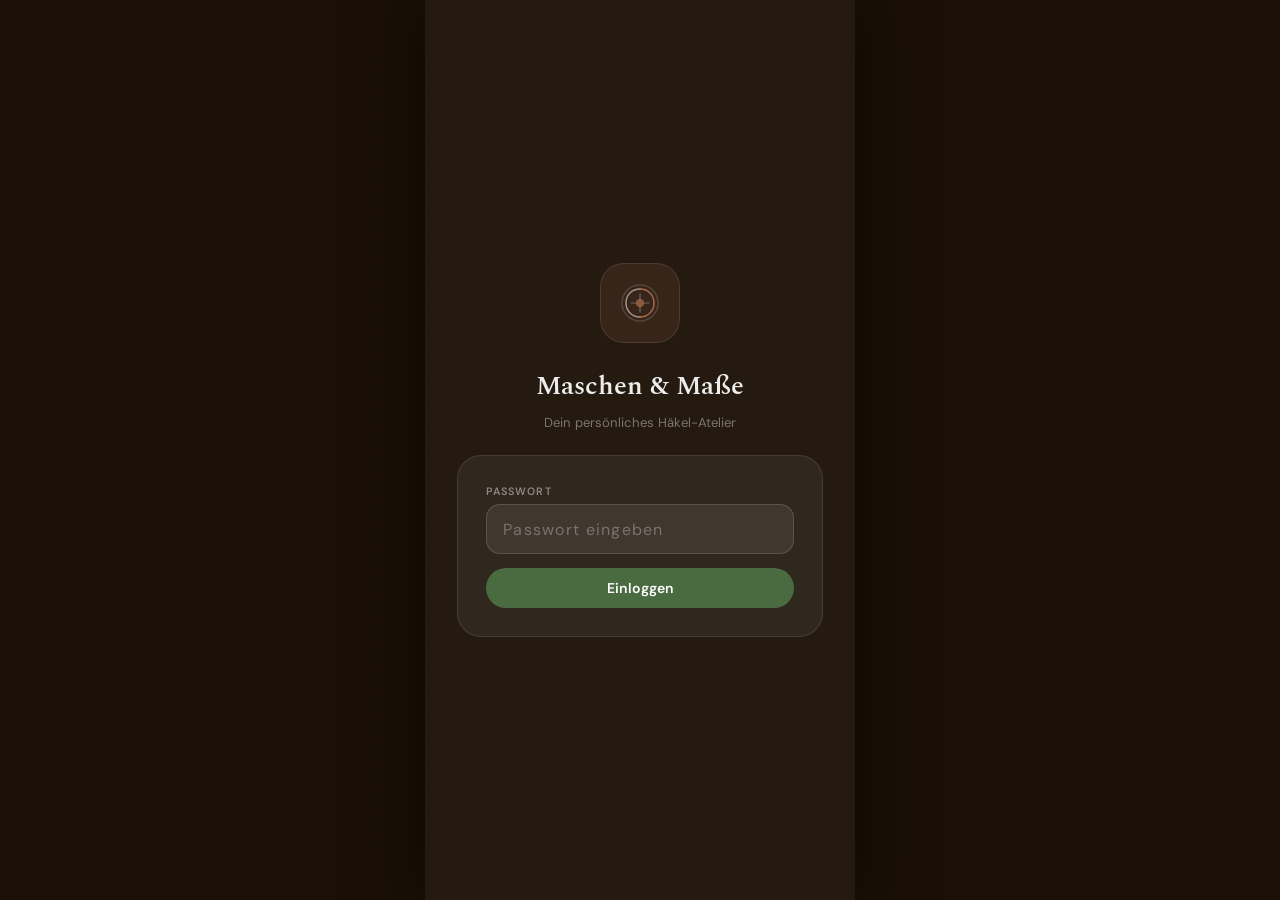
<file: index.html>
<!DOCTYPE html>
<html lang="de">
<head>
<meta charset="UTF-8">
<meta name="viewport" content="width=device-width, initial-scale=1.0, maximum-scale=1.0, user-scalable=no">
<meta name="mobile-web-app-capable" content="yes">
<meta name="apple-mobile-web-app-capable" content="yes">
<meta name="apple-mobile-web-app-status-bar-style" content="black-translucent">
<meta name="apple-mobile-web-app-title" content="EigenMaß">
<meta name="theme-color" content="#241a10">
<link rel="manifest" href="manifest.json">
<link rel="apple-touch-icon" href="icon-512.png">
<title>EigenMaß</title>
<link rel="stylesheet" href="style.css">
</head>
<body>
<div id="app">

<!-- ══════════════════════════════════════════════════
     LOGIN
══════════════════════════════════════════════════ -->
<div id="screen-login" class="screen active">
  <div class="login-logo">
    <svg width="44" height="44" fill="none" viewBox="0 0 44 44">
      <circle cx="22" cy="22" r="18" stroke="rgba(255,255,255,0.15)" stroke-width="1.5"/>
      <path d="M22 8 C14 8 8 14 8 22 C8 30 14 36 22 36" stroke="rgba(255,255,255,0.5)" stroke-width="1.5" stroke-linecap="round"/>
      <path d="M22 8 C30 8 36 14 36 22 C36 30 30 36 22 36" stroke="rgba(196,122,88,0.8)" stroke-width="1.5" stroke-linecap="round"/>
      <circle cx="22" cy="22" r="4" fill="rgba(196,122,88,0.6)"/>
      <path d="M22 13 L22 18 M22 26 L22 31 M13 22 L18 22 M26 22 L31 22" stroke="rgba(255,255,255,0.3)" stroke-width="1.2" stroke-linecap="round"/>
    </svg>
  </div>
  <h1 class="login-title">Maschen &amp; Maße</h1>
  <p class="login-sub">Dein persönliches Häkel-Atelier</p>
  <div class="login-card">
    <label class="lbl" style="color:rgba(255,255,255,0.45);">Passwort</label>
    <input type="password" id="login-pwd" placeholder="Passwort eingeben"
      onkeydown="if(event.key==='Enter')doLogin()">
    <div style="height:0.85rem;"></div>
    <button class="btn btn-terra btn-full" onclick="doLogin()">Einloggen</button>
    <p class="login-error" id="login-err" style="margin-top:0.75rem;">Falsches Passwort</p>
  </div>
</div>

<!-- ══════════════════════════════════════════════════
     DASHBOARD
══════════════════════════════════════════════════ -->
<div id="screen-dashboard" class="screen">
  <div class="dash-header">
    <div class="dash-content">
      <p class="dash-greeting" id="dash-greeting">Guten Morgen,</p>
      <p class="dash-name" id="dash-name" onclick="navTo('profil')">Hannah <span class="dash-name-arrow">↗</span></p>
    </div>
    <!-- Yarn Ball: klein, links oben, dekorativ neben Greeting -->
    <svg class="yarn-ball-deco" viewBox="0 0 52 52" fill="none" xmlns="http://www.w3.org/2000/svg">
      <circle cx="26" cy="26" r="20" stroke="rgba(255,255,255,0.6)" stroke-width="1.2"/>
      <path d="M10 20 Q20 14 30 22 Q40 30 46 24" stroke="rgba(255,255,255,0.5)" stroke-width="1.2" stroke-linecap="round" fill="none"/>
      <path d="M8 28 Q18 22 28 30 Q38 38 48 30" stroke="rgba(255,255,255,0.4)" stroke-width="1.2" stroke-linecap="round" fill="none"/>
      <path d="M12 34 Q22 28 32 34 Q40 40 44 34" stroke="rgba(255,255,255,0.35)" stroke-width="1" stroke-linecap="round" fill="none"/>
      <path d="M18 14 Q24 8 30 14 Q36 20 32 28 Q28 36 22 38 Q16 40 12 34 Q8 28 10 22 Q12 16 18 14Z" stroke="rgba(255,255,255,0.25)" stroke-width="0.8" fill="none"/>
      <!-- Faden -->
      <path d="M46 26 Q52 20 50 14" stroke="rgba(255,255,255,0.5)" stroke-width="1.2" stroke-linecap="round" fill="none"/>
    </svg>
    <button class="dash-search-btn" onclick="toggleSearch()">
      <svg width="18" height="18" fill="none" viewBox="0 0 24 24"><circle cx="11" cy="11" r="7" stroke="currentColor" stroke-width="2"/><path d="M16.5 16.5L21 21" stroke="currentColor" stroke-width="2" stroke-linecap="round"/></svg>
    </button>
    <div class="search-wrap" id="search-wrap">
      <div class="search-inner">
        <input type="text" id="search-input" placeholder="Anleitung suchen…" oninput="doSearch(this.value)" autocomplete="off">
        <div class="search-dropdown" id="search-dropdown"></div>
      </div>
      <button class="btn-icon" onclick="closeSearch()" style="color:rgba(255,255,255,0.6);">✕</button>
    </div>
    <!-- Welle -->
    <svg class="dash-wave" viewBox="0 0 430 40" preserveAspectRatio="none" height="40" xmlns="http://www.w3.org/2000/svg">
      <path d="M0 8 C70 36, 150 4, 220 20 C290 36, 360 6, 430 16 L430 40 L0 40 Z" fill="#ede6db"/>
    </svg>
  </div>
  <div class="scroll-body"><div style="padding:1rem 1.25rem 2rem;" class="flex-col gap-lg fade-in">

    <!-- Hero Anleitung -->
    <div>
      <div class="flex align-c justify-sb mb-md">
        <span class="section-hd-v2">Aktuelles Projekt</span>
        <span class="link-sm" onclick="navTo('anleitungen')">Alle →</span>
      </div>
      <div id="dash-hero-pattern"></div>
    </div>

    <!-- Weitere Projekte -->
    <div id="dash-mini-grid-wrap" style="display:none;">
      <span class="section-hd-v2" style="display:block;margin-bottom:0.75rem;">Weitere Projekte</span>
      <div class="mini-pattern-grid" id="dash-mini-grid"></div>
    </div>

    <!-- To Do -->
    <div>
      <div class="flex align-c justify-sb mb-md">
        <span class="section-hd-v2">To Do</span>
        <span class="link-sm" onclick="navTo('todos')">Alle →</span>
      </div>
      <div class="card" style="padding:0.5rem 0.85rem;">
        <div class="flex-col" id="dash-todo-list"></div>
      </div>
    </div>

  </div></div>
</div>

<!-- ══════════════════════════════════════════════════
     ANLEITUNGEN
══════════════════════════════════════════════════ -->
<div id="screen-anleitungen" class="screen">
  <div class="page-header-v2">
    <h1 class="page-title-v2">Anleitungen</h1>
    <button class="btn btn-circle btn-green" onclick="openEditor(null)">
      <svg width="18" height="18" fill="none" viewBox="0 0 24 24"><line x1="12" y1="5" x2="12" y2="19" stroke="currentColor" stroke-width="2.5" stroke-linecap="round"/><line x1="5" y1="12" x2="19" y2="12" stroke="currentColor" stroke-width="2.5" stroke-linecap="round"/></svg>
    </button>
  </div>
  <div class="filter-row-v2" id="anl-filter-row">
    <button class="f-tab-v2 active" onclick="filterAnl(this,'alle')">Alle</button>
    <button class="f-tab-v2" onclick="filterAnl(this,'draft')">Entwurf</button>
    <button class="f-tab-v2" onclick="filterAnl(this,'pub')">Veröffentlicht</button>
    <button class="f-tab-v2" onclick="filterAnl(this,'arch')">Archiviert</button>
  </div>
  <div class="scroll-body"><div class="p-main flex-col gap-md fade-in" id="anl-list"></div></div>
</div>

<!-- ══════════════════════════════════════════════════
     EDITOR
══════════════════════════════════════════════════ -->
<div id="screen-editor" class="screen">
  <div class="editor-header">
    <button class="back-btn" onclick="goBack()">
      <svg width="20" height="20" fill="none" viewBox="0 0 24 24"><polyline points="15 18 9 12 15 6" stroke="currentColor" stroke-width="2" stroke-linecap="round"/></svg>
    </button>
    <h2 style="font-family:var(--serif);font-size:1.1rem;color:var(--text);font-weight:600;flex:1;" id="ed-heading">Neue Anleitung</h2>
    <button class="btn btn-ghost btn-sm" onclick="openPrintView()" style="margin-right:0.35rem;">🖨</button>
    <button class="btn btn-ghost btn-sm" onclick="deletePattern()" style="margin-right:0.35rem;color:#b03a3a;" title="Löschen">
      <svg width="15" height="15" fill="none" viewBox="0 0 24 24"><polyline points="3 6 5 6 21 6" stroke="currentColor" stroke-width="2" stroke-linecap="round"/><path d="M19 6l-1 14H6L5 6" stroke="currentColor" stroke-width="2" stroke-linecap="round" stroke-linejoin="round"/></svg>
    </button>
    <button class="btn btn-green btn-sm" onclick="savePattern()">Speichern</button>
  </div>

  <!-- Größen-Selektor -->
  <div class="size-selector-bar">
    <label>Größe</label>
    <select id="ed-size-select" onchange="onSizeChange()">
      <optgroup label="Damen">
        <option value="damen_xxs">XXS (Brust 71–76 cm)</option>
        <option value="damen_xs">XS (Brust 76–81 cm)</option>
        <option value="damen_s">S (Brust 81–86 cm)</option>
        <option value="damen_m" selected>M (Brust 91–96 cm)</option>
        <option value="damen_l">L (Brust 101–106 cm)</option>
        <option value="damen_xl">XL (Brust 111–116 cm)</option>
        <option value="damen_2xl">2XL (Brust 121–127 cm)</option>
        <option value="damen_3xl">3XL (Brust 132–137 cm)</option>
        <option value="damen_4xl">4XL (Brust 142–147 cm)</option>
        <option value="damen_5xl">5XL (Brust 152–158 cm)</option>
      </optgroup>
      <optgroup label="Herren">
        <option value="herren_xs">XS (Brust 81–86 cm)</option>
        <option value="herren_s">S (Brust 86–91 cm)</option>
        <option value="herren_m">M (Brust 96–101 cm)</option>
        <option value="herren_l">L (Brust 106–111 cm)</option>
        <option value="herren_xl">XL (Brust 116–121 cm)</option>
        <option value="herren_2xl">2XL (Brust 127–132 cm)</option>
        <option value="herren_3xl">3XL (Brust 137–142 cm)</option>
        <option value="herren_4xl">4XL (Brust 147–152 cm)</option>
      </optgroup>
      <optgroup label="Kinder">
        <option value="kind_2j">2 Jahre (Brust 53 cm)</option>
        <option value="kind_4j">4 Jahre (Brust 57 cm)</option>
        <option value="kind_6j">6 Jahre (Brust 60 cm)</option>
        <option value="kind_8j">8 Jahre (Brust 64 cm)</option>
        <option value="kind_10j">10 Jahre (Brust 68 cm)</option>
        <option value="kind_12j">12 Jahre (Brust 74 cm)</option>
        <option value="kind_14j">14 Jahre (Brust 80 cm)</option>
        <option value="kind_16j">16 Jahre (Brust 86 cm)</option>
      </optgroup>
      <optgroup label="Baby">
        <option value="baby_nb">Neugeboren (Brust 36–38 cm)</option>
        <option value="baby_0_3">0–3 Monate (Brust 38–41 cm)</option>
        <option value="baby_3_6">3–6 Monate (Brust 41–43 cm)</option>
        <option value="baby_6_12">6–12 Monate (Brust 43–48 cm)</option>
        <option value="baby_12_18">12–18 Monate (Brust 48–51 cm)</option>
        <option value="baby_18_24">18–24 Monate (Brust 51–53 cm)</option>
      </optgroup>
      <optgroup label="Feste Maße (Deko / Haushalt)">
        <option value="fix_baby_decke">Baby-Decke (90×110 cm)</option>
        <option value="fix_ueberwurf">Überwurf (130×180 cm)</option>
        <option value="fix_single">Einzelbett-Decke (150×200 cm)</option>
        <option value="fix_double">Doppelbett-Decke (200×220 cm)</option>
        <option value="fix_kissen">Kissenbezug (40×40 cm)</option>
        <option value="fix_tischlaeufer">Tischläufer (40×120 cm)</option>
        <option value="fix_untersetzer">Untersetzer (15×15 cm)</option>
      </optgroup>
      <optgroup label="Meine Maße">
        <option value="profil">Aus meinem Profil laden</option>
      </optgroup>
    </select>
  </div>

  <div class="editor-tabs" id="ed-tabs">
    <button class="e-tab active" onclick="switchEdTab(this,'tp-details')">Details</button>
    <button class="e-tab" onclick="switchEdTab(this,'tp-garn')">Garn</button>
    <button class="e-tab" onclick="switchEdTab(this,'tp-schnitt')">Schnitt</button>
    <button class="e-tab" onclick="switchEdTab(this,'tp-anleitung')">Anleitung</button>
    <button class="e-tab" onclick="switchEdTab(this,'tp-notiz')">Notizen</button>
  </div>

  <div class="scroll-body"><div class="p-main flex-col gap-lg" id="ed-body">

    <!-- TAB: DETAILS -->
    <div id="tp-details" class="tab-panel active">
      <div class="card">
        <label class="lbl">Titel</label>
        <input type="text" id="ed-title" placeholder="z.B. Sommerbluse Lena">
      </div>

      <div class="card">
        <label class="lbl">Kategorie</label>
        <div class="ac-wrap">
          <input type="text" id="ed-kat" placeholder="z.B. Pullover, Cardigan…" oninput="acKat(this.value)" autocomplete="off">
          <div class="ac-dropdown" id="ac-kat"></div>
        </div>
      </div>

      <div class="card">
        <label class="lbl">Tags</label>
        <div class="chip-wrap" id="chip-tags"></div>
        <div class="flex gap-sm">
          <div class="ac-wrap" style="flex:1;">
            <input type="text" id="ed-tag-input" placeholder="Tag tippen + Enter oder +" onkeydown="addTagChip(event)" onkeyup="addTagChipMobile(event)" oninput="acTags(this.value)" autocomplete="off">
            <div class="ac-dropdown" id="ac-tags"></div>
          </div>
          <button class="btn btn-green btn-circle-sm" onclick="addTagFromBtn()" style="flex-shrink:0;">+</button>
        </div>
      </div>

      <div class="card">
        <label class="lbl">Muster &amp; Maschenarten</label>
        <div class="chip-wrap chip-green" id="chip-maschen"></div>
        <div class="ac-wrap">
          <input type="text" id="ed-maschen-input" placeholder="Maschenart suchen + Enter" onkeydown="addMaschenChip(event)" oninput="acMaschen(this.value)" autocomplete="off">
          <div class="ac-dropdown" id="ac-maschen"></div>
        </div>
      </div>

      <div class="grid-2">
        <div class="card">
          <label class="lbl">Nadelgröße</label>
          <select id="ed-nadel">
            <option value="">— wählen —</option>
            <option value="1,5 mm">1,5 mm</option>
            <option value="2,0 mm">2,0 mm</option>
            <option value="2,25 mm">2,25 mm</option>
            <option value="2,5 mm">2,5 mm</option>
            <option value="2,75 mm">2,75 mm</option>
            <option value="3,0 mm">3,0 mm</option>
            <option value="3,25 mm">3,25 mm</option>
            <option value="3,5 mm">3,5 mm</option>
            <option value="3,75 mm">3,75 mm</option>
            <option value="4,0 mm">4,0 mm</option>
            <option value="4,5 mm">4,5 mm</option>
            <option value="5,0 mm">5,0 mm</option>
            <option value="5,5 mm">5,5 mm</option>
            <option value="6,0 mm">6,0 mm</option>
            <option value="6,5 mm">6,5 mm</option>
            <option value="7,0 mm">7,0 mm</option>
            <option value="8,0 mm">8,0 mm</option>
            <option value="9,0 mm">9,0 mm</option>
            <option value="10,0 mm">10,0 mm</option>
            <option value="12,0 mm">12,0 mm</option>
            <option value="15,0 mm">15,0 mm</option>
            <option value="Stahl 0,75 mm">Stahl 0,75 mm</option>
            <option value="Stahl 1,0 mm">Stahl 1,0 mm</option>
            <option value="Stahl 1,25 mm">Stahl 1,25 mm</option>
          </select>
        </div>
        <div class="card">
          <label class="lbl">Schwierigkeit</label>
          <select id="ed-diff">
            <option value="1">● Einfach</option>
            <option value="2" selected>●● Mittel</option>
            <option value="3">●●● Fortgeschritten</option>
          </select>
        </div>
      </div>

      <div class="card">
        <label class="lbl">Status</label>
        <select id="ed-status">
          <option value="draft">Entwurf</option>
          <option value="pub">Veröffentlicht</option>
          <option value="arch">Archiviert</option>
        </select>
      </div>

      <div class="card">
        <label class="lbl">Bilder</label>
        <div class="img-preview-grid mb-sm" id="img-preview-grid"></div>
        <div class="img-upload-area" onclick="document.getElementById('img-file-input').click()">
          <svg width="28" height="28" fill="none" viewBox="0 0 24 24" style="color:var(--textFaint);margin:0 auto;display:block;"><path d="M12 16V8m0 0l-3 3m3-3l3 3" stroke="currentColor" stroke-width="1.8" stroke-linecap="round" stroke-linejoin="round"/><rect x="3" y="3" width="18" height="18" rx="4" stroke="currentColor" stroke-width="1.5"/></svg>
          <p>Bild hochladen<br><span style="font-size:0.7rem;color:var(--textFaint);">Erstes Bild = Titelbild</span></p>
        </div>
        <input type="file" id="img-file-input" accept="image/*" multiple style="display:none" onchange="handleImgUpload(this)">
      </div>

      <!-- Maschenprobe -->
      <div class="card card-green">
        <label class="lbl">Maschenprobe der Anleitung</label>
        <p class="txt-light mb-md" style="font-size:0.75rem;">Nach Waschen + Blocking messen. Wird für automatische Größenskalierung verwendet.</p>
        <div class="grid-2">
          <div><label class="lbl">Maschen / 10 cm</label><input type="number" id="ed-gauge-m" placeholder="z.B. 18" oninput="triggerScalePreview()"></div>
          <div><label class="lbl">Reihen / 10 cm</label><input type="number" id="ed-gauge-r" placeholder="z.B. 12" oninput="triggerScalePreview()"></div>
        </div>
        <input type="hidden" id="ed-base-bust" value="">
      </div>
    </div>

    <!-- Projektstunden -->
    <div class="card">
      <p class="lbl" style="margin-bottom:0.75rem;">⏱ Projektstunden</p>
      <div class="flex align-c gap-sm" style="margin-bottom:0.75rem;">
        <span style="font-size:1.5rem;font-family:var(--mono);font-weight:700;color:var(--green);" id="ed-hours-total">0:00</span>
        <span class="txt-light" style="font-size:0.78rem;">Gesamt</span>
      </div>
      <div class="flex-col gap-sm">
        <div class="grid-2">
          <div><label class="lbl">Stunden nachtragen</label>
            <input type="number" id="ed-hours-add" placeholder="z.B. 1.5" step="0.25" min="0" style="font-family:var(--mono);">
          </div>
          <div><label class="lbl">Datum</label>
            <input type="date" id="ed-hours-date">
          </div>
        </div>
        <textarea id="ed-hours-note" placeholder="Notiz zur Session (optional)" rows="2" style="resize:none;font-size:0.82rem;"></textarea>
        <button class="btn btn-green btn-sm" onclick="addHoursEntry()" style="align-self:flex-start;">+ Eintragen</button>
      </div>
      <div id="ed-hours-log" style="margin-top:0.75rem;display:flex;flex-direction:column;gap:0.4rem;"></div>
    </div>
    <div id="tp-garn" class="tab-panel">
      <div class="flex-col gap-md" id="yarn-blocks">
        <div class="card" id="yarn-block-1">
          <div class="flex justify-sb align-c mb-md">
            <label class="lbl" style="margin:0;">Garn 1</label>
            <button class="btn btn-green btn-xs" onclick="openGarnImRechner(1)">Im Rechner öffnen →</button>
          </div>
          <div class="flex-col gap-sm">
            <div class="grid-2">
              <div><label class="lbl">Garnname</label><input type="text" id="yarn-1-name" placeholder="z.B. Merino DK"></div>
              <div><label class="lbl">Marke</label><input type="text" id="yarn-1-marke" placeholder="z.B. Drops"></div>
            </div>
            <div class="grid-2">
              <div><label class="lbl">Farbe</label><input type="text" id="yarn-1-farbe" placeholder="—"></div>
              <div><label class="lbl">Lot-Nr.</label><input type="text" id="yarn-1-lot" placeholder="—"></div>
            </div>
            <div>
              <label class="lbl">Material</label>
              <select id="yarn-1-material" onchange="updateGarnHinweis(1)">
                <option value="">— wählen —</option>
                <option>Merino (normal)</option>
                <option>Merino (Superwash)</option>
                <option>Schurwolle</option>
                <option>Alpaka (100%)</option>
                <option>Alpaka-Blend (30%+)</option>
                <option>Baumwolle</option>
                <option>Bambus / Viskose</option>
                <option>Leinen</option>
                <option>Mohair</option>
                <option>Kaschmir</option>
                <option>Acryl</option>
                <option>Baumwolle-Blend</option>
                <option>Seide / Silk</option>
                <option>Kunstfaser (Polyester)</option>
                <option>Unbekannt / Anderes</option>
              </select>
              <p id="yarn-1-hinweis" class="txt-light mt-sm" style="font-size:0.7rem;"></p>
            </div>
            <div>
              <label class="lbl">Garnstärke (CYC)</label>
              <select id="yarn-1-cyc">
                <option value="0">0 – Lace (&gt;600 m/100g)</option>
                <option value="1">1 – Super Fine (350–600 m)</option>
                <option value="2">2 – Fine (250–350 m)</option>
                <option value="3" selected>3 – Light/DK (200–250 m)</option>
                <option value="4">4 – Medium/Worsted (120–200 m)</option>
                <option value="5">5 – Bulky (80–130 m)</option>
                <option value="6">6 – Super Bulky (&lt;100 m)</option>
                <option value="7">7 – Jumbo</option>
              </select>
            </div>
            <div class="grid-2">
              <div>
                <label class="lbl">g/Knäuel</label>
                <input type="number" id="yarn-1-g" placeholder="100" style="font-family:var(--mono);" oninput="updateLauflaenge(1)">
              </div>
              <div>
                <label class="lbl">Lauflänge m/Knäuel</label>
                <input type="number" id="yarn-1-lauf" placeholder="200" style="font-family:var(--mono);" oninput="updateLauflaenge(1)">
              </div>
            </div>
            <div id="yarn-1-lauf-info" class="txt-light" style="font-size:0.72rem;font-family:var(--mono);"></div>
            <div class="grid-2">
              <div><label class="lbl">Anzahl Knäuel</label><input type="number" id="yarn-1-anzahl" placeholder="3" style="font-family:var(--mono);"></div>
              <div><label class="lbl">€/Knäuel</label><input type="number" id="yarn-1-preis" step="0.01" placeholder="8,90" style="font-family:var(--mono);"></div>
            </div>
          </div>
        </div>
      </div>
      <button class="btn btn-outline-green btn-full mt-md" onclick="addYarn()">+ Weiteres Garn hinzufügen</button>
    </div>

    <!-- TAB: SCHNITT -->
    <div id="tp-schnitt" class="tab-panel">
      <div class="card card-pale-green">
        <p class="txt-light">Definiere hier die Schnittteile mit dem steuernden Körpermaß. Die Anleitung (Schritte) schreibst du im Tab <strong>Anleitung</strong>.</p>
      </div>
      <div class="flex-col gap-md" id="schnitt-list"></div>
      <button class="btn btn-outline-green btn-full mt-md" onclick="addSchnittSheet()">+ Schnittteil hinzufügen</button>
    </div>

    <!-- TAB: ANLEITUNG -->
    <div id="tp-anleitung" class="tab-panel">

      <!-- Schnittteil Auswahl + Lesemodus -->
      <div class="card" style="padding:0.85rem;">
        <div class="flex justify-sb align-c mb-sm">
          <label class="lbl" style="margin:0;">Schnittteil</label>
          <button class="btn btn-green btn-xs" onclick="openLesemodusStrukturiert()">Lesemodus</button>
        </div>
        <select id="anl-schnitt-select" onchange="switchAnlSchnitt(this.value)" style="margin-bottom:0;">
          <option value="__allgemein__">Allgemeine Anleitung</option>
        </select>
      </div>

      <!-- Schritt-Editor -->
      <div class="card">
        <div class="flex justify-sb align-c mb-md">
          <label class="lbl" style="margin:0;" id="anl-schnitt-label">Schritte</label>
          <button class="btn btn-green btn-xs" onclick="toggleSyntaxGuide()">+ Befehl</button>
        </div>

        <!-- Syntax Guide Dropdown -->
        <div id="syntax-guide" style="display:none;background:var(--walnut);border-radius:var(--r-md);padding:1rem;margin-bottom:1rem;">
          <p style="font-size:0.7rem;color:rgba(255,255,255,0.5);letter-spacing:0.1em;text-transform:uppercase;font-weight:700;margin-bottom:0.75rem;">Befehl antippen → wird in neuen Schritt eingefügt</p>
          <div style="display:flex;flex-wrap:wrap;gap:0.4rem;" id="syntax-chips"></div>
          <div style="margin-top:0.85rem;padding-top:0.75rem;border-top:1px solid rgba(255,255,255,0.08);">
            <p style="font-size:0.72rem;color:rgba(255,255,255,0.4);line-height:1.7;">
              <strong style="color:rgba(255,255,255,0.7);">[ ]</strong> = Code (wird skaliert) &nbsp;·&nbsp;
              <strong style="color:rgba(255,255,255,0.7);">( )</strong> = Notiz (1:1 ausgegeben)
            </p>
          </div>
        </div>

        <!-- Schritt-Zeilen -->
        <div id="anl-schritte-list" class="flex-col gap-sm"></div>
        <button class="btn btn-outline-green btn-full mt-md" onclick="addAnlSchritt()">+ Leeren Schritt hinzufügen</button>
      </div>

      <div class="card card-pale-terra">
        <label class="lbl">Abkürzungen / Besondere Stiche</label>
        <textarea id="ed-abbr" placeholder="z.B. fM = feste Masche, hStb = halbes Stäbchen…" style="min-height:80px;resize:vertical;"></textarea>
      </div>
    </div>

    <!-- TAB: NOTIZEN -->
    <div id="tp-notiz" class="tab-panel">
      <div class="card">
        <div class="flex justify-sb align-c mb-md">
          <label class="lbl" style="margin:0;">Projektnotizen</label>
          <button class="btn btn-circle-sm btn-terra" onclick="addProjectNote()">
            <svg width="14" height="14" fill="none" viewBox="0 0 24 24"><line x1="12" y1="5" x2="12" y2="19" stroke="currentColor" stroke-width="2.5" stroke-linecap="round"/><line x1="5" y1="12" x2="19" y2="12" stroke="currentColor" stroke-width="2.5" stroke-linecap="round"/></svg>
          </button>
        </div>
        <div class="flex-col gap-sm" id="project-notes-list">
          <p class="txt-light" style="text-align:center;padding:1rem 0;">Noch keine Notizen. Tippe auf + um eine hinzuzufügen.</p>
        </div>
      </div>
      <!-- Reihenzähler -->
      <div class="card">
        <label class="lbl">Reihenzähler</label>
        <div id="counters-list" class="flex-col gap-md"></div>
        <button class="btn btn-outline-terra btn-full mt-md" onclick="addCounter()">+ Zähler hinzufügen</button>
      </div>
      <!-- Maschenmarkierungen -->
      <div class="card">
        <div class="flex justify-sb align-c mb-md">
          <label class="lbl" style="margin:0;">Maschenmarkierungen</label>
          <button class="btn btn-circle-sm btn-terra" onclick="addMarker()">
            <svg width="14" height="14" fill="none" viewBox="0 0 24 24"><line x1="12" y1="5" x2="12" y2="19" stroke="currentColor" stroke-width="2.5" stroke-linecap="round"/><line x1="5" y1="12" x2="19" y2="12" stroke="currentColor" stroke-width="2.5" stroke-linecap="round"/></svg>
          </button>
        </div>
        <div id="markers-list" class="flex-col gap-xs"></div>
        <p class="txt-light" id="markers-empty" style="text-align:center;padding:1rem 0;">Noch keine Markierungen.</p>
      </div>
    </div>

  </div></div>
</div>

<!-- ══════════════════════════════════════════════════
     LESEMODUS
══════════════════════════════════════════════════ -->
<div id="screen-lesemodus" class="screen">
  <div class="lese-header">
    <button class="back-btn" onclick="goBack()">
      <svg width="20" height="20" fill="none" viewBox="0 0 24 24"><polyline points="15 18 9 12 15 6" stroke="currentColor" stroke-width="2" stroke-linecap="round"/></svg>
    </button>
    <span class="lese-title" id="lese-title">Anleitung</span>
    <div class="flex gap-sm align-c">
      <span class="lese-timer" id="lese-timer" title="Aktive Häkelzeit">⏱ 0:00</span>
      <button class="lese-fulltext-btn" onclick="toggleLeseFulltext()" id="lese-fulltext-btn" title="Vollen Text anzeigen">¶</button>
      <span class="lese-progress"><span id="lese-cur">1</span> / <span id="lese-tot">1</span></span>
      <button class="lese-dark-toggle" onclick="toggleLeseMode()" title="Dark Mode">🌙</button>
    </div>
  </div>
  <div class="lese-body scroll-body" id="lese-body"></div>

  <!-- Reihenzähler im Lesemodus -->
  <div id="lese-counters" style="display:none;border-top:1px solid var(--border);background:var(--surface);padding:0.65rem 1.25rem;overflow-x:auto;">
    <div style="display:flex;gap:0.75rem;align-items:center;" id="lese-counters-inner"></div>
  </div>

  <!-- Maschenmarkierungen Hinweis -->
  <div id="lese-markers-hint" style="display:none;background:var(--greenFaint);border-top:1px solid var(--greenPale);padding:0.5rem 1.25rem;">
    <div style="display:flex;gap:0.5rem;flex-wrap:wrap;align-items:center;" id="lese-markers-inner"></div>
  </div>

  <div class="lese-controls">
    <button class="btn btn-ghost btn-sm" onclick="leseBack()">← Zurück</button>
    <div class="counter-display" style="padding:0;">
      <span class="counter-number" id="lese-counter" style="font-size:1.6rem;">1</span>
    </div>
    <button class="btn btn-green btn-sm" onclick="leseNext()">Weiter →</button>
  </div>
</div>

<!-- ══════════════════════════════════════════════════
     RECHNER
══════════════════════════════════════════════════ -->
<div id="screen-rechner" class="screen">
  <div class="page-header-v2">
    <h1 class="page-title-v2">Rechner</h1>
  </div>
  <div class="scroll-body"><div class="p-main">
    <div class="calc-grid" style="padding:0;">
      <!-- Maschenprobe: gehäkeltes Quadrat mit losem Faden -->
      <div class="calc-card" onclick="navTo('calc-mp')">
        <div class="cc-icon">
          <svg width="34" height="34" fill="none" viewBox="0 0 34 34">
            <!-- Quadrat aus Stichen -->
            <rect x="4" y="4" width="20" height="20" rx="2" stroke="currentColor" stroke-width="1.4"/>
            <!-- Horizontale Maschenlinie -->
            <path d="M4 10 Q7 8 10 10 Q13 12 16 10 Q19 8 24 10" stroke="currentColor" stroke-width="1.1" stroke-linecap="round" fill="none"/>
            <path d="M4 16 Q7 14 10 16 Q13 18 16 16 Q19 14 24 16" stroke="currentColor" stroke-width="1.1" stroke-linecap="round" fill="none"/>
            <!-- Loser Faden rechts -->
            <path d="M24 10 Q28 8 30 12 Q32 16 28 18 Q26 20 28 24" stroke="currentColor" stroke-width="1.3" stroke-linecap="round" fill="none"/>
          </svg>
        </div>
        <div class="cc-title">Maschenprobe</div>
        <div class="cc-desc">Maschen &amp; Reihen pro 10 cm berechnen</div>
      </div>

      <!-- Größenrechner: großes Quadrat → kleines Quadrat mit Pfeil -->
      <div class="calc-card" onclick="navTo('calc-groesse')">
        <div class="cc-icon">
          <svg width="34" height="34" fill="none" viewBox="0 0 34 34">
            <!-- Großes Quadrat links oben -->
            <rect x="2" y="2" width="15" height="15" rx="1.5" stroke="currentColor" stroke-width="1.4"/>
            <!-- Kleine Maschenlinie drin -->
            <path d="M2 8 Q5 6 9 8 Q13 10 17 8" stroke="currentColor" stroke-width="0.9" stroke-linecap="round" fill="none"/>
            <!-- Pfeil in die Mitte -->
            <path d="M18 13 L22 17" stroke="currentColor" stroke-width="1.4" stroke-linecap="round"/>
            <path d="M20 13 L22 13 L22 15" stroke="currentColor" stroke-width="1.2" stroke-linecap="round" stroke-linejoin="round"/>
            <!-- Kleines Quadrat rechts unten -->
            <rect x="22" y="17" width="10" height="10" rx="1.2" stroke="currentColor" stroke-width="1.3"/>
            <path d="M22 21 Q24.5 20 27 21 Q29.5 22 32 21" stroke="currentColor" stroke-width="0.8" stroke-linecap="round" fill="none"/>
          </svg>
        </div>
        <div class="cc-title">Größenrechner</div>
        <div class="cc-desc">Anleitungen auf deine Maße &amp; Materialien skalieren</div>
      </div>

      <!-- Körpermaße: geschwungenes Maßband als Herz -->
      <div class="calc-card" onclick="navTo('calc-mass')">
        <div class="cc-icon">
          <svg width="34" height="34" fill="none" viewBox="0 0 34 34">
            <!-- Maßband als Herzform -->
            <path d="M17 28 C10 22 4 18 4 12 C4 8 7 5 10.5 5 C13 5 15.5 6.5 17 9 C18.5 6.5 21 5 23.5 5 C27 5 30 8 30 12 C30 18 24 22 17 28Z" stroke="currentColor" stroke-width="1.4" fill="none"/>
            <!-- Maßstrich-Linien auf dem Maßband -->
            <path d="M9 10 L9 13" stroke="currentColor" stroke-width="1" stroke-linecap="round"/>
            <path d="M12 8 L12 10" stroke="currentColor" stroke-width="0.9" stroke-linecap="round"/>
            <path d="M15 7 L15 9" stroke="currentColor" stroke-width="0.9" stroke-linecap="round"/>
            <path d="M25 10 L25 13" stroke="currentColor" stroke-width="1" stroke-linecap="round"/>
            <path d="M22 8 L22 10" stroke="currentColor" stroke-width="0.9" stroke-linecap="round"/>
          </svg>
        </div>
        <div class="cc-title">Körpermaße</div>
        <div class="cc-desc">Konfektionsgröße &amp; Fertigmaße</div>
      </div>

      <!-- Garnmenge: 3 Wollknäuel -->
      <div class="calc-card" onclick="navTo('calc-garn')">
        <div class="cc-icon">
          <svg width="34" height="34" fill="none" viewBox="0 0 34 34">
            <!-- Knäuel links -->
            <circle cx="9" cy="20" r="7" stroke="currentColor" stroke-width="1.3"/>
            <path d="M3 17 Q6 14 10 17 Q14 20 16 16" stroke="currentColor" stroke-width="0.9" stroke-linecap="round" fill="none"/>
            <path d="M2 21 Q5 19 9 21 Q13 23 16 20" stroke="currentColor" stroke-width="0.8" stroke-linecap="round" fill="none"/>
            <!-- Knäuel rechts -->
            <circle cx="25" cy="20" r="7" stroke="currentColor" stroke-width="1.3"/>
            <path d="M19 17 Q22 14 26 17 Q30 20 32 16" stroke="currentColor" stroke-width="0.9" stroke-linecap="round" fill="none"/>
            <path d="M18 21 Q21 19 25 21 Q29 23 32 20" stroke="currentColor" stroke-width="0.8" stroke-linecap="round" fill="none"/>
            <!-- Kleines Knäuel oben mitte -->
            <circle cx="17" cy="10" r="4.5" stroke="currentColor" stroke-width="1.2"/>
            <path d="M13 9 Q15 7 17 9 Q19 11 21 9" stroke="currentColor" stroke-width="0.8" stroke-linecap="round" fill="none"/>
            <!-- Faden -->
            <path d="M21 9 Q24 6 22 4" stroke="currentColor" stroke-width="1" stroke-linecap="round" fill="none"/>
          </svg>
        </div>
        <div class="cc-title">Garnmenge</div>
        <div class="cc-desc">Benötigte Menge berechnen</div>
      </div>

      <!-- Nadelumrechner: 2 gekreuzte Häkelnadeln -->
      <div class="calc-card" onclick="navTo('calc-nadel')">
        <div class="cc-icon">
          <svg width="34" height="34" fill="none" viewBox="0 0 34 34">
            <!-- Nadel 1: links oben → rechts unten -->
            <line x1="5" y1="5" x2="26" y2="26" stroke="currentColor" stroke-width="2" stroke-linecap="round"/>
            <!-- Häkchen Nadel 1 -->
            <path d="M26 26 Q30 28 31 24 Q30 20 26 22" stroke="currentColor" stroke-width="1.5" stroke-linecap="round" fill="none"/>
            <!-- Griffende Nadel 1 -->
            <circle cx="5" cy="5" r="2" stroke="currentColor" stroke-width="1.2"/>
            <!-- Nadel 2: rechts oben → links unten -->
            <line x1="29" y1="5" x2="8" y2="26" stroke="currentColor" stroke-width="2" stroke-linecap="round"/>
            <!-- Häkchen Nadel 2 -->
            <path d="M8 26 Q4 28 3 24 Q4 20 8 22" stroke="currentColor" stroke-width="1.5" stroke-linecap="round" fill="none"/>
            <!-- Griffende Nadel 2 -->
            <circle cx="29" cy="5" r="2" stroke="currentColor" stroke-width="1.2"/>
          </svg>
        </div>
        <div class="cc-title">Nadelumrechner</div>
        <div class="cc-desc">mm · US · UK · JP</div>
      </div>

      <!-- Garnstärken: gehäkeltes Gewicht -->
      <div class="calc-card" onclick="navTo('calc-staerke')">
        <div class="cc-icon">
          <svg width="34" height="34" fill="none" viewBox="0 0 34 34">
            <!-- Gewichtsform: Trapez -->
            <path d="M10 28 L6 14 Q7 11 10 11 L11 8 Q12 6 17 6 Q22 6 23 8 L24 11 Q27 11 28 14 L24 28 Z" stroke="currentColor" stroke-width="1.4" fill="none"/>
            <!-- Maschenmuster drauf -->
            <path d="M9 18 Q11 16 14 18 Q17 20 20 18 Q23 16 25 18" stroke="currentColor" stroke-width="0.9" stroke-linecap="round" fill="none"/>
            <path d="M8 22 Q11 20 14 22 Q17 24 20 22 Q23 20 26 22" stroke="currentColor" stroke-width="0.9" stroke-linecap="round" fill="none"/>
            <!-- Faden oben -->
            <path d="M17 6 Q17 3 20 2" stroke="currentColor" stroke-width="1.1" stroke-linecap="round" fill="none"/>
          </svg>
        </div>
        <div class="cc-title">Garnstärken</div>
        <div class="cc-desc">CYC · Ply · DE · m/100g</div>
      </div>

      <!-- Raglan-Rechner -->
      <div class="calc-card" onclick="navTo('calc-raglan')">
        <div class="cc-icon">
          <svg width="34" height="34" fill="none" viewBox="0 0 34 34">
            <path d="M4 28 L17 6 L30 28" stroke="currentColor" stroke-width="1.5" stroke-linecap="round" stroke-linejoin="round"/>
            <circle cx="10" cy="19" r="1.5" fill="currentColor" opacity="0.7"/>
            <circle cx="17" cy="11" r="1.5" fill="currentColor" opacity="0.7"/>
            <circle cx="24" cy="19" r="1.5" fill="currentColor" opacity="0.7"/>
            <path d="M4 28 L30 28" stroke="currentColor" stroke-width="1.8" stroke-linecap="round"/>
          </svg>
        </div>
        <div class="cc-title">Raglan-Rechner</div>
        <div class="cc-desc">Passen-Höhe empirisch berechnen</div>
      </div>
    </div>
  </div></div>
</div>

<!-- Sub-screens Rechner werden per JS eingeblendet -->
<div id="screen-calc-mp" class="screen"></div>
<div id="screen-calc-groesse" class="screen"></div>
<div id="screen-calc-mass" class="screen"></div>
<div id="screen-calc-garn" class="screen"></div>
<div id="screen-calc-nadel" class="screen"></div>
<div id="screen-calc-staerke" class="screen"></div>
<div id="screen-calc-raglan" class="screen"></div>

<!-- ══════════════════════════════════════════════════
     NOTIZEN
══════════════════════════════════════════════════ -->
<div id="screen-notizen" class="screen">
  <div class="page-header-v2">
    <h1 class="page-title-v2">Notizen</h1>
    <button class="btn btn-circle btn-green" onclick="toggleNotizAdd()">
      <svg width="18" height="18" fill="none" viewBox="0 0 24 24"><line x1="12" y1="5" x2="12" y2="19" stroke="currentColor" stroke-width="2.5" stroke-linecap="round"/><line x1="5" y1="12" x2="19" y2="12" stroke="currentColor" stroke-width="2.5" stroke-linecap="round"/></svg>
    </button>
  </div>
  <div class="scroll-body"><div class="p-main flex-col gap-lg">

    <!-- Neue Notiz -->
    <div id="notiz-add-form" style="display:none;">
      <div class="card card-terra">
        <label class="lbl">Neue Notiz</label>
        <textarea id="notiz-new-text" placeholder="Was möchtest du festhalten?" style="min-height:90px;resize:vertical;margin-bottom:0.75rem;"></textarea>
        <div class="flex gap-sm">
          <button class="btn btn-terra btn-sm" onclick="saveNewNotiz()">Speichern</button>
          <button class="btn btn-ghost btn-sm" onclick="toggleNotizAdd()">Abbrechen</button>
        </div>
      </div>
    </div>

    <!-- Allgemeine Notizen -->
    <div>
      <span class="section-hd" style="display:block;margin-bottom:0.85rem;">Allgemeine Notizen</span>
      <div class="flex-col gap-md" id="notiz-list"></div>
    </div>

    <!-- To Dos -->
    <div>
      <div class="flex align-c justify-sb mb-md">
        <span class="section-hd">To Dos</span>
        <span class="link-sm" onclick="navTo('todos')">Zur Todo-Liste →</span>
      </div>
      <div class="card" style="padding:0.5rem 0.85rem;" id="notiz-todo-list"></div>
    </div>

    <!-- Anleitungs-Notizen -->
    <div>
      <span class="section-hd" style="display:block;margin-bottom:0.85rem;">Anleitungs-Notizen</span>
      <div class="flex-col gap-md" id="notiz-pattern-list"></div>
    </div>

  </div></div>
</div>

<!-- ══════════════════════════════════════════════════
     TODOS (volle Seite)
══════════════════════════════════════════════════ -->
<div id="screen-todos" class="screen">
  <div class="editor-header">
    <button class="back-btn" onclick="goBack()"><svg width="20" height="20" fill="none" viewBox="0 0 24 24"><polyline points="15 18 9 12 15 6" stroke="currentColor" stroke-width="2" stroke-linecap="round"/></svg></button>
    <h2 style="font-family:var(--serif);font-size:1.1rem;color:var(--text);font-weight:600;flex:1;">To Do Liste</h2>
  </div>
  <div class="scroll-body"><div class="p-main flex-col gap-lg">
    <div class="card card-terra">
      <label class="lbl">Neue Aufgabe</label>
      <input type="text" id="todo-new-text" placeholder="Aufgabe eingeben…" style="margin-bottom:0.5rem;" onkeydown="if(event.key==='Enter')addTodo()">
      <div class="grid-2">
        <div><label class="lbl">Datum</label><input type="date" id="todo-new-date"></div>
        <div><label class="lbl">Kategorie</label><input type="text" id="todo-new-cat" placeholder="optional"></div>
      </div>
      <button class="btn btn-terra btn-full mt-sm" onclick="addTodo()">+ Hinzufügen</button>
    </div>
    <div class="card" style="padding:0.5rem 0.85rem;" id="todo-full-list"></div>
  </div></div>
</div>

<!-- ══════════════════════════════════════════════════
     MEHR
══════════════════════════════════════════════════ -->
<div id="screen-mehr" class="screen">
  <div class="page-header-v2"><h1 class="page-title-v2">Mehr</h1></div>
  <div class="scroll-body">
    <div class="flex-col" style="margin-top:0.5rem;">
      <div class="mehr-row" onclick="navTo('profil')">
        <div class="mehr-icon" style="background:var(--greenPale);color:var(--green);">
          <svg fill="none" viewBox="0 0 24 24"><circle cx="12" cy="8" r="4" stroke="currentColor"/><path d="M4 20c0-4 3.6-7 8-7s8 3 8 7" stroke="currentColor" stroke-linecap="round"/></svg>
        </div>
        <div><div class="mehr-row-title">Mein Profil</div><div class="mehr-row-sub">Name, Maße, Foto</div></div>
        <svg class="mehr-chevron" width="18" height="18" fill="none" viewBox="0 0 24 24"><polyline points="9 18 15 12 9 6" stroke="currentColor" stroke-width="2" stroke-linecap="round"/></svg>
      </div>
      <div class="divider" style="margin:0 1.25rem;"></div>
      <div class="mehr-row" onclick="navTo('einstellungen')">
        <div class="mehr-icon" style="background:var(--terraPale);color:var(--terra);">
          <svg fill="none" viewBox="0 0 24 24"><circle cx="12" cy="12" r="3" stroke="currentColor"/><path d="M19.4 15a1.65 1.65 0 00.33 1.82l.06.06a2 2 0 010 2.83 2 2 0 01-2.83 0l-.06-.06a1.65 1.65 0 00-1.82-.33 1.65 1.65 0 00-1 1.51V21a2 2 0 01-4 0v-.09A1.65 1.65 0 009 19.4a1.65 1.65 0 00-1.82.33l-.06.06a2 2 0 01-2.83-2.83l.06-.06A1.65 1.65 0 004.68 15a1.65 1.65 0 00-1.51-1H3a2 2 0 010-4h.09A1.65 1.65 0 004.6 9a1.65 1.65 0 00-.33-1.82l-.06-.06a2 2 0 012.83-2.83l.06.06A1.65 1.65 0 009 4.68a1.65 1.65 0 001-1.51V3a2 2 0 014 0v.09a1.65 1.65 0 001 1.51 1.65 1.65 0 001.82-.33l.06-.06a2 2 0 012.83 2.83l-.06.06A1.65 1.65 0 0019.4 9a1.65 1.65 0 001.51 1H21a2 2 0 010 4h-.09a1.65 1.65 0 00-1.51 1z" stroke="currentColor"/></svg>
        </div>
        <div><div class="mehr-row-title">Einstellungen</div><div class="mehr-row-sub">Maßeinheiten, Garnstärken-System</div></div>
        <svg class="mehr-chevron" width="18" height="18" fill="none" viewBox="0 0 24 24"><polyline points="9 18 15 12 9 6" stroke="currentColor" stroke-width="2" stroke-linecap="round"/></svg>
      </div>
      <div class="divider" style="margin:0 1.25rem;"></div>
      <div class="mehr-row" onclick="exportData()">
        <div class="mehr-icon" style="background:var(--greenPale);color:var(--green);">
          <svg fill="none" viewBox="0 0 24 24"><path d="M21 15v4a2 2 0 01-2 2H5a2 2 0 01-2-2v-4" stroke="currentColor" stroke-linecap="round"/><polyline points="7 10 12 15 17 10" stroke="currentColor" stroke-linecap="round" stroke-linejoin="round"/><line x1="12" y1="15" x2="12" y2="3" stroke="currentColor" stroke-linecap="round"/></svg>
        </div>
        <div><div class="mehr-row-title">Backup exportieren</div><div class="mehr-row-sub">Alle Daten als JSON speichern</div></div>
        <svg class="mehr-chevron" width="18" height="18" fill="none" viewBox="0 0 24 24"><polyline points="9 18 15 12 9 6" stroke="currentColor" stroke-width="2" stroke-linecap="round"/></svg>
      </div>
      <div class="mehr-row" onclick="document.getElementById('import-file').click()">
        <div class="mehr-icon" style="background:var(--greenPale);color:var(--green);">
          <svg fill="none" viewBox="0 0 24 24"><path d="M21 15v4a2 2 0 01-2 2H5a2 2 0 01-2-2v-4" stroke="currentColor" stroke-linecap="round"/><polyline points="17 8 12 3 7 8" stroke="currentColor" stroke-linecap="round" stroke-linejoin="round"/><line x1="12" y1="3" x2="12" y2="15" stroke="currentColor" stroke-linecap="round"/></svg>
        </div>
        <div><div class="mehr-row-title">Backup importieren</div><div class="mehr-row-sub">Daten aus JSON-Datei laden</div></div>
        <svg class="mehr-chevron" width="18" height="18" fill="none" viewBox="0 0 24 24"><polyline points="9 18 15 12 9 6" stroke="currentColor" stroke-width="2" stroke-linecap="round"/></svg>
      </div>
      <input type="file" id="import-file" accept=".json" style="display:none" onchange="importData(this)">
      <div class="mehr-row" onclick="window.open('shop.html','_blank')">
        <div class="mehr-icon" style="background:var(--greenPale);color:var(--green);">
          <svg fill="none" viewBox="0 0 24 24"><path d="M6 2L3 6v14a2 2 0 002 2h14a2 2 0 002-2V6l-3-4z" stroke="currentColor" stroke-linecap="round" stroke-linejoin="round"/><line x1="3" y1="6" x2="21" y2="6" stroke="currentColor" stroke-linecap="round"/><path d="M16 10a4 4 0 01-8 0" stroke="currentColor" stroke-linecap="round" stroke-linejoin="round"/></svg>
        </div>
        <div><div class="mehr-row-title">Shop-Ansicht</div><div class="mehr-row-sub">Veröffentlichte Anleitungen ansehen</div></div>
        <svg class="mehr-chevron" width="18" height="18" fill="none" viewBox="0 0 24 24"><polyline points="9 18 15 12 9 6" stroke="currentColor" stroke-width="2" stroke-linecap="round"/></svg>
      </div>
      <div class="divider" style="margin:0 1.25rem;"></div>
      <div class="mehr-row" onclick="window.open('mailto:support@maschen-masze.de')">
        <div class="mehr-icon" style="background:var(--openPale);color:var(--open);">
          <svg fill="none" viewBox="0 0 24 24"><path d="M21 15a2 2 0 01-2 2H7l-4 4V5a2 2 0 012-2h14a2 2 0 012 2z" stroke="currentColor" stroke-linecap="round" stroke-linejoin="round"/></svg>
        </div>
        <div><div class="mehr-row-title">Support</div><div class="mehr-row-sub">Feedback oder Problem melden</div></div>
        <svg class="mehr-chevron" width="18" height="18" fill="none" viewBox="0 0 24 24"><polyline points="9 18 15 12 9 6" stroke="currentColor" stroke-width="2" stroke-linecap="round"/></svg>
      </div>
      <div class="divider" style="margin:0 1.25rem;"></div>
      <div class="mehr-row" style="margin-top:0.5rem;" onclick="doLogout()">
        <div class="mehr-icon" style="background:#fbe9e9;color:#b03a3a;">
          <svg fill="none" viewBox="0 0 24 24"><path d="M9 21H5a2 2 0 01-2-2V5a2 2 0 012-2h4" stroke="currentColor" stroke-linecap="round" stroke-linejoin="round"/><polyline points="16 17 21 12 16 7" stroke="currentColor" stroke-linecap="round" stroke-linejoin="round"/><line x1="21" y1="12" x2="9" y2="12" stroke="currentColor" stroke-linecap="round"/></svg>
        </div>
        <div><div class="mehr-row-title" style="color:#b03a3a;">Abmelden</div></div>
      </div>
    </div>
    <svg class="footer-wave" viewBox="0 0 430 40" preserveAspectRatio="none" height="40" style="margin-top:auto;"><path d="M0 0 Q95 32 215 16 Q325 2 430 20 L430 40 L0 40 Z" fill="#241a10"/></svg>
    <div class="footer-dark">
      <p><a>Impressum</a> · <a>Datenschutz</a></p>
      <p style="margin-top:0.4rem;">Maschen &amp; Maße · v5.0</p>
    </div>
  </div>
</div>

<!-- ══════════════════════════════════════════════════
     PROFIL
══════════════════════════════════════════════════ -->
<div id="screen-profil" class="screen">
  <div class="editor-header">
    <button class="back-btn" onclick="goBack()"><svg width="20" height="20" fill="none" viewBox="0 0 24 24"><polyline points="15 18 9 12 15 6" stroke="currentColor" stroke-width="2" stroke-linecap="round"/></svg></button>
    <h2 style="font-family:var(--serif);font-size:1.1rem;color:var(--text);font-weight:600;flex:1;">Mein Profil</h2>
    <button class="btn btn-green btn-sm" onclick="saveProfil()">Speichern</button>
  </div>
  <div class="scroll-body"><div class="p-main flex-col gap-lg">
    <div class="card" style="text-align:center;">
      <div class="profil-avatar" id="profil-avatar" onclick="document.getElementById('profil-avatar-input').click()">👤</div>
      <input type="file" id="profil-avatar-input" accept="image/*" style="display:none" onchange="uploadAvatar(this)">
      <p class="txt-light" style="font-size:0.72rem;">Tippe um Foto zu ändern</p>
    </div>
    <div class="card">
      <label class="lbl">Name</label>
      <input type="text" id="profil-name" placeholder="Dein Name">
    </div>
    <div class="card">
      <label class="lbl">Meine Standardgröße</label>
      <select id="profil-groesse">
        <option value="">— wählen —</option>
        <optgroup label="Damen">
          <option value="damen_xxs">Damen XXS (Brust 71–76 cm)</option>
          <option value="damen_xs">Damen XS (Brust 76–81 cm)</option>
          <option value="damen_s">Damen S (Brust 81–86 cm)</option>
          <option value="damen_m">Damen M (Brust 91–96 cm)</option>
          <option value="damen_l">Damen L (Brust 101–106 cm)</option>
          <option value="damen_xl">Damen XL (Brust 111–116 cm)</option>
          <option value="damen_2xl">Damen 2XL (Brust 121–127 cm)</option>
          <option value="damen_3xl">Damen 3XL (Brust 132–137 cm)</option>
          <option value="damen_4xl">Damen 4XL (Brust 142–147 cm)</option>
          <option value="damen_5xl">Damen 5XL (Brust 152–158 cm)</option>
        </optgroup>
        <optgroup label="Herren">
          <option value="herren_xs">Herren XS (Brust 81–86 cm)</option>
          <option value="herren_s">Herren S (Brust 86–91 cm)</option>
          <option value="herren_m">Herren M (Brust 96–101 cm)</option>
          <option value="herren_l">Herren L (Brust 106–111 cm)</option>
          <option value="herren_xl">Herren XL (Brust 116–121 cm)</option>
          <option value="herren_2xl">Herren 2XL (Brust 127–132 cm)</option>
          <option value="herren_3xl">Herren 3XL (Brust 137–142 cm)</option>
          <option value="herren_4xl">Herren 4XL (Brust 147–152 cm)</option>
        </optgroup>
        <optgroup label="Kinder">
          <option value="kind_2j">Kind 2 Jahre</option>
          <option value="kind_4j">Kind 4 Jahre</option>
          <option value="kind_6j">Kind 6 Jahre</option>
          <option value="kind_8j">Kind 8 Jahre</option>
          <option value="kind_10j">Kind 10 Jahre</option>
          <option value="kind_12j">Kind 12 Jahre</option>
          <option value="kind_14j">Kind 14 Jahre</option>
          <option value="kind_16j">Kind 16 Jahre</option>
        </optgroup>
        <optgroup label="Baby">
          <option value="baby_nb">Baby Neugeboren</option>
          <option value="baby_0_3">Baby 0–3 Monate</option>
          <option value="baby_3_6">Baby 3–6 Monate</option>
          <option value="baby_6_12">Baby 6–12 Monate</option>
          <option value="baby_12_18">Baby 12–18 Monate</option>
          <option value="baby_18_24">Baby 18–24 Monate</option>
        </optgroup>
      </select>
    </div>
    <div class="card card-green">
      <label class="lbl">Meine Körpermaße (für Rechner)</label>
      <p class="txt-light mb-md" style="font-size:0.72rem;">Diese Maße werden im Körpermaß-Rechner automatisch geladen.</p>
      <div class="grid-2 gap-sm">
        <div><label class="lbl">Brust (cm)</label><input type="number" id="profil-brust" placeholder="—" inputmode="decimal"></div>
        <div><label class="lbl">Taille (cm)</label><input type="number" id="profil-taille" placeholder="—" inputmode="decimal"></div>
        <div><label class="lbl">Hüfte (cm)</label><input type="number" id="profil-hufte" placeholder="—" inputmode="decimal"></div>
        <div><label class="lbl">Körpergröße (cm)</label><input type="number" id="profil-hoehe" placeholder="—" inputmode="decimal"></div>
        <div><label class="lbl">Kopfumfang (cm)</label><input type="number" id="profil-kopf" placeholder="—" inputmode="decimal"></div>
        <div><label class="lbl">Fußlänge (cm)</label><input type="number" id="profil-fuss" placeholder="—" inputmode="decimal"></div>
        <div><label class="lbl">Knöchelumfang (cm)</label><input type="number" id="profil-ankle" placeholder="—" inputmode="decimal"></div>
        <div><label class="lbl">Ärmellänge (cm)</label><input type="number" id="profil-sleeve" placeholder="—" inputmode="decimal"></div>
        <div><label class="lbl">Rückenlänge (cm)</label><input type="number" id="profil-back" placeholder="—" inputmode="decimal"></div>
        <div><label class="lbl">Innenbeinlänge (cm)</label><input type="number" id="profil-inseam" placeholder="—" inputmode="decimal"></div>
      </div>
    </div>
  </div></div>
</div>

<!-- ══════════════════════════════════════════════════
     EINSTELLUNGEN
══════════════════════════════════════════════════ -->
<div id="screen-einstellungen" class="screen">
  <div class="editor-header">
    <button class="back-btn" onclick="goBack()"><svg width="20" height="20" fill="none" viewBox="0 0 24 24"><polyline points="15 18 9 12 15 6" stroke="currentColor" stroke-width="2" stroke-linecap="round"/></svg></button>
    <h2 style="font-family:var(--serif);font-size:1.1rem;color:var(--text);font-weight:600;">Einstellungen</h2>
  </div>
  <div class="scroll-body"><div class="p-main flex-col gap-lg">
    <div class="card">
      <label class="lbl">Maßeinheit</label>
      <div class="flex gap-sm mt-sm">
        <button id="unit-cm" class="btn btn-terra btn-sm" onclick="setUnit('cm')">cm</button>
        <button id="unit-inch" class="btn btn-ghost btn-sm" onclick="setUnit('inch')">inch</button>
      </div>
    </div>
    <div class="card">
      <label class="lbl">Garnstärken-System</label>
      <div class="flex gap-sm mt-sm">
        <button id="yarn-cyc" class="btn btn-terra btn-sm" onclick="setYarnSys('cyc')">CYC</button>
        <button id="yarn-ply" class="btn btn-ghost btn-sm" onclick="setYarnSys('ply')">UK Ply</button>
        <button id="yarn-de" class="btn btn-ghost btn-sm" onclick="setYarnSys('de')">DE</button>
      </div>
    </div>
    <div class="card">
      <label class="lbl">Passwort ändern</label>
      <input type="password" id="new-pwd" placeholder="Neues Passwort" style="margin-bottom:0.5rem;">
      <button class="btn btn-terra btn-sm" onclick="changePwd()">Passwort speichern</button>
    </div>
  </div></div>
</div>

<!-- ══════════════════════════════════════════════════
     BOTTOM NAV
══════════════════════════════════════════════════ -->
<div id="bottom-nav">
  <div class="nav-items">
    <button class="nav-item active" id="nav-dashboard" onclick="navTo('dashboard')">
      <svg fill="none" viewBox="0 0 24 24"><path d="M3 12L12 3l9 9" stroke="currentColor" stroke-width="1.8" stroke-linecap="round"/><path d="M5 10v9a1 1 0 001 1h4v-4h4v4h4a1 1 0 001-1v-9" stroke="currentColor" stroke-width="1.8" stroke-linecap="round"/></svg>
      <span>Home</span>
    </button>
    <button class="nav-item" id="nav-anleitungen" onclick="navTo('anleitungen')">
      <svg fill="none" viewBox="0 0 24 24"><rect x="3" y="3" width="18" height="18" rx="3" stroke="currentColor" stroke-width="1.8"/><line x1="3" y1="9" x2="21" y2="9" stroke="currentColor" stroke-width="1.5"/><line x1="9" y1="9" x2="9" y2="21" stroke="currentColor" stroke-width="1.5"/></svg>
      <span>Projekte</span>
    </button>
    <button class="nav-item" id="nav-rechner" onclick="navTo('rechner')">
      <svg fill="none" viewBox="0 0 24 24"><rect x="4" y="2" width="16" height="20" rx="3" stroke="currentColor" stroke-width="1.8"/><line x1="8" y1="7" x2="16" y2="7" stroke="currentColor" stroke-width="1.5"/><circle cx="8" cy="12" r="1.2" fill="currentColor"/><circle cx="12" cy="12" r="1.2" fill="currentColor"/><circle cx="16" cy="12" r="1.2" fill="currentColor"/><circle cx="8" cy="16" r="1.2" fill="currentColor"/><circle cx="12" cy="16" r="1.2" fill="currentColor"/><circle cx="16" cy="16" r="1.2" fill="currentColor"/></svg>
      <span>Rechner</span>
    </button>
    <button class="nav-item" id="nav-notizen" onclick="navTo('notizen')">
      <svg fill="none" viewBox="0 0 24 24"><path d="M14 2H6a2 2 0 00-2 2v16a2 2 0 002 2h12a2 2 0 002-2V8z" stroke="currentColor" stroke-width="1.8"/><polyline points="14 2 14 8 20 8" stroke="currentColor" stroke-width="1.8"/><line x1="8" y1="13" x2="16" y2="13" stroke="currentColor" stroke-width="1.5"/><line x1="8" y1="17" x2="13" y2="17" stroke="currentColor" stroke-width="1.5"/></svg>
      <span>Notizen</span>
    </button>
    <button class="nav-item" id="nav-mehr" onclick="navTo('mehr')">
      <svg fill="none" viewBox="0 0 24 24"><circle cx="5" cy="12" r="1.5" fill="currentColor"/><circle cx="12" cy="12" r="1.5" fill="currentColor"/><circle cx="19" cy="12" r="1.5" fill="currentColor"/></svg>
      <span>Mehr</span>
    </button>
  </div>
</div>

<!-- ══════════════════════════════════════════════════
     BOTTOM SHEET: SCHNITTTEIL HINZUFÜGEN
══════════════════════════════════════════════════ -->
<div id="sheet-schnitt" style="display:none;position:absolute;inset:0;z-index:400;">
  <div class="bottom-sheet-overlay" onclick="closeSheet('schnitt')"></div>
  <div class="bottom-sheet">
    <div class="bottom-sheet-handle"></div>
    <div class="flex justify-sb align-c mb-lg">
      <h3 style="font-family:var(--serif);font-size:1rem;color:var(--text);">Schnittteil hinzufügen</h3>
      <button onclick="closeSheet('schnitt')" style="background:none;border:none;cursor:pointer;color:var(--textLight);font-size:1.2rem;">✕</button>
    </div>
    <div class="flex-col gap-xs" id="schnitt-vorschlaege"></div>
    <div class="divider mt-md mb-md"></div>
    <label class="lbl">Eigene Bezeichnung</label>
    <div class="flex gap-sm">
      <input type="text" id="schnitt-custom" placeholder="z.B. Kapuze">
      <button class="btn btn-terra btn-sm" onclick="addCustomSchnitt()" style="flex-shrink:0;">Hinzufügen</button>
    </div>
  </div>
</div>

<!-- ══════════════════════════════════════════════════
     BOTTOM SHEET: MARKIERUNG HINZUFÜGEN
══════════════════════════════════════════════════ -->
<div id="sheet-marker" style="display:none;position:absolute;inset:0;z-index:400;">
  <div class="bottom-sheet-overlay" onclick="closeSheet('marker')"></div>
  <div class="bottom-sheet">
    <div class="bottom-sheet-handle"></div>
    <div class="flex justify-sb align-c mb-lg">
      <h3 style="font-family:var(--serif);font-size:1rem;color:var(--text);">Maschenmarkierung</h3>
      <button onclick="closeSheet('marker')" style="background:none;border:none;cursor:pointer;color:var(--textLight);font-size:1.2rem;">✕</button>
    </div>
    <div class="flex-col gap-sm">
      <div class="grid-2">
        <div><label class="lbl">Reihe</label><input type="number" id="marker-row" placeholder="z.B. 24" style="font-family:var(--mono);"></div>
        <div><label class="lbl">Masche</label><input type="number" id="marker-st" placeholder="z.B. 12" style="font-family:var(--mono);"></div>
      </div>
      <div>
        <label class="lbl">Typ</label>
        <select id="marker-type">
          <option value="raglan" style="color:#a05a3a;">Raglan</option>
          <option value="seite">Seitennaht</option>
          <option value="rapport">Musterwiederholung</option>
          <option value="abnahme">Abnahme</option>
          <option value="zunahme">Zunahme</option>
          <option value="eigen">Eigener Typ</option>
        </select>
      </div>
      <div><label class="lbl">Notiz (optional)</label><input type="text" id="marker-note" placeholder="z.B. ab hier Raglan-Abnahmen"></div>
      <button class="btn btn-terra btn-full mt-sm" onclick="saveMarker()">Markierung speichern</button>
    </div>
  </div>
</div>

<!-- SNACKBAR -->
<div id="snackbar">
  <span id="snackbar-msg">Gespeichert</span>
  <button onclick="undoTodo()">↩ Rückgängig</button>
</div>

</div><!-- #app -->

<script src="app.js"></script>
<script src="anleitungen.js"></script>
<script src="rechner.js"></script>
<script src="notizen.js"></script>
</body>
</html>
</file>
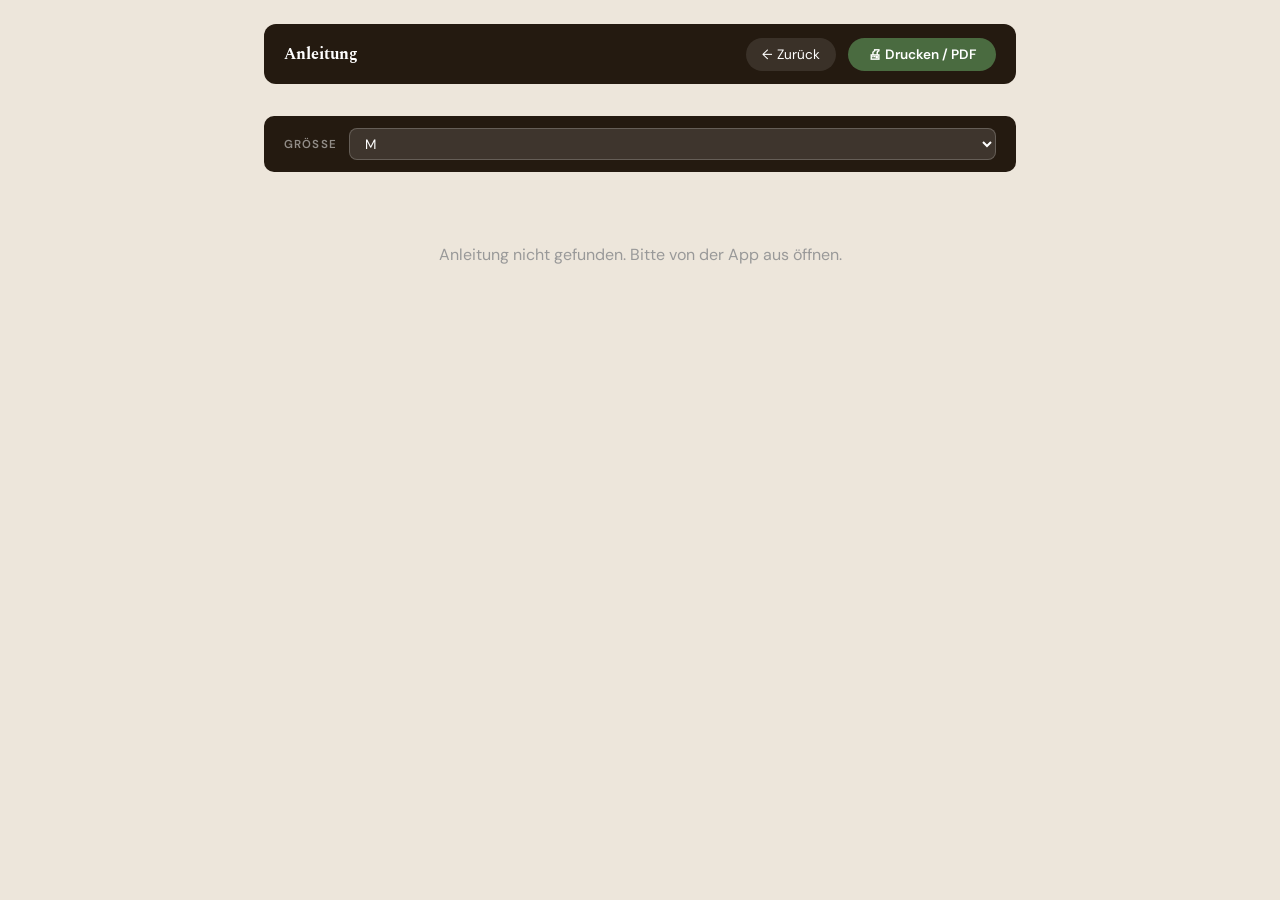
<file: print.html>
<!DOCTYPE html>
<html lang="de">
<head>
<meta charset="UTF-8">
<meta name="viewport" content="width=device-width, initial-scale=1.0">
<title>Anleitung drucken — EigenMaß</title>
<link href="https://fonts.googleapis.com/css2?family=Spectral:ital,wght@0,400;0,600;0,700;1,400&family=DM+Sans:wght@300;400;500;600&family=DM+Mono:wght@400;500&display=swap" rel="stylesheet">
<style>
:root {
  --walnut: #241a10;
  --green:  #4a6b40;
  --terra:  #a05a3a;
  --text:   #1e1208;
  --textLight: #9c7b5a;
  --border: #ddd3c4;
  --bg:     #ede6db;
  --surface:#f8f3ed;
  --serif:  'Spectral', serif;
  --sans:   'DM Sans', sans-serif;
  --mono:   'DM Mono', monospace;
}

* { box-sizing: border-box; margin: 0; padding: 0; }

body {
  font-family: var(--sans);
  background: var(--bg);
  color: var(--text);
  padding: 1.5rem;
  max-width: 800px;
  margin: 0 auto;
}

/* Druck-Button */
.print-bar {
  display: flex;
  justify-content: space-between;
  align-items: center;
  background: var(--walnut);
  padding: 0.85rem 1.25rem;
  border-radius: 12px;
  margin-bottom: 2rem;
}
.print-bar h1 { font-family: var(--serif); color: white; font-size: 1rem; }
.btn-print {
  background: var(--green);
  color: white;
  border: none;
  border-radius: 20px;
  padding: 0.5rem 1.25rem;
  font-family: var(--sans);
  font-size: 0.85rem;
  font-weight: 600;
  cursor: pointer;
}
.btn-back {
  background: rgba(255,255,255,0.1);
  color: white;
  border: none;
  border-radius: 20px;
  padding: 0.5rem 1rem;
  font-family: var(--sans);
  font-size: 0.85rem;
  cursor: pointer;
  margin-right: 0.5rem;
}

/* Größen-Auswahl */
.size-bar {
  background: var(--walnut);
  border-radius: 10px;
  padding: 0.75rem 1.25rem;
  margin-bottom: 1.5rem;
  display: flex;
  align-items: center;
  gap: 0.75rem;
  flex-wrap: wrap;
}
.size-bar label {
  font-size: 0.72rem;
  color: rgba(255,255,255,0.5);
  text-transform: uppercase;
  letter-spacing: 0.1em;
  font-weight: 600;
}
.size-bar select {
  background: rgba(255,255,255,0.12);
  border: 1px solid rgba(255,255,255,0.2);
  border-radius: 8px;
  color: white;
  font-family: var(--sans);
  font-size: 0.85rem;
  padding: 0.35rem 0.7rem;
  flex: 1;
}

/* Content */
.pattern-header {
  display: flex;
  gap: 1.5rem;
  align-items: flex-start;
  margin-bottom: 2rem;
  padding-bottom: 1.5rem;
  border-bottom: 2px solid var(--walnut);
}
.pattern-img {
  width: 120px; height: 120px;
  border-radius: 12px;
  background: var(--surface);
  border: 1px solid var(--border);
  display: flex; align-items: center; justify-content: center;
  font-size: 3rem;
  flex-shrink: 0;
  overflow: hidden;
}
.pattern-img img { width: 100%; height: 100%; object-fit: cover; }
.pattern-title { font-family: var(--serif); font-size: 2rem; font-weight: 700; line-height: 1.1; }
.pattern-kat { font-size: 0.75rem; color: var(--green); font-weight: 700; letter-spacing: 0.1em; text-transform: uppercase; margin-bottom: 0.3rem; }
.pattern-meta { font-size: 0.85rem; color: var(--textLight); margin-top: 0.5rem; line-height: 1.8; }

/* Info-Grid */
.info-grid {
  display: grid;
  grid-template-columns: repeat(3, 1fr);
  gap: 0.75rem;
  margin-bottom: 2rem;
}
.info-box {
  background: var(--surface);
  border: 1px solid var(--border);
  border-radius: 8px;
  padding: 0.75rem;
}
.info-box-label { font-size: 0.62rem; text-transform: uppercase; letter-spacing: 0.1em; color: var(--textLight); font-weight: 700; margin-bottom: 0.2rem; }
.info-box-val { font-family: var(--serif); font-size: 0.95rem; font-weight: 600; }

/* Tags */
.tags-row { display: flex; flex-wrap: wrap; gap: 0.35rem; margin-bottom: 1.5rem; }
.tag { background: #e4ede0; color: var(--green); border-radius: 12px; padding: 0.15rem 0.6rem; font-size: 0.72rem; font-weight: 600; }

/* Sections */
.section { margin-bottom: 2rem; }
.section-title {
  font-family: var(--serif);
  font-size: 1.15rem;
  font-weight: 700;
  color: var(--walnut);
  border-bottom: 1.5px solid var(--border);
  padding-bottom: 0.4rem;
  margin-bottom: 0.85rem;
}

/* Garn */
.yarn-item {
  background: var(--surface);
  border: 1px solid var(--border);
  border-radius: 8px;
  padding: 0.75rem 1rem;
  margin-bottom: 0.5rem;
  font-size: 0.88rem;
}
.yarn-name { font-weight: 600; margin-bottom: 0.2rem; }
.yarn-detail { color: var(--textLight); font-size: 0.8rem; line-height: 1.6; }

/* Maschen */
.maschen-chips { display: flex; flex-wrap: wrap; gap: 0.35rem; }
.maschen-chip { background: #e4ede0; color: var(--green); border-radius: 12px; padding: 0.15rem 0.6rem; font-size: 0.75rem; }

/* Schnittteile */
.schnitt-item {
  background: var(--surface);
  border-left: 3px solid var(--green);
  border-radius: 0 8px 8px 0;
  padding: 0.75rem 1rem;
  margin-bottom: 0.75rem;
}
.schnitt-name { font-weight: 600; font-family: var(--serif); margin-bottom: 0.35rem; }
.schnitt-detail { font-size: 0.82rem; color: var(--textLight); margin-bottom: 0.1rem; }
.schnitt-highlight { font-family: var(--mono); font-size: 0.88rem; color: var(--green); font-weight: 700; }

/* Anleitung */
.anl-block {
  background: var(--surface);
  border: 1px solid var(--border);
  border-radius: 8px;
  overflow: hidden;
  margin-bottom: 1rem;
}
.anl-block-header {
  background: var(--walnut);
  padding: 0.5rem 1rem;
  font-size: 0.75rem;
  font-weight: 700;
  color: rgba(255,255,255,0.8);
  letter-spacing: 0.05em;
  text-transform: uppercase;
}
.anl-step {
  display: flex;
  gap: 0.75rem;
  padding: 0.6rem 1rem;
  border-bottom: 1px solid var(--border);
  align-items: baseline;
}
.anl-step:last-child { border-bottom: none; }
.anl-step-nr {
  font-family: var(--mono);
  font-size: 0.65rem;
  color: var(--textLight);
  font-weight: 700;
  min-width: 24px;
  flex-shrink: 0;
}
.anl-step-text {
  font-size: 0.92rem;
  color: var(--text);
  line-height: 1.5;
}
.anl-step-maschen {
  font-family: var(--mono);
  font-size: 0.7rem;
  color: var(--textLight);
  margin-left: auto;
  flex-shrink: 0;
}

/* Abbr */
.abbr-box {
  background: var(--surface);
  border: 1px solid var(--border);
  border-radius: 8px;
  padding: 0.85rem 1rem;
  font-size: 0.85rem;
  line-height: 1.8;
  white-space: pre-line;
  color: var(--textLight);
}

/* Druck-Styles */
@media print {
  .print-bar, .size-bar { display: none !important; }
  body { background: white; padding: 0; }
  .section { page-break-inside: avoid; }
  .anl-block { page-break-inside: avoid; }
}
</style>
</head>
<body>

<div class="print-bar">
  <h1 id="print-title">Anleitung</h1>
  <div>
    <button class="btn-back" onclick="window.history.length > 1 ? history.back() : window.close()">← Zurück</button>
    <button class="btn-print" onclick="window.print()">🖨 Drucken / PDF</button>
  </div>
</div>

<div class="size-bar">
  <label>Größe</label>
  <select id="print-size" onchange="renderPrint()">
    <optgroup label="Damen">
      <option value="damen_xxs">XXS</option><option value="damen_xs">XS</option>
      <option value="damen_s">S</option><option value="damen_m" selected>M</option>
      <option value="damen_l">L</option><option value="damen_xl">XL</option>
      <option value="damen_2xl">2XL</option><option value="damen_3xl">3XL</option>
      <option value="damen_4xl">4XL</option><option value="damen_5xl">5XL</option>
    </optgroup>
    <optgroup label="Herren">
      <option value="herren_xs">H-XS</option><option value="herren_s">H-S</option>
      <option value="herren_m">H-M</option><option value="herren_l">H-L</option>
      <option value="herren_xl">H-XL</option><option value="herren_2xl">H-2XL</option>
    </optgroup>
    <optgroup label="Kinder">
      <option value="kind_2j">2J</option><option value="kind_4j">4J</option>
      <option value="kind_6j">6J</option><option value="kind_8j">8J</option>
      <option value="kind_10j">10J</option><option value="kind_12j">12J</option>
    </optgroup>
    <optgroup label="Baby">
      <option value="baby_nb">NB</option><option value="baby_0_3">0–3M</option>
      <option value="baby_3_6">3–6M</option><option value="baby_6_12">6–12M</option>
    </optgroup>
  </select>
</div>

<div id="print-content"></div>

<script>
// Körpermaße (kopiert aus anleitungen.js)
const BODY_MEAS_FULL = {
  damen_xxs:{bust:73.5,hip:81.5,waist:58.5,sleeve:42.5,back:38.5,shoulder:34.5,armhole:16.5,head:53,foot:23,ankle:20,inseam:76,thigh:51},
  damen_xs:{bust:78.5,hip:86.5,waist:63.5,sleeve:43,back:39.5,shoulder:35.5,armhole:17,head:53,foot:23,ankle:20.5,inseam:77,thigh:53},
  damen_s:{bust:83.5,hip:91.5,waist:68.5,sleeve:43.5,back:40.5,shoulder:36.5,armhole:17.5,head:54,foot:24,ankle:21,inseam:78,thigh:55},
  damen_m:{bust:93.5,hip:101.5,waist:78.5,sleeve:44.5,back:42,shoulder:38,armhole:18.5,head:55,foot:24.5,ankle:22,inseam:79,thigh:59},
  damen_l:{bust:103.5,hip:111.5,waist:88.5,sleeve:45,back:43.5,shoulder:40,armhole:19.5,head:56,foot:25,ankle:23,inseam:80,thigh:64},
  damen_xl:{bust:113.5,hip:121.5,waist:98.5,sleeve:46,back:44.5,shoulder:41.5,armhole:20.5,head:57,foot:25.5,ankle:24,inseam:80,thigh:68},
  damen_2xl:{bust:124,hip:132,waist:109,sleeve:46.5,back:45.5,shoulder:43,armhole:21.5,head:57,foot:26,ankle:25,inseam:81,thigh:73},
  damen_3xl:{bust:134.5,hip:142.5,waist:119,sleeve:47,back:46,shoulder:44.5,armhole:22,head:58,foot:26,ankle:26,inseam:81,thigh:77},
  damen_4xl:{bust:144.5,hip:152.5,waist:129,sleeve:47,back:46.5,shoulder:46,armhole:22.5,head:58,foot:26.5,ankle:27,inseam:82,thigh:82},
  damen_5xl:{bust:155,hip:162.5,waist:139.5,sleeve:47.5,back:47,shoulder:47,armhole:23,head:59,foot:27,ankle:28,inseam:82,thigh:86},
  herren_xs:{bust:83.5,hip:86.5,waist:68.5,sleeve:47,back:40.5,shoulder:37,armhole:19,head:55,foot:25,ankle:22,inseam:79,thigh:52},
  herren_s:{bust:88.5,hip:91.5,waist:73.5,sleeve:47.5,back:41.5,shoulder:38,armhole:19.5,head:56,foot:26,ankle:22.5,inseam:80,thigh:54},
  herren_m:{bust:98.5,hip:101.5,waist:83.5,sleeve:48.5,back:43,shoulder:40,armhole:21,head:57,foot:27,ankle:23.5,inseam:81,thigh:57},
  herren_l:{bust:108.5,hip:111.5,waist:93.5,sleeve:50,back:44.5,shoulder:42,armhole:22,head:58,foot:28,ankle:24.5,inseam:82,thigh:61},
  herren_xl:{bust:118.5,hip:121.5,waist:103.5,sleeve:51,back:45.5,shoulder:44,armhole:23,head:59,foot:28.5,ankle:25.5,inseam:83,thigh:65},
  herren_2xl:{bust:129.5,hip:132.5,waist:114.5,sleeve:51.5,back:46.5,shoulder:46,armhole:24,head:60,foot:29,ankle:26.5,inseam:83,thigh:69},
  kind_2j:{bust:53,hip:53,waist:52,sleeve:25,back:25,shoulder:22,armhole:11,head:49,foot:13,ankle:14,inseam:31,thigh:30},
  kind_4j:{bust:57,hip:58,waist:53,sleeve:29,back:28,shoulder:24,armhole:12,head:50,foot:15,ankle:15,inseam:38,thigh:33},
  kind_6j:{bust:60,hip:62,waist:55,sleeve:33,back:31,shoulder:25,armhole:13,head:51,foot:17,ankle:16,inseam:45,thigh:36},
  kind_8j:{bust:64,hip:67,waist:57,sleeve:37,back:34,shoulder:27,armhole:14,head:52,foot:19,ankle:17,inseam:52,thigh:39},
  kind_10j:{bust:68,hip:72,waist:60,sleeve:41,back:37,shoulder:28,armhole:14.5,head:52,foot:21,ankle:18,inseam:58,thigh:42},
  kind_12j:{bust:74,hip:79,waist:63,sleeve:46,back:40,shoulder:30,armhole:15.5,head:53,foot:22,ankle:19,inseam:64,thigh:46},
  baby_nb:{bust:37,hip:37,waist:37,sleeve:16,back:19,shoulder:16,armhole:8,head:35,foot:8.5,ankle:12,inseam:17,thigh:21},
  baby_0_3:{bust:39.5,hip:39.5,waist:39.5,sleeve:17.5,back:20.5,shoulder:17,armhole:8.5,head:37,foot:9.5,ankle:12.5,inseam:19,thigh:22},
  baby_3_6:{bust:42,hip:42,waist:42,sleeve:19,back:22,shoulder:18,armhole:9,head:41,foot:10.5,ankle:13,inseam:22,thigh:24},
  baby_6_12:{bust:45.5,hip:45.5,waist:45.5,sleeve:21,back:24,shoulder:19,armhole:9.5,head:44,foot:11.5,ankle:14,inseam:25,thigh:26},
};

function roundToRapport(raw, mult, plus) {
  mult = +mult||0; plus = +plus||0;
  if (mult<=1) return Math.round(raw);
  const nLow=Math.floor((raw-plus)/mult), nHigh=Math.ceil((raw-plus)/mult);
  const vLow=nLow*mult+plus, vHigh=nHigh*mult+plus;
  return Math.abs(vLow-raw)<=Math.abs(vHigh-raw)?vLow:vHigh;
}

function parseBlock(input) {
  if (!input||!input.trim()) return [];
  const parts=[]; let i=0; const str=input.trim();
  while(i<str.length){
    if(str[i]==='['){const end=str.indexOf(']',i);if(end===-1)break;parts.push({typ:'code',raw:str.slice(i+1,end)});i=end+1;}
    else if(str[i]==='('){const end=str.indexOf(')',i);if(end===-1)break;parts.push({typ:'notiz',raw:str.slice(i+1,end)});i=end+1;}
    else{i++;}
  }
  return parts;
}

function skaliere(codeRaw, sfB, sfH, rapport, rapportPlus, laufend) {
  const c=codeRaw.trim(); const nums=[]; c.replace(/(\d+(?:\.\d+)?)/g,(m,n)=>nums.push(+n));
  if(/^(\d+)M AS$/.test(c)){const sM=roundToRapport(nums[0]*sfB,rapport,rapportPlus);return{text:`${sM} Maschen anschlagen`,delta:sM};}
  if(/^(\d+)R Ger\.$/.test(c)){return{text:`${Math.round(nums[0]*sfH)} Reihen gerade häkeln`,delta:0};}
  if(/^(\d+)R Wend\.$/.test(c)){return{text:`${Math.round(nums[0]*sfH)} Wendetouren`,delta:0};}
  if(/^(\d+)R Rd\.$/.test(c)){return{text:`${Math.round(nums[0]*sfH)} Runden häkeln`,delta:0};}
  if(/^(\d+)M Abket\. bds\.$/.test(c)){const sM=roundToRapport(nums[0]*sfB,rapport,rapportPlus);return{text:`${sM} Maschen abketten je Seite`,delta:-(sM*2)};}
  if(/^(\d+)M Abket\. eins\.$/.test(c)){const sM=roundToRapport(nums[0]*sfB,rapport,rapportPlus);return{text:`${sM} Maschen abketten`,delta:-sM};}
  if(/^(\d+)M Abn\. bds\.$/.test(c)){const sM=roundToRapport(nums[0]*sfB,rapport,rapportPlus);return{text:`${sM} Maschen abnehmen je Seite`,delta:-(sM*2)};}
  if(/^(\d+)M Abn\. eins\.$/.test(c)){const sM=roundToRapport(nums[0]*sfB,rapport,rapportPlus);return{text:`${sM} Maschen abnehmen`,delta:-sM};}
  if(/^(\d+)M Zun\. bds\.$/.test(c)){const sM=roundToRapport(nums[0]*sfB,rapport,rapportPlus);return{text:`${sM} Maschen zunehmen je Seite`,delta:sM*2};}
  if(/^(\d+)M Abn\. bds\. \/ (\d+)R \/ (\d+)x$/.test(c)){const sM=roundToRapport(nums[0]*sfB,rapport,rapportPlus),sR=Math.round(nums[1]*sfH),wdh=nums[2];const c2=Math.floor(sR/wdh),d=sR%wdh,e=wdh-d;const mf=d===0?`alle ${c2} R, ${wdh}×`:`${e}× alle ${c2} R, dann ${d}× alle ${c2+1} R`;return{text:`${sM} Maschen abnehmen je Seite — ${mf}`,delta:-(sM*2*wdh)};}
  if(/^Rest Abket\. bds\.$/.test(c)){const je=Math.floor(laufend/2);return{text:`${je} Maschen abketten je Seite`,delta:-laufend};}
  if(/^Rest Abket\. eins\.$/.test(c)){return{text:`${laufend} Maschen abketten`,delta:-laufend};}
  if(c==='Faden abschneiden')return{text:'Faden abschneiden und vernähen',delta:0};
  return{text:codeRaw,delta:0};
}

function genOutput(schritte, sfB, sfH, rapport, rapportPlus) {
  let laufend=0;
  return schritte.map((s,i)=>{
    const parts=parseBlock(s.code); let text=''; let delta=0;
    parts.forEach(part=>{
      if(part.typ==='code'){const r=skaliere(part.raw,sfB,sfH,rapport,rapportPlus,laufend);if(r){text+=r.text;delta+=r.delta||0;}}
      else if(part.typ==='notiz'){text+=` — ${part.raw}`;}
    });
    laufend+=delta;
    return{nr:i+1,text,maschen:laufend>0?laufend:null};
  }).filter(r=>r.text);
}

// ─── SUPABASE CONFIG ─────────────────────────────────────────
const SUPA_URL = 'https://gqeicdlcjnqzevbwljrs.supabase.co';
const SUPA_KEY = 'sb_publishable_RaxtAZnuwjljXFKop8dpvw_DsYbTHDG';

let pattern = null;

async function loadPattern() {
  const urlParams = new URLSearchParams(window.location.search);
  const id = +urlParams.get('id');
  if (!id) { renderPrint(); return; }

  try {
    const res = await fetch(`${SUPA_URL}/rest/v1/patterns?id=eq.${id}`, {
      headers: { 'apikey': SUPA_KEY, 'Authorization': `Bearer ${SUPA_KEY}` }
    });
    const data = await res.json();
    if (data && data[0]) {
      const r = data[0];
      pattern = {
        id: r.id, title: r.title, emoji: r.emoji, kat: r.kat,
        needle: r.needle, mat: r.mat, diff: r.diff, status: r.status,
        gaugeM: r.gauge_m, gaugeR: r.gauge_r, baseBust: r.base_bust,
        images: r.images||[], text: r.text||'', schnitt: r.schnitt||[],
        yarns: r.yarns||[], notes: r.notes||[], abbr: r.abbr||'',
        tags: r.tags||[], maschen: r.maschen||[],
        anleitungSchritte: r.anleitung_schritte||{},
      };
    }
  } catch(e) {
    // Fallback localStorage
    try {
      const saved = localStorage.getItem('mm_state');
      if (saved) {
        const state = JSON.parse(saved);
        pattern = state.patterns?.find(p => p.id === id) || null;
      }
    } catch(e2) {}
  }
  renderPrint();
}

function renderPrint() {
  if (!pattern) {
    document.getElementById('print-content').innerHTML = '<p style="text-align:center;padding:3rem;color:#999;">Anleitung nicht gefunden. Bitte von der App aus öffnen.</p>';
    return;
  }

  const sizeKey = document.getElementById('print-size').value;
  const p = pattern;

  document.title = `${p.title} — EigenMaß`;
  document.getElementById('print-title').textContent = p.title;

  let html = '';

  // Header
  const thumb = p.images && p.images.length > 0 ? `<img src="${p.images[0]}" alt="">` : (p.emoji || '🧶');
  html += `<div class="pattern-header">
    <div class="pattern-img">${thumb}</div>
    <div>
      <p class="pattern-kat">${p.kat || 'Anleitung'}</p>
      <h1 class="pattern-title">${p.title}</h1>
      <p class="pattern-meta">
        ${p.needle ? `⚙ ${p.needle}` : ''}
        ${p.gaugeM ? ` · ${p.gaugeM}M / ${p.gaugeR||'?'}R pro 10 cm` : ''}
        ${p.diff ? ` · ${ ['','Einfach','Mittel','Fortgeschritten'][p.diff] }` : ''}
      </p>
    </div>
  </div>`;

  // Tags
  if (p.tags && p.tags.length) {
    html += `<div class="tags-row">${p.tags.map(t => `<span class="tag">${t}</span>`).join('')}</div>`;
  }

  // Info-Grid
  html += `<div class="info-grid">
    ${p.needle ? `<div class="info-box"><div class="info-box-label">Nadel</div><div class="info-box-val">${p.needle}</div></div>` : ''}
    ${p.gaugeM ? `<div class="info-box"><div class="info-box-label">Maschenprobe</div><div class="info-box-val">${p.gaugeM}M · ${p.gaugeR||'?'}R / 10cm</div></div>` : ''}
    <div class="info-box"><div class="info-box-label">Größe</div><div class="info-box-val">${sizeKey.replace('_',' ').toUpperCase()}</div></div>
  </div>`;

  // Garn
  if (p.yarns && p.yarns.length > 0) {
    html += `<div class="section"><h2 class="section-title">Garn</h2>`;
    p.yarns.forEach((y, i) => {
      if (!y.name && !y.brand) return;
      html += `<div class="info-grid" style="margin-bottom:0.5rem;">
        ${y.name  ? `<div class="info-box"><div class="info-box-label">Garn ${i+1}</div><div class="info-box-val">${y.name}${y.brand?' · '+y.brand:''}</div></div>` : ''}
        ${y.color ? `<div class="info-box"><div class="info-box-label">Farbe</div><div class="info-box-val">${y.color}${y.lot?' · Lot '+y.lot:''}</div></div>` : ''}
        ${y.g&&y.lauf ? `<div class="info-box"><div class="info-box-label">Lauflänge</div><div class="info-box-val">${y.lauf}m / ${y.g}g</div></div>` : ''}
        ${y.anzahl ? `<div class="info-box"><div class="info-box-label">Anzahl</div><div class="info-box-val">${y.anzahl} Knäuel</div></div>` : ''}
        ${y.material ? `<div class="info-box"><div class="info-box-label">Material</div><div class="info-box-val">${y.material}</div></div>` : ''}
      </div>`;
    });
    html += `</div>`;
  }

  // Maschen
  if (p.maschen && p.maschen.length) {
    html += `<div class="section">
      <h2 class="section-title">Muster & Maschenarten</h2>
      <div class="maschen-chips">${p.maschen.map(m => `<span class="maschen-chip">${m}</span>`).join('')}</div>
    </div>`;
  }

  // Abkürzungen
  if (p.abbr && p.abbr.trim()) {
    html += `<div class="section">
      <h2 class="section-title">Abkürzungen</h2>
      <div class="abbr-box">${p.abbr}</div>
    </div>`;
  }

  // Schnittteile
  if (p.schnitt && p.schnitt.length) {
    html += `<div class="section"><h2 class="section-title">Schnittteile</h2>`;
    p.schnitt.forEach(s => {
      const massKey = s.massKey || 'bust';
      const baseMassVal = +s.baseMassVal || 0;
      const ease = +s.ease || 0;
      const teiltyp = s.teiltyp || 'halb';
      const easeDivisor = teiltyp === 'ganz' ? 1 : 2;
      const easeProTeil = ease / easeDivisor;
      const basisMitEase = baseMassVal + easeProTeil;
      const targetMeas = BODY_MEAS_FULL[sizeKey];
      let fertigmass = '';
      if (targetMeas && massKey !== 'none' && baseMassVal > 0) {
        const zielKoerper = targetMeas[massKey];
        if (zielKoerper) {
          const zielMitEase = zielKoerper + easeProTeil;
          fertigmass = `${zielMitEase.toFixed(1)} cm`;
        }
      }
      html += `<div class="schnitt-item">
        <div class="schnitt-name">${s.name}</div>
        ${fertigmass ? `<div class="schnitt-highlight">Fertigmaß: ${fertigmass}</div>` : ''}
        ${ease ? `<div class="schnitt-detail">Ease: +${ease} cm gesamt (÷${easeDivisor} = +${easeProTeil.toFixed(1)} cm pro Teil)</div>` : ''}
      </div>`;
    });
    html += `</div>`;
  }

  // Anleitung
  const anlSchritte = p.anleitungSchritte || {};
  const allKeys = ['__allgemein__', ...(p.schnitt||[]).map(s => s.name)];
  let hasAnleitung = false;

  allKeys.forEach(key => {
    const schritte = anlSchritte[key] || [];
    if (!schritte.length) return;
    hasAnleitung = true;

    const schnittTeil = (p.schnitt||[]).find(s => s.name === key);
    let sfB=1, sfH=1, rapport=0, rapportPlus=0;
    if (schnittTeil) {
      const massKey = schnittTeil.massKey || 'bust';
      const baseMassVal = +schnittTeil.baseMassVal || 0;
      const ease = +schnittTeil.ease || 0;
      const teiltyp = schnittTeil.teiltyp || 'halb';
      const easeDivisor = teiltyp === 'ganz' ? 1 : 2;
      const easeProTeil = ease / easeDivisor;
      const basisMitEase = baseMassVal + easeProTeil;
      const targetMeas = BODY_MEAS_FULL[sizeKey];
      if (targetMeas && massKey !== 'none' && baseMassVal > 0) {
        const tm = targetMeas[massKey];
        if (tm) { const ziel = tm + easeProTeil; sfB = basisMitEase > 0 ? ziel/basisMitEase : tm/baseMassVal; sfH=sfB; }
      }
      rapport = +schnittTeil.rapport||0;
      rapportPlus = +schnittTeil.rapportPlus||0;
    }

    const rows = genOutput(schritte, sfB, sfH, rapport, rapportPlus);
    if (!rows.length) return;

    const label = key === '__allgemein__' ? 'Anleitung' : key;
    html += `<div class="section">
      <h2 class="section-title">${label}</h2>
      <div class="anl-block">
        <div class="anl-block-header">${sizeKey.replace('_',' ').toUpperCase()}</div>
        ${rows.map(r => `<div class="anl-step">
          <span class="anl-step-nr">${r.nr}</span>
          <span class="anl-step-text">${r.text}</span>
          ${r.maschen ? `<span class="anl-step-maschen">${r.maschen}M</span>` : ''}
        </div>`).join('')}
      </div>
    </div>`;
  });

  // Fallback: Legacy-Freitext
  if (!hasAnleitung && p.text && p.text.trim()) {
    html += `<div class="section">
      <h2 class="section-title">Anleitung</h2>
      <div class="anl-block" style="padding:1rem;font-family:Georgia,serif;line-height:1.8;white-space:pre-wrap;">${p.text}</div>
    </div>`;
  }

  // Kein Inhalt
  if (!hasAnleitung && (!p.text || !p.text.trim())) {
    html += `<div class="section"><p style="color:#999;text-align:center;padding:2rem;">Noch keine Anleitung vorhanden.</p></div>`;
  }
}

loadPattern(); // async — ruft renderPrint() intern auf
</script>
</body>
</html>
</file>
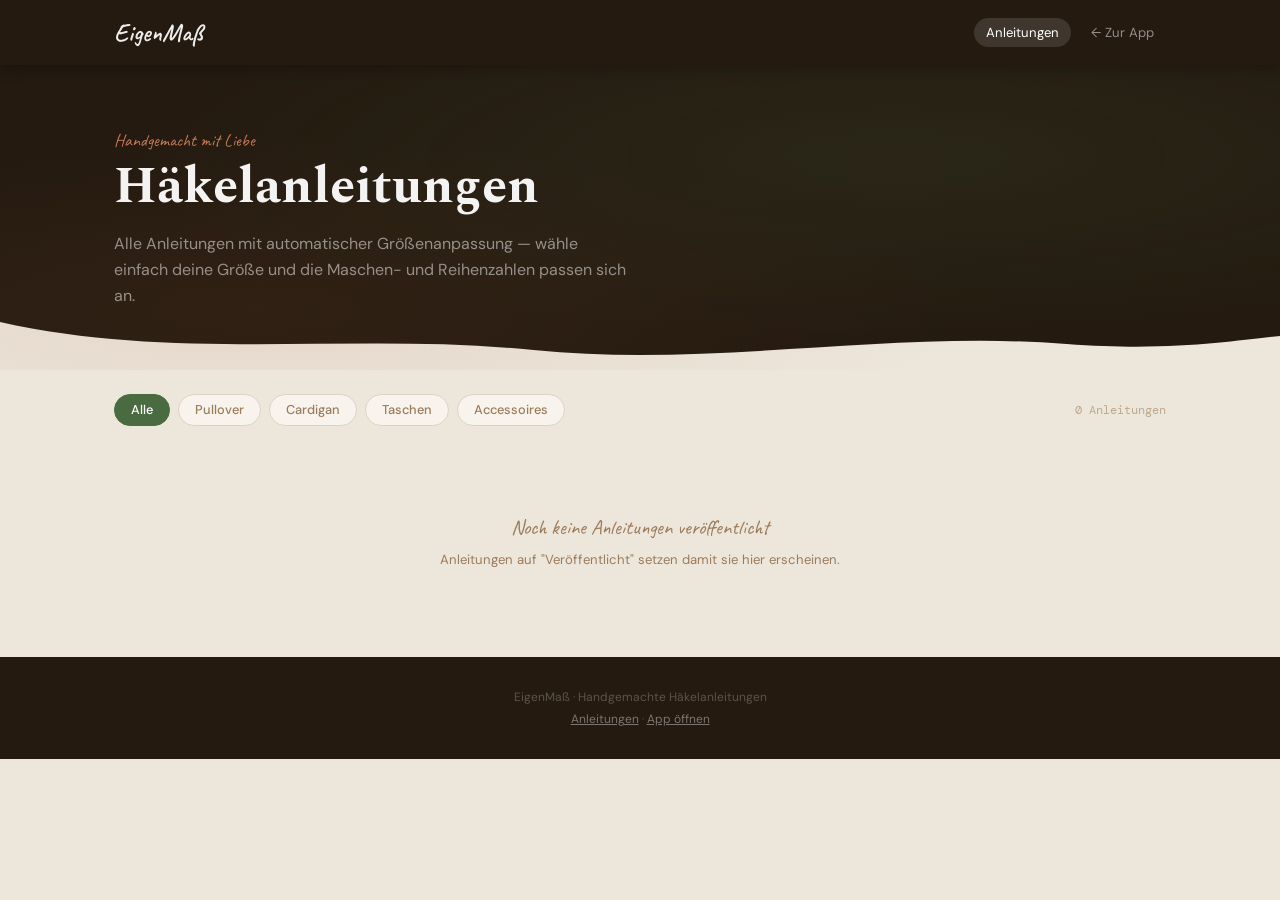
<file: shop.html>
<!DOCTYPE html>
<html lang="de">
<head>
<meta charset="UTF-8">
<meta name="viewport" content="width=device-width, initial-scale=1.0">
<meta name="theme-color" content="#241a10">
<title>EigenMaß — Anleitungen</title>
<link rel="preconnect" href="https://fonts.googleapis.com">
<link href="https://fonts.googleapis.com/css2?family=Spectral:ital,wght@0,400;0,600;0,700;1,400&family=DM+Sans:wght@300;400;500;600&family=DM+Mono:wght@400;500&family=Caveat:wght@500;600;700&display=swap" rel="stylesheet">
<style>
/* ── TOKENS ── */
:root {
  --walnut:      #241a10;
  --walnutMid:   #362518;
  --bg:          #ede6db;
  --bgWarm:      #e8ddd0;
  --surface:     #f8f3ed;
  --border:      #ddd3c4;
  --borderLight: #e8e0d4;
  --text:        #1e1208;
  --textMid:     #5a3d22;
  --textLight:   #9c7b5a;
  --textFaint:   #bda98e;
  --green:       #4a6b40;
  --greenDark:   #344e2d;
  --greenMid:    #5a7d4e;
  --greenPale:   #e4ede0;
  --greenFaint:  #f0f5ee;
  --terra:       #a05a3a;
  --terraLight:  #c47a58;
  --terraPale:   #f2e6de;
  --terraFaint:  #f8f1ec;
  --shadow:      rgba(30,18,8,0.07);
  --shadowMd:    rgba(30,18,8,0.13);
  --shadowLg:    rgba(30,18,8,0.22);
  --serif:  'Spectral', Georgia, serif;
  --sans:   'DM Sans', sans-serif;
  --mono:   'DM Mono', monospace;
  --hand:   'Caveat', cursive;
  --r-sm: 8px; --r-md: 14px; --r-lg: 18px; --r-xl: 24px;
}

*, *::before, *::after { box-sizing: border-box; margin: 0; padding: 0; }

body {
  font-family: var(--sans);
  background: var(--bg);
  color: var(--text);
  min-height: 100vh;
  display: flex;
  flex-direction: column;
  -webkit-font-smoothing: antialiased;
}

/* ── HEADER ── */
.site-header {
  background: var(--walnut);
  position: sticky;
  top: 0;
  z-index: 100;
  box-shadow: 0 2px 16px rgba(0,0,0,0.3);
}
.header-inner {
  max-width: 1100px;
  margin: 0 auto;
  padding: 1rem 1.5rem;
  display: flex;
  align-items: center;
  justify-content: space-between;
  gap: 1rem;
}
.header-logo {
  font-family: var(--hand);
  font-size: 1.6rem;
  color: rgba(255,255,255,0.92);
  text-decoration: none;
  font-weight: 600;
}
.header-logo span { color: var(--terraLight); }
.header-nav { display: flex; gap: 0.5rem; align-items: center; }
.header-nav a {
  font-size: 0.82rem;
  color: rgba(255,255,255,0.5);
  text-decoration: none;
  padding: 0.4rem 0.75rem;
  border-radius: 20px;
  transition: all 0.15s;
}
.header-nav a:hover { color: rgba(255,255,255,0.9); background: rgba(255,255,255,0.08); }
.header-nav a.active { color: white; background: rgba(255,255,255,0.12); }

/* ── VIEWS ── */
#view-list { display: block; }
#view-detail { display: none; }
#view-lesemodus { display: none; }

/* ── HERO ── */
.hero {
  background: var(--walnut);
  overflow: hidden;
  position: relative;
}
.hero::before {
  content: '';
  position: absolute;
  inset: 0;
  background: radial-gradient(ellipse at 70% 30%, rgba(74,107,64,0.15) 0%, transparent 60%),
              radial-gradient(ellipse at 20% 80%, rgba(160,90,58,0.1) 0%, transparent 50%);
}
.hero-inner {
  max-width: 1100px;
  margin: 0 auto;
  padding: 4rem 1.5rem 1rem;
  position: relative;
  z-index: 1;
}
.hero-eyebrow {
  font-family: var(--hand);
  font-size: 1.1rem;
  color: var(--terraLight);
  margin-bottom: 0.5rem;
}
.hero-title {
  font-family: var(--serif);
  font-size: clamp(2rem, 5vw, 3.2rem);
  color: rgba(255,255,255,0.95);
  font-weight: 700;
  line-height: 1.1;
  margin-bottom: 1rem;
}
.hero-sub {
  font-size: 1rem;
  color: rgba(255,255,255,0.5);
  max-width: 520px;
  line-height: 1.6;
}
.hero-wave {
  display: block;
  width: 100%;
  margin-top: -2px;
}

/* ── FILTER BAR ── */
.filter-bar {
  max-width: 1100px;
  margin: 0 auto;
  padding: 1.5rem 1.5rem 0;
  display: flex;
  gap: 0.5rem;
  flex-wrap: wrap;
  align-items: center;
}
.filter-btn {
  padding: 0.4rem 1rem;
  border-radius: 20px;
  border: 1.5px solid var(--border);
  background: var(--surface);
  font-family: var(--sans);
  font-size: 0.8rem;
  font-weight: 500;
  color: var(--textLight);
  cursor: pointer;
  transition: all 0.15s;
}
.filter-btn:hover { border-color: var(--green); color: var(--green); }
.filter-btn.active { background: var(--green); color: white; border-color: var(--green); }
.result-count {
  margin-left: auto;
  font-size: 0.78rem;
  color: var(--textFaint);
  font-family: var(--mono);
}

/* ── PATTERN GRID ── */
.pattern-grid {
  max-width: 1100px;
  margin: 0 auto;
  padding: 1.5rem;
  display: grid;
  grid-template-columns: repeat(auto-fill, minmax(280px, 1fr));
  gap: 1.25rem;
}

.pattern-card {
  background: var(--surface);
  border-radius: var(--r-xl);
  border: 1px solid var(--border);
  box-shadow: 0 2px 16px var(--shadow);
  overflow: hidden;
  cursor: pointer;
  transition: box-shadow 0.2s, transform 0.15s;
  display: flex;
  flex-direction: column;
}
.pattern-card:hover {
  box-shadow: 0 8px 32px var(--shadowMd);
  transform: translateY(-2px);
}

.pc-image {
  aspect-ratio: 4/3;
  background: var(--bgWarm);
  display: flex;
  align-items: center;
  justify-content: center;
  font-size: 4rem;
  overflow: hidden;
  position: relative;
  flex-shrink: 0;
}
.pc-image img { width: 100%; height: 100%; object-fit: cover; }
.pc-image .pc-kat-badge {
  position: absolute;
  top: 0.75rem;
  left: 0.75rem;
  background: rgba(36,26,16,0.75);
  color: rgba(255,255,255,0.9);
  font-size: 0.65rem;
  font-weight: 700;
  letter-spacing: 0.08em;
  text-transform: uppercase;
  padding: 0.25rem 0.6rem;
  border-radius: 20px;
  backdrop-filter: blur(4px);
}

.pc-body { padding: 1.1rem; flex: 1; display: flex; flex-direction: column; gap: 0.5rem; }

.pc-title {
  font-family: var(--serif);
  font-size: 1.15rem;
  font-weight: 600;
  color: var(--text);
  line-height: 1.2;
}

.pc-meta {
  font-size: 0.75rem;
  color: var(--textLight);
  display: flex;
  gap: 0.75rem;
  flex-wrap: wrap;
}
.pc-meta span { display: flex; align-items: center; gap: 0.25rem; }

.pc-tags { display: flex; flex-wrap: wrap; gap: 0.3rem; margin-top: 0.15rem; }
.pc-tag {
  background: var(--greenPale);
  color: var(--green);
  font-size: 0.65rem;
  font-weight: 600;
  padding: 0.15rem 0.5rem;
  border-radius: 12px;
  letter-spacing: 0.03em;
}

.pc-diff { display: flex; gap: 3px; margin-top: auto; padding-top: 0.5rem; }
.dot-g { width: 7px; height: 7px; border-radius: 50%; }
.dot-on  { background: var(--green); }
.dot-off { background: var(--border); }

.pc-footer {
  padding: 0.85rem 1.1rem;
  border-top: 1px solid var(--borderLight);
  display: flex;
  align-items: center;
  justify-content: space-between;
}
.pc-needle {
  font-family: var(--mono);
  font-size: 0.78rem;
  color: var(--textLight);
}
.btn-view {
  background: var(--green);
  color: white;
  border: none;
  border-radius: 20px;
  padding: 0.4rem 1rem;
  font-family: var(--sans);
  font-size: 0.78rem;
  font-weight: 600;
  cursor: pointer;
  transition: opacity 0.15s;
}
.btn-view:hover { opacity: 0.85; }

/* ── EMPTY STATE ── */
.empty-state {
  text-align: center;
  padding: 4rem 1.5rem;
  color: var(--textLight);
}
.empty-state p { font-family: var(--hand); font-size: 1.3rem; margin-bottom: 0.5rem; }
.empty-state small { font-size: 0.82rem; }

/* ── DETAIL VIEW ── */
.detail-wrap {
  max-width: 780px;
  margin: 0 auto;
  padding: 2rem 1.5rem 4rem;
}

.detail-back {
  display: inline-flex;
  align-items: center;
  gap: 0.4rem;
  font-size: 0.82rem;
  color: var(--textLight);
  cursor: pointer;
  margin-bottom: 1.5rem;
  background: none;
  border: none;
  font-family: var(--sans);
  padding: 0;
}
.detail-back:hover { color: var(--green); }

.detail-hero {
  border-radius: var(--r-xl);
  overflow: hidden;
  margin-bottom: 1.5rem;
  background: var(--bgWarm);
  aspect-ratio: 16/9;
  display: flex;
  align-items: center;
  justify-content: center;
  font-size: 6rem;
  border: 1px solid var(--border);
}
.detail-hero img { width: 100%; height: 100%; object-fit: cover; }

/* Image gallery */
.detail-gallery {
  display: grid;
  grid-template-columns: repeat(4, 1fr);
  gap: 0.5rem;
  margin-bottom: 1.5rem;
}
.gallery-thumb {
  aspect-ratio: 1;
  border-radius: var(--r-sm);
  overflow: hidden;
  cursor: pointer;
  border: 2px solid transparent;
  transition: border-color 0.15s;
}
.gallery-thumb.active { border-color: var(--green); }
.gallery-thumb img { width: 100%; height: 100%; object-fit: cover; }

.detail-header { margin-bottom: 1.5rem; }
.detail-kat {
  font-size: 0.72rem;
  font-weight: 700;
  letter-spacing: 0.1em;
  text-transform: uppercase;
  color: var(--green);
  margin-bottom: 0.4rem;
}
.detail-title {
  font-family: var(--serif);
  font-size: clamp(1.6rem, 4vw, 2.2rem);
  font-weight: 700;
  color: var(--text);
  line-height: 1.15;
  margin-bottom: 0.75rem;
}
.detail-meta-row {
  display: flex;
  gap: 1rem;
  flex-wrap: wrap;
  font-size: 0.82rem;
  color: var(--textLight);
}
.detail-meta-row span { display: flex; align-items: center; gap: 0.3rem; }

/* Größenauswahl */
.size-section {
  background: var(--walnut);
  border-radius: var(--r-lg);
  padding: 1.25rem;
  margin-bottom: 1.5rem;
}
.size-section-title {
  font-family: var(--sans);
  font-size: 0.68rem;
  letter-spacing: 0.1em;
  text-transform: uppercase;
  color: rgba(255,255,255,0.45);
  font-weight: 700;
  margin-bottom: 0.85rem;
}
.size-grid {
  display: flex;
  flex-wrap: wrap;
  gap: 0.4rem;
  margin-bottom: 1rem;
}
.size-btn {
  padding: 0.4rem 0.85rem;
  border-radius: 20px;
  border: 1.5px solid rgba(255,255,255,0.15);
  background: transparent;
  color: rgba(255,255,255,0.6);
  font-family: var(--sans);
  font-size: 0.78rem;
  font-weight: 500;
  cursor: pointer;
  transition: all 0.15s;
}
.size-btn:hover { border-color: var(--greenMid); color: rgba(255,255,255,0.9); }
.size-btn.active { background: var(--green); border-color: var(--green); color: white; font-weight: 700; }
.size-info {
  background: rgba(255,255,255,0.06);
  border-radius: var(--r-sm);
  padding: 0.85rem;
  font-size: 0.8rem;
  color: rgba(255,255,255,0.6);
  display: none;
}
.size-info.show { display: block; }
.size-info-grid {
  display: grid;
  grid-template-columns: repeat(3, 1fr);
  gap: 0.5rem;
  margin-top: 0.5rem;
}
.size-info-item { text-align: center; }
.size-info-val {
  font-family: var(--mono);
  font-size: 1rem;
  color: var(--terraLight);
  font-weight: 700;
  display: block;
}
.size-info-lbl { font-size: 0.65rem; color: rgba(255,255,255,0.4); letter-spacing: 0.05em; text-transform: uppercase; }

/* Info cards */
.detail-cards {
  display: grid;
  grid-template-columns: 1fr 1fr;
  gap: 0.85rem;
  margin-bottom: 1.5rem;
}
@media (max-width: 500px) { .detail-cards { grid-template-columns: 1fr; } }

.info-card {
  background: var(--surface);
  border: 1px solid var(--border);
  border-radius: var(--r-md);
  padding: 1rem;
}
.info-card-title {
  font-size: 0.65rem;
  letter-spacing: 0.1em;
  text-transform: uppercase;
  color: var(--textLight);
  font-weight: 700;
  margin-bottom: 0.5rem;
}
.info-card-val {
  font-family: var(--serif);
  font-size: 1rem;
  color: var(--text);
  font-weight: 600;
}
.info-card-sub { font-size: 0.75rem; color: var(--textLight); margin-top: 0.2rem; }

/* Maschen Chips */
.maschen-chips { display: flex; flex-wrap: wrap; gap: 0.4rem; }
.maschen-chip {
  background: var(--greenPale);
  color: var(--green);
  border: 1px solid rgba(74,107,64,0.2);
  border-radius: 20px;
  padding: 0.2rem 0.65rem;
  font-size: 0.75rem;
  font-weight: 500;
}

/* Schnitt scaled table */
.schnitt-section {
  background: var(--surface);
  border: 1px solid var(--border);
  border-radius: var(--r-lg);
  overflow: hidden;
  margin-bottom: 1.5rem;
}
.schnitt-section-header {
  background: var(--walnut);
  padding: 0.85rem 1.1rem;
  display: flex;
  align-items: center;
  justify-content: space-between;
}
.schnitt-section-header h3 {
  font-family: var(--serif);
  font-size: 0.95rem;
  color: rgba(255,255,255,0.9);
  font-weight: 600;
}
.schnitt-size-label {
  font-family: var(--mono);
  font-size: 0.72rem;
  color: var(--terraLight);
  background: rgba(196,122,88,0.15);
  padding: 0.2rem 0.6rem;
  border-radius: 12px;
}
.schnitt-table {
  width: 100%;
  border-collapse: collapse;
}
.schnitt-table th {
  background: var(--bgWarm);
  padding: 0.6rem 1rem;
  font-size: 0.68rem;
  font-weight: 700;
  letter-spacing: 0.08em;
  text-transform: uppercase;
  color: var(--textLight);
  text-align: left;
  border-bottom: 1px solid var(--border);
}
.schnitt-table td {
  padding: 0.75rem 1rem;
  font-size: 0.85rem;
  color: var(--text);
  border-bottom: 1px solid var(--borderLight);
}
.schnitt-table tr:last-child td { border-bottom: none; }
.schnitt-table td:nth-child(2),
.schnitt-table td:nth-child(3) {
  font-family: var(--mono);
  font-weight: 700;
  color: var(--green);
}
.schnitt-orig {
  font-family: var(--mono);
  font-size: 0.7rem;
  color: var(--textFaint);
  display: block;
}

/* Action buttons */
.detail-actions {
  display: flex;
  gap: 0.85rem;
  margin-bottom: 2rem;
  flex-wrap: wrap;
}
.btn-primary {
  background: var(--green);
  color: white;
  border: none;
  border-radius: 28px;
  padding: 0.85rem 2rem;
  font-family: var(--sans);
  font-size: 0.92rem;
  font-weight: 600;
  cursor: pointer;
  display: flex;
  align-items: center;
  gap: 0.5rem;
  transition: opacity 0.15s;
  flex: 1;
  justify-content: center;
}
.btn-primary:hover { opacity: 0.85; }
.btn-secondary {
  background: var(--surface);
  color: var(--green);
  border: 2px solid var(--green);
  border-radius: 28px;
  padding: 0.85rem 2rem;
  font-family: var(--sans);
  font-size: 0.92rem;
  font-weight: 600;
  cursor: pointer;
  display: flex;
  align-items: center;
  gap: 0.5rem;
  transition: all 0.15s;
  flex: 1;
  justify-content: center;
}
.btn-secondary:hover { background: var(--greenFaint); }

/* ── LESEMODUS ── */
#view-lesemodus {
  position: fixed;
  inset: 0;
  background: var(--bg);
  z-index: 200;
  display: none;
  flex-direction: column;
}
#view-lesemodus.dark { background: var(--walnut); }

.lese-topbar {
  background: var(--surface);
  border-bottom: 1px solid var(--border);
  padding: 0.85rem 1.25rem;
  display: flex;
  align-items: center;
  justify-content: space-between;
  flex-shrink: 0;
}
#view-lesemodus.dark .lese-topbar {
  background: var(--walnutMid);
  border-bottom-color: rgba(255,255,255,0.08);
}
.lese-topbar-title {
  font-family: var(--serif);
  font-size: 1rem;
  font-weight: 600;
  color: var(--text);
}
#view-lesemodus.dark .lese-topbar-title { color: rgba(255,255,255,0.9); }

.lese-scroll {
  flex: 1;
  overflow-y: auto;
  padding: 1.25rem;
  max-width: 680px;
  margin: 0 auto;
  width: 100%;
}
.lese-row {
  padding: 1rem 1.25rem;
  border-radius: var(--r-md);
  margin-bottom: 0.5rem;
  cursor: pointer;
  border: 1px solid transparent;
  transition: all 0.2s;
}
.lese-row.past { opacity: 0.35; font-size: 0.85rem; color: var(--textLight); }
.lese-row.current {
  background: var(--greenPale);
  border-color: var(--green);
  font-size: 1.15rem;
  line-height: 1.8;
  color: var(--text);
}
#view-lesemodus.dark .lese-row.current {
  background: rgba(74,107,64,0.2);
  border-color: var(--greenMid);
  color: rgba(255,255,255,0.95);
}
.lese-row.next { opacity: 0.5; font-size: 0.9rem; }
.lese-row.future { opacity: 0.25; font-size: 0.82rem; }
.lese-rnum {
  font-family: var(--mono);
  font-size: 0.62rem;
  color: var(--green);
  font-weight: 600;
  display: block;
  margin-bottom: 0.2rem;
  letter-spacing: 0.08em;
}
.lese-bottombar {
  background: var(--surface);
  border-top: 1px solid var(--border);
  padding: 0.85rem 1.5rem;
  display: flex;
  align-items: center;
  justify-content: space-between;
  gap: 1rem;
  flex-shrink: 0;
}
#view-lesemodus.dark .lese-bottombar {
  background: var(--walnutMid);
  border-top-color: rgba(255,255,255,0.08);
}
.lese-progress-text {
  font-family: var(--mono);
  font-size: 0.8rem;
  color: var(--textLight);
  min-width: 60px;
  text-align: center;
}
#view-lesemodus.dark .lese-progress-text { color: rgba(255,255,255,0.4); }
.lese-progress-text span { color: var(--green); font-weight: 700; }

/* ── FOOTER ── */
.site-footer {
  background: var(--walnut);
  margin-top: auto;
  padding: 2rem 1.5rem;
  text-align: center;
}
.site-footer p { font-size: 0.75rem; color: rgba(255,255,255,0.25); }
.site-footer a { color: rgba(255,255,255,0.4); text-decoration: underline; cursor: pointer; }

/* ── RESPONSIVE ── */
@media (max-width: 600px) {
  .pattern-grid { grid-template-columns: 1fr 1fr; gap: 0.75rem; }
  .detail-gallery { grid-template-columns: repeat(3, 1fr); }
  .detail-cards { grid-template-columns: 1fr; }
}
@media (max-width: 400px) {
  .pattern-grid { grid-template-columns: 1fr; }
}

/* ── UTILS ── */
.btn-icon-sm {
  width: 36px; height: 36px;
  border-radius: 50%;
  background: var(--bgWarm);
  border: 1px solid var(--border);
  display: flex; align-items: center; justify-content: center;
  cursor: pointer;
  color: var(--textMid);
  transition: background 0.15s;
  flex-shrink: 0;
}
.btn-icon-sm:hover { background: var(--border); }
#view-lesemodus.dark .btn-icon-sm {
  background: rgba(255,255,255,0.08);
  border-color: rgba(255,255,255,0.12);
  color: rgba(255,255,255,0.7);
}
</style>
</head>
<body>

<!-- HEADER -->
<header class="site-header">
  <div class="header-inner">
    <a class="header-logo" href="#">EigenMaß</a>
    <nav class="header-nav">
      <a href="#" class="active" onclick="showList()">Anleitungen</a>
      <a href="index.html">← Zur App</a>
    </nav>
  </div>
</header>

<!-- VIEW: LISTE -->
<div id="view-list" style="display:flex;flex-direction:column;flex:1;">
  <div class="hero">
    <div class="hero-inner">
      <p class="hero-eyebrow">Handgemacht mit Liebe</p>
      <h1 class="hero-title">Häkelanleitungen</h1>
      <p class="hero-sub">Alle Anleitungen mit automatischer Größenanpassung — wähle einfach deine Größe und die Maschen- und Reihenzahlen passen sich an.</p>
    </div>
    <svg class="hero-wave" viewBox="0 0 1440 48" preserveAspectRatio="none" height="48">
      <path d="M0 0 C200 40, 400 10, 600 28 C800 46, 1000 8, 1200 22 C1320 30, 1390 18, 1440 14 L1440 48 L0 48 Z" fill="#ede6db"/>
    </svg>
  </div>

  <div class="filter-bar">
    <button class="filter-btn active" onclick="filterShop(this,'alle')">Alle</button>
    <button class="filter-btn" onclick="filterShop(this,'Pullover')">Pullover</button>
    <button class="filter-btn" onclick="filterShop(this,'Cardigan')">Cardigan</button>
    <button class="filter-btn" onclick="filterShop(this,'Tasche')">Taschen</button>
    <button class="filter-btn" onclick="filterShop(this,'Accessoire')">Accessoires</button>
    <span class="result-count" id="result-count"></span>
  </div>

  <div class="pattern-grid" id="pattern-grid" style="flex:1;"></div>

  <footer class="site-footer">
    <p>EigenMaß · Handgemachte Häkelanleitungen</p>
    <p style="margin-top:0.4rem;"><a onclick="showList()">Anleitungen</a> · <a href="index.html">App öffnen</a></p>
  </footer>
</div>

<!-- VIEW: DETAIL -->
<div id="view-detail">
  <div class="detail-wrap">
    <button class="detail-back" onclick="showList()">
      <svg width="16" height="16" fill="none" viewBox="0 0 24 24"><polyline points="15 18 9 12 15 6" stroke="currentColor" stroke-width="2" stroke-linecap="round"/></svg>
      Zurück zur Übersicht
    </button>

    <div class="detail-hero" id="detail-hero-img"></div>
    <div class="detail-gallery" id="detail-gallery"></div>

    <div class="detail-header">
      <p class="detail-kat" id="detail-kat"></p>
      <h1 class="detail-title" id="detail-title"></h1>
      <div class="detail-meta-row" id="detail-meta"></div>
    </div>

    <!-- Größenauswahl -->
    <div class="size-section" id="size-section">
      <p class="size-section-title">Größe wählen</p>
      <div class="size-grid" id="size-grid"></div>
      <div class="size-info" id="size-info">
        <div class="size-info-grid" id="size-info-grid"></div>
      </div>
    </div>

    <!-- Action Buttons -->
    <div class="detail-actions">
      <button class="btn-primary" onclick="openLesemodus()">
        <svg width="18" height="18" fill="none" viewBox="0 0 24 24"><path d="M2 3h6a4 4 0 014 4v14a3 3 0 00-3-3H2z" stroke="currentColor" stroke-width="2"/><path d="M22 3h-6a4 4 0 00-4 4v14a3 3 0 013-3h7z" stroke="currentColor" stroke-width="2"/></svg>
        Anleitung lesen
      </button>
      <button class="btn-secondary" id="btn-pdf" onclick="alert('PDF-Export kommt bald!')">
        <svg width="18" height="18" fill="none" viewBox="0 0 24 24"><path d="M14 2H6a2 2 0 00-2 2v16a2 2 0 002 2h12a2 2 0 002-2V8z" stroke="currentColor" stroke-width="2"/><polyline points="14 2 14 8 20 8" stroke="currentColor" stroke-width="2"/><line x1="12" y1="18" x2="12" y2="12" stroke="currentColor" stroke-width="2"/><polyline points="9 15 12 18 15 15" stroke="currentColor" stroke-width="2"/></svg>
        PDF herunterladen
      </button>
    </div>

    <!-- Info Cards -->
    <div class="detail-cards" id="detail-cards"></div>

    <!-- Maschen & Muster -->
    <div class="info-card" style="margin-bottom:1rem;" id="detail-maschen-wrap">
      <p class="info-card-title">Muster &amp; Maschenarten</p>
      <div class="maschen-chips" id="detail-maschen"></div>
    </div>

    <!-- Skalierte Schnittteile -->
    <div id="detail-schnitt"></div>

    <!-- Abbrevs -->
    <div class="info-card" id="detail-abbr-wrap" style="display:none;margin-bottom:1rem;">
      <p class="info-card-title">Abkürzungen</p>
      <p id="detail-abbr" style="font-size:0.85rem;color:var(--text);line-height:1.7;white-space:pre-line;"></p>
    </div>
  </div>

  <footer class="site-footer">
    <p>EigenMaß · Handgemachte Häkelanleitungen</p>
  </footer>
</div>

<!-- VIEW: LESEMODUS -->
<div id="view-lesemodus">
  <div class="lese-topbar">
    <button class="btn-icon-sm" onclick="closeLesemodus()">
      <svg width="18" height="18" fill="none" viewBox="0 0 24 24"><polyline points="15 18 9 12 15 6" stroke="currentColor" stroke-width="2" stroke-linecap="round"/></svg>
    </button>
    <span class="lese-topbar-title" id="lese-title-shop"></span>
    <div style="display:flex;gap:0.5rem;align-items:center;">
      <span id="lese-prog-shop" style="font-family:var(--mono);font-size:0.78rem;color:var(--textLight);"></span>
      <button class="btn-icon-sm" onclick="toggleDark()" title="Dark Mode">🌙</button>
    </div>
  </div>
  <div class="lese-scroll" id="lese-body-shop"></div>
  <div class="lese-bottombar">
    <button class="btn-secondary" style="flex:0;padding:0.6rem 1.25rem;font-size:0.85rem;" onclick="leseBack()">← Zurück</button>
    <span class="lese-progress-text"><span id="lc-cur">1</span> / <span id="lc-tot">1</span></span>
    <button class="btn-primary" style="flex:0;padding:0.6rem 1.25rem;font-size:0.85rem;" onclick="leseNext()">Weiter →</button>
  </div>
</div>

<script>
// ── DATA ──────────────────────────────────────────────────────
const BODY_MEASUREMENTS = {
  damen_xxs:{bust:73.5,waist:58.5,hip:81.5},damen_xs:{bust:78.5,waist:63.5,hip:86.5},
  damen_s:{bust:83.5,waist:68.5,hip:91.5},damen_m:{bust:93.5,waist:78.5,hip:101.5},
  damen_l:{bust:103.5,waist:88.5,hip:111.5},damen_xl:{bust:113.5,waist:98.5,hip:121.5},
  damen_2xl:{bust:124,waist:109,hip:132},damen_3xl:{bust:134.5,waist:119,hip:142.5},
  damen_4xl:{bust:144.5,waist:129,hip:152.5},damen_5xl:{bust:155,waist:139.5,hip:162.5},
  herren_xs:{bust:83.5,waist:68.5,hip:86.5},herren_s:{bust:88.5,waist:73.5,hip:91.5},
  herren_m:{bust:98.5,waist:83.5,hip:101.5},herren_l:{bust:108.5,waist:93.5,hip:111.5},
  herren_xl:{bust:118.5,waist:103.5,hip:121.5},herren_2xl:{bust:129.5,waist:114.5,hip:132.5},
  kind_2j:{bust:53,waist:52,hip:53},kind_4j:{bust:57,waist:53,hip:58},
  kind_6j:{bust:60,waist:55,hip:62},kind_8j:{bust:64,waist:57,hip:67},
  kind_10j:{bust:68,waist:60,hip:72},kind_12j:{bust:74,waist:63,hip:79},
  baby_nb:{bust:37,waist:37,hip:37},baby_0_3:{bust:39.5,waist:39.5,hip:39.5},
  baby_3_6:{bust:42,waist:42,hip:42},baby_6_12:{bust:45.5,waist:45.5,hip:45.5},
  baby_12_18:{bust:49.5,waist:49.5,hip:49.5},baby_18_24:{bust:52,waist:52,hip:52},
};

// Vollständige Maße für Skalierung
const BODY_MEAS_FULL = {
  damen_xxs:{bust:73.5,hip:81.5,waist:58.5,sleeve:42.5,back:38.5,shoulder:34.5,armhole:16.5,head:53,foot:23,ankle:20,inseam:76,thigh:51},
  damen_xs: {bust:78.5,hip:86.5,waist:63.5,sleeve:43,  back:39.5,shoulder:35.5,armhole:17,  head:53,foot:23,ankle:20.5,inseam:77,thigh:53},
  damen_s:  {bust:83.5,hip:91.5,waist:68.5,sleeve:43.5,back:40.5,shoulder:36.5,armhole:17.5,head:54,foot:24,ankle:21,inseam:78,thigh:55},
  damen_m:  {bust:93.5,hip:101.5,waist:78.5,sleeve:44.5,back:42, shoulder:38,  armhole:18.5,head:55,foot:24.5,ankle:22,inseam:79,thigh:59},
  damen_l:  {bust:103.5,hip:111.5,waist:88.5,sleeve:45,back:43.5,shoulder:40, armhole:19.5,head:56,foot:25,ankle:23,inseam:80,thigh:64},
  damen_xl: {bust:113.5,hip:121.5,waist:98.5,sleeve:46,back:44.5,shoulder:41.5,armhole:20.5,head:57,foot:25.5,ankle:24,inseam:80,thigh:68},
  damen_2xl:{bust:124,  hip:132,  waist:109, sleeve:46.5,back:45.5,shoulder:43,armhole:21.5,head:57,foot:26,ankle:25,inseam:81,thigh:73},
  damen_3xl:{bust:134.5,hip:142.5,waist:119, sleeve:47, back:46,  shoulder:44.5,armhole:22, head:58,foot:26,ankle:26,inseam:81,thigh:77},
  damen_4xl:{bust:144.5,hip:152.5,waist:129, sleeve:47, back:46.5,shoulder:46, armhole:22.5,head:58,foot:26.5,ankle:27,inseam:82,thigh:82},
  damen_5xl:{bust:155,  hip:162.5,waist:139.5,sleeve:47.5,back:47,shoulder:47, armhole:23,  head:59,foot:27,ankle:28,inseam:82,thigh:86},
  herren_xs:{bust:83.5,hip:86.5,waist:68.5,sleeve:47,  back:40.5,shoulder:37, armhole:19,  head:55,foot:25,ankle:22,inseam:79,thigh:52},
  herren_s: {bust:88.5,hip:91.5,waist:73.5,sleeve:47.5,back:41.5,shoulder:38, armhole:19.5,head:56,foot:26,ankle:22.5,inseam:80,thigh:54},
  herren_m: {bust:98.5,hip:101.5,waist:83.5,sleeve:48.5,back:43, shoulder:40, armhole:21,  head:57,foot:27,ankle:23.5,inseam:81,thigh:57},
  herren_l: {bust:108.5,hip:111.5,waist:93.5,sleeve:50,back:44.5,shoulder:42, armhole:22,  head:58,foot:28,ankle:24.5,inseam:82,thigh:61},
  herren_xl:{bust:118.5,hip:121.5,waist:103.5,sleeve:51,back:45.5,shoulder:44,armhole:23,  head:59,foot:28.5,ankle:25.5,inseam:83,thigh:65},
  herren_2xl:{bust:129.5,hip:132.5,waist:114.5,sleeve:51.5,back:46.5,shoulder:46,armhole:24,head:60,foot:29,ankle:26.5,inseam:83,thigh:69},
  kind_2j:  {bust:53,hip:53,waist:52,sleeve:25,back:25,shoulder:22,armhole:11,head:49,foot:13,ankle:14,inseam:31,thigh:30},
  kind_4j:  {bust:57,hip:58,waist:53,sleeve:29,back:28,shoulder:24,armhole:12,head:50,foot:15,ankle:15,inseam:38,thigh:33},
  kind_6j:  {bust:60,hip:62,waist:55,sleeve:33,back:31,shoulder:25,armhole:13,head:51,foot:17,ankle:16,inseam:45,thigh:36},
  kind_8j:  {bust:64,hip:67,waist:57,sleeve:37,back:34,shoulder:27,armhole:14,head:52,foot:19,ankle:17,inseam:52,thigh:39},
  kind_10j: {bust:68,hip:72,waist:60,sleeve:41,back:37,shoulder:28,armhole:14.5,head:52,foot:21,ankle:18,inseam:58,thigh:42},
  kind_12j: {bust:74,hip:79,waist:63,sleeve:46,back:40,shoulder:30,armhole:15.5,head:53,foot:22,ankle:19,inseam:64,thigh:46},
  baby_nb:  {bust:37,hip:37,waist:37,sleeve:16,back:19,shoulder:16,armhole:8,head:35,foot:8.5,ankle:12,inseam:17,thigh:21},
  baby_0_3: {bust:39.5,hip:39.5,waist:39.5,sleeve:17.5,back:20.5,shoulder:17,armhole:8.5,head:37,foot:9.5,ankle:12.5,inseam:19,thigh:22},
  baby_3_6: {bust:42,hip:42,waist:42,sleeve:19,back:22,shoulder:18,armhole:9,head:41,foot:10.5,ankle:13,inseam:22,thigh:24},
  baby_6_12:{bust:45.5,hip:45.5,waist:45.5,sleeve:21,back:24,shoulder:19,armhole:9.5,head:44,foot:11.5,ankle:14,inseam:25,thigh:26},
  baby_12_18:{bust:49.5,hip:49.5,waist:49.5,sleeve:23,back:26,shoulder:20,armhole:10.5,head:46,foot:12.5,ankle:14.5,inseam:28,thigh:28},
  baby_18_24:{bust:52,hip:52,waist:52,sleeve:24.5,back:27.5,shoulder:21,armhole:11,head:47,foot:13,ankle:15,inseam:30,thigh:30},
};

function roundToRapport(raw, mult, plus) {
  if (!mult || mult <= 1) return Math.round(raw);
  plus = plus || 0;
  const nLow  = Math.floor((raw - plus) / mult);
  const nHigh = Math.ceil( (raw - plus) / mult);
  const vLow  = nLow  * mult + plus;
  const vHigh = nHigh * mult + plus;
  return Math.abs(vLow - raw) <= Math.abs(vHigh - raw) ? vLow : vHigh;
}

const SIZE_LABELS = {
  damen_xxs:'XXS',damen_xs:'XS',damen_s:'S',damen_m:'M',damen_l:'L',
  damen_xl:'XL',damen_2xl:'2XL',damen_3xl:'3XL',damen_4xl:'4XL',damen_5xl:'5XL',
  herren_xs:'H-XS',herren_s:'H-S',herren_m:'H-M',herren_l:'H-L',
  herren_xl:'H-XL',herren_2xl:'H-2XL',
  kind_2j:'2J',kind_4j:'4J',kind_6j:'6J',kind_8j:'8J',kind_10j:'10J',kind_12j:'12J',
  baby_nb:'NB',baby_0_3:'0–3M',baby_3_6:'3–6M',baby_6_12:'6–12M',
  baby_12_18:'12–18M',baby_18_24:'18–24M',
};

// ── STATE ─────────────────────────────────────────────────────
let allPatterns = [];
let currentPattern = null;
let selectedSize = 'damen_m';
let currentFilter = 'alle';
let leseRows = [];
let leseIdx = 0;

// ── LOAD DATA ─────────────────────────────────────────────────
// ── SUPABASE CONFIG ───────────────────────────────────────────
const SUPA_URL = 'https://gqeicdlcjnqzevbwljrs.supabase.co';
const SUPA_KEY = 'sb_publishable_RaxtAZnuwjljXFKop8dpvw_DsYbTHDG';

async function loadPatterns() {
  try {
    const res = await fetch(
      `${SUPA_URL}/rest/v1/patterns?status=eq.pub&order=updated_at.desc`,
      { headers: { 'apikey': SUPA_KEY, 'Authorization': `Bearer ${SUPA_KEY}` } }
    );
    const data = await res.json();
    allPatterns = (data || []).map(r => ({
      id: r.id, title: r.title, emoji: r.emoji, kat: r.kat,
      needle: r.needle, mat: r.mat, diff: r.diff, status: r.status,
      gaugeM: r.gauge_m, gaugeR: r.gauge_r, baseBust: r.base_bust,
      images: r.images||[], text: r.text||'', schnitt: r.schnitt||[],
      yarns: r.yarns||[], notes: r.notes||[], abbr: r.abbr||'',
      anleitungSchritte: r.anleitung_schritte||{},
      tags: r.tags||[], maschen: r.maschen||[],
    }));
  } catch(e) {
    // Fallback localStorage
    try {
      const saved = localStorage.getItem('mm_state');
      if (saved) {
        const state = JSON.parse(saved);
        allPatterns = (state.patterns || []).filter(p => p.status === 'pub');
      }
    } catch(e2) { allPatterns = []; }
  }
  renderGrid(currentFilter);
}

// ── LIST VIEW ─────────────────────────────────────────────────
function showList() {
  document.getElementById('view-list').style.display = 'block';
  document.getElementById('view-detail').style.display = 'none';
  document.getElementById('view-lesemodus').style.display = 'none';
  renderGrid(currentFilter);
  window.scrollTo(0,0);
}

function filterShop(btn, kat) {
  document.querySelectorAll('.filter-btn').forEach(b => b.classList.remove('active'));
  btn.classList.add('active');
  currentFilter = kat;
  renderGrid(kat);
}

function renderGrid(filter) {
  const grid = document.getElementById('pattern-grid');
  const count = document.getElementById('result-count');

  let list = filter === 'alle' ? allPatterns : allPatterns.filter(p => p.kat === filter);

  document.getElementById('result-count').textContent = `${list.length} Anleitung${list.length!==1?'en':''}`;

  if (list.length === 0) {
    grid.innerHTML = `<div class="empty-state" style="grid-column:1/-1;">
      <p>Noch keine Anleitungen veröffentlicht</p>
      <small>Anleitungen auf "Veröffentlicht" setzen damit sie hier erscheinen.</small>
    </div>`;
    return;
  }

  grid.innerHTML = list.map(p => {
    const thumb = p.images && p.images.length > 0
      ? `<img src="${p.images[0]}" alt="${p.title}">`
      : `<span style="font-size:3.5rem;">${p.emoji||'🧶'}</span>`;
    const dots = [1,2,3].map(i => `<span class="dot-g ${i<=(p.diff||2)?'dot-on':'dot-off'}"></span>`).join('');
    return `<div class="pattern-card" onclick="showDetail(${p.id})">
      <div class="pc-image">
        ${thumb}
        ${p.kat ? `<span class="pc-kat-badge">${p.kat}</span>` : ''}
      </div>
      <div class="pc-body">
        <div class="pc-title">${p.title}</div>
        <div class="pc-meta">
          ${p.needle ? `<span>⚙ ${p.needle}</span>` : ''}
          ${p.gaugeM ? `<span>↔ ${p.gaugeM}M/10cm</span>` : ''}
        </div>
        ${p.tags && p.tags.length ? `<div class="pc-tags">${p.tags.slice(0,3).map(t=>`<span class="pc-tag">${t}</span>`).join('')}</div>` : ''}
        <div class="pc-diff">${dots}</div>
      </div>
      <div class="pc-footer">
        <span class="pc-needle">${p.needle||'—'}</span>
        <button class="btn-view">Ansehen →</button>
      </div>
    </div>`;
  }).join('');
}

// ── DETAIL VIEW ───────────────────────────────────────────────
function showDetail(id) {
  currentPattern = allPatterns.find(p => p.id === id);
  if (!currentPattern) return;

  document.getElementById('view-list').style.display = 'none';
  document.getElementById('view-detail').style.display = 'block';
  window.scrollTo(0,0);

  renderDetail();
}

function renderDetail() {
  const p = currentPattern;

  // Hero + Gallery
  const heroEl = document.getElementById('detail-hero-img');
  if (p.images && p.images.length > 0) {
    heroEl.innerHTML = `<img src="${p.images[0]}" alt="${p.title}" id="hero-main-img">`;
  } else {
    heroEl.textContent = p.emoji || '🧶';
  }

  const galleryEl = document.getElementById('detail-gallery');
  if (p.images && p.images.length > 1) {
    galleryEl.innerHTML = p.images.map((src, i) =>
      `<div class="gallery-thumb ${i===0?'active':''}" onclick="switchHeroImg('${src}',this)">
        <img src="${src}" alt="">
      </div>`).join('');
    galleryEl.style.display = 'grid';
  } else {
    galleryEl.style.display = 'none';
  }

  // Header
  document.getElementById('detail-kat').textContent = p.kat || '';
  document.getElementById('detail-title').textContent = p.title;

  const dots = [1,2,3].map(i => `<span class="dot-g ${i<=(p.diff||2)?'dot-on':'dot-off'}" style="width:9px;height:9px;"></span>`).join('');
  document.getElementById('detail-meta').innerHTML = `
    ${p.needle ? `<span>⚙ ${p.needle}</span>` : ''}
    ${p.gaugeM ? `<span>↔ ${p.gaugeM} M / ${p.gaugeR||'?'} R pro 10 cm</span>` : ''}
    <span>${dots} ${ ['','Einfach','Mittel','Fortgeschritten'][p.diff||2] }</span>`;

  // Größen-Buttons
  renderSizeSection();

  // Info Cards
  const cardsEl = document.getElementById('detail-cards');
  cardsEl.innerHTML = `
    ${p.needle ? `<div class="info-card"><p class="info-card-title">Nadelgröße</p><p class="info-card-val">${p.needle}</p></div>` : ''}
    ${p.gaugeM ? `<div class="info-card"><p class="info-card-title">Maschenprobe</p><p class="info-card-val">${p.gaugeM}M · ${p.gaugeR||'?'}R</p><p class="info-card-sub">pro 10 × 10 cm</p></div>` : ''}
    ${p.yarns && p.yarns.length ? `<div class="info-card"><p class="info-card-title">Garn</p><p class="info-card-val">${p.yarns[0].name||'—'}</p><p class="info-card-sub">${p.yarns[0].cyc||''}</p></div>` : ''}
    ${p.tags && p.tags.length ? `<div class="info-card"><p class="info-card-title">Tags</p><div class="maschen-chips">${p.tags.map(t=>`<span class="maschen-chip">${t}</span>`).join('')}</div></div>` : ''}`;

  // Maschen
  const maschenEl = document.getElementById('detail-maschen');
  const maschenWrap = document.getElementById('detail-maschen-wrap');
  if (p.maschen && p.maschen.length > 0) {
    maschenEl.innerHTML = p.maschen.map(m => `<span class="maschen-chip">${m}</span>`).join('');
    maschenWrap.style.display = 'block';
  } else {
    maschenWrap.style.display = 'none';
  }

  // Abkürzungen
  const abbrEl = document.getElementById('detail-abbr');
  const abbrWrap = document.getElementById('detail-abbr-wrap');
  if (p.abbr && p.abbr.trim()) {
    abbrEl.textContent = p.abbr;
    abbrWrap.style.display = 'block';
  } else {
    abbrWrap.style.display = 'none';
  }

  renderSchnitt();
}

function switchHeroImg(src, thumb) {
  const heroImg = document.getElementById('hero-main-img');
  if (heroImg) heroImg.src = src;
  document.querySelectorAll('.gallery-thumb').forEach(t => t.classList.remove('active'));
  thumb.classList.add('active');
}

// ── GRÖSSEN ───────────────────────────────────────────────────
function renderSizeSection() {
  const p = currentPattern;
  const sizeEl = document.getElementById('size-section');

  // Nur anzeigen wenn Maschenprobe + Basisbrust vorhanden
  if (!p.gaugeM || !p.baseBust) {
    sizeEl.style.display = 'none';
    return;
  }
  sizeEl.style.display = 'block';

  // Welche Größen-Gruppe passt? (basierend auf baseBust)
  let sizeKeys = [];
  if (p.baseBust <= 60) {
    sizeKeys = Object.keys(BODY_MEASUREMENTS).filter(k => k.startsWith('baby') || k.startsWith('kind'));
  } else if (p.baseBust <= 90 && p.baseBust > 60) {
    sizeKeys = Object.keys(BODY_MEASUREMENTS).filter(k => k.startsWith('damen') || k.startsWith('herren'));
  } else {
    sizeKeys = Object.keys(BODY_MEASUREMENTS).filter(k => k.startsWith('damen'));
  }
  // Fallback: alle Damen
  if (!sizeKeys.length) sizeKeys = Object.keys(BODY_MEASUREMENTS).filter(k => k.startsWith('damen'));

  document.getElementById('size-grid').innerHTML = sizeKeys.map(k =>
    `<button class="size-btn ${k===selectedSize?'active':''}" onclick="selectSize('${k}')">${SIZE_LABELS[k]||k}</button>`
  ).join('');

  updateSizeInfo();
}

function selectSize(key) {
  selectedSize = key;
  document.querySelectorAll('.size-btn').forEach(b => {
    b.classList.toggle('active', b.textContent === (SIZE_LABELS[key]||key));
  });
  updateSizeInfo();
  renderSchnitt();
}

function updateSizeInfo() {
  const m = BODY_MEASUREMENTS[selectedSize];
  const infoEl = document.getElementById('size-info');
  const infoGrid = document.getElementById('size-info-grid');
  if (!m) { infoEl.classList.remove('show'); return; }

  infoGrid.innerHTML = `
    <div class="size-info-item"><span class="size-info-val">${m.bust}</span><span class="size-info-lbl">Brust cm</span></div>
    <div class="size-info-item"><span class="size-info-val">${m.waist}</span><span class="size-info-lbl">Taille cm</span></div>
    <div class="size-info-item"><span class="size-info-val">${m.hip}</span><span class="size-info-lbl">Hüfte cm</span></div>`;
  infoEl.classList.add('show');
}

// ── SKALIERTE ANLEITUNGS-AUSGABE ─────────────────────────────
function renderSchnitt() {
  const p = currentPattern;
  const el = document.getElementById('detail-schnitt');
  if (!el) return;

  const anlSchritte = p.anleitungSchritte || {};
  const schnittTeile = p.schnitt || [];

  // Parser-Funktionen (inline für shop.html)
  function parseBlock(input) {
    if (!input || !input.trim()) return [];
    const parts = []; let i = 0; const str = input.trim();
    while (i < str.length) {
      if (str[i] === '[') {
        const end = str.indexOf(']', i);
        if (end === -1) break;
        parts.push({ typ:'code', raw: str.slice(i+1, end) }); i = end+1;
      } else if (str[i] === '(') {
        const end = str.indexOf(')', i);
        if (end === -1) break;
        parts.push({ typ:'notiz', raw: str.slice(i+1, end) }); i = end+1;
      } else { i++; }
    }
    return parts;
  }

  function skaliere(codeRaw, sfB, sfH, rapport, rapportPlus, laufend) {
    const c = codeRaw.trim();
    const nums = []; c.replace(/(\d+(?:\.\d+)?)/g, (m,n) => nums.push(+n));

    if (/^(\d+)M AS$/.test(c)) { const sM=roundToRapport(nums[0]*sfB,rapport,rapportPlus); return {text:`${sM} Maschen anschlagen`,delta:sM}; }
    if (/^(\d+)R Ger\.$/.test(c)) { return {text:`${Math.round(nums[0]*sfH)} Reihen gerade häkeln`,delta:0}; }
    if (/^(\d+)R Wend\.$/.test(c)) { return {text:`${Math.round(nums[0]*sfH)} Wendetouren`,delta:0}; }
    if (/^(\d+)R Rd\.$/.test(c)) { return {text:`${Math.round(nums[0]*sfH)} Runden häkeln`,delta:0}; }
    if (/^(\d+)M Abket\. bds\.$/.test(c)) { const sM=roundToRapport(nums[0]*sfB,rapport,rapportPlus); return {text:`${sM} Maschen abketten je Seite`,delta:-(sM*2)}; }
    if (/^(\d+)M Abket\. eins\.$/.test(c)) { const sM=roundToRapport(nums[0]*sfB,rapport,rapportPlus); return {text:`${sM} Maschen abketten`,delta:-sM}; }
    if (/^(\d+)M Abn\. bds\.$/.test(c)) { const sM=roundToRapport(nums[0]*sfB,rapport,rapportPlus); return {text:`${sM} Maschen abnehmen je Seite`,delta:-(sM*2)}; }
    if (/^(\d+)M Abn\. eins\.$/.test(c)) { const sM=roundToRapport(nums[0]*sfB,rapport,rapportPlus); return {text:`${sM} Maschen abnehmen`,delta:-sM}; }
    if (/^(\d+)M Zun\. bds\.$/.test(c)) { const sM=roundToRapport(nums[0]*sfB,rapport,rapportPlus); return {text:`${sM} Maschen zunehmen je Seite`,delta:sM*2}; }
    if (/^(\d+)M Zun\. eins\.$/.test(c)) { const sM=roundToRapport(nums[0]*sfB,rapport,rapportPlus); return {text:`${sM} Maschen zunehmen`,delta:sM}; }
    if (/^(\d+)M Abn\. bds\. \/ (\d+)R \/ (\d+)x$/.test(c)) {
      const sM=roundToRapport(nums[0]*sfB,rapport,rapportPlus), sR=Math.round(nums[1]*sfH), wdh=nums[2];
      const c2=Math.floor(sR/wdh), d=sR%wdh, e=wdh-d;
      const mf = d===0?`alle ${c2} R, ${wdh}×`:`${e}× alle ${c2} R, dann ${d}× alle ${c2+1} R`;
      return {text:`${sM} Maschen abnehmen je Seite — ${mf}`,delta:-(sM*2*wdh)};
    }
    if (/^(\d+)M Abn\. eins\. \/ (\d+)R \/ (\d+)x$/.test(c)) {
      const sM=roundToRapport(nums[0]*sfB,rapport,rapportPlus), sR=Math.round(nums[1]*sfH), wdh=nums[2];
      const c2=Math.floor(sR/wdh), d=sR%wdh, e=wdh-d;
      const mf = d===0?`alle ${c2} R, ${wdh}×`:`${e}× alle ${c2} R, dann ${d}× alle ${c2+1} R`;
      return {text:`${sM} Maschen abnehmen — ${mf}`,delta:-(sM*wdh)};
    }
    if (/^(\d+)M Zun\. bds\. \/ (\d+)R \/ (\d+)x$/.test(c)) {
      const sM=roundToRapport(nums[0]*sfB,rapport,rapportPlus), sR=Math.round(nums[1]*sfH), wdh=nums[2];
      const c2=Math.floor(sR/wdh), d=sR%wdh, e=wdh-d;
      const mf = d===0?`alle ${c2} R, ${wdh}×`:`${e}× alle ${c2} R, dann ${d}× alle ${c2+1} R`;
      return {text:`${sM} Maschen zunehmen je Seite — ${mf}`,delta:sM*2*wdh};
    }
    if (/^Rest Abket\. bds\.$/.test(c)) { const je=Math.floor(laufend/2); return {text:`${je} Maschen abketten je Seite`,delta:-laufend}; }
    if (/^Rest Abket\. eins\.$/.test(c)) { return {text:`${laufend} Maschen abketten`,delta:-laufend}; }
    if (/^(\d+)M MR$/.test(c)) { const sM=roundToRapport(nums[0]*sfB,rapport,rapportPlus); return {text:`Magischen Ring mit ${sM} Maschen schließen`,delta:sM}; }
    if (/^(\d+)M Lm$/.test(c)) { const sM=roundToRapport(nums[0]*sfB,rapport,rapportPlus); return {text:`${sM} Luftmaschen anschlagen`,delta:sM}; }
    if (/^Farbe: (.+)$/.test(c)) { return {text:`Farbe wechseln zu: ${c.match(/^Farbe: (.+)$/)[1]}`,delta:0}; }
    if (c==='Marker setzen') return {text:'Marker setzen',delta:0};
    if (c==='Naht schließen') return {text:'Naht schließen',delta:0};
    if (c==='Faden abschneiden') return {text:'Faden abschneiden und vernähen',delta:0};
    return {text:codeRaw,delta:0};
  }

  function genOutput(schritte, sfB, sfH, rapport, rapportPlus) {
    let laufend = 0;
    return schritte.map((s, i) => {
      const parts = parseBlock(s.code);
      let text = ''; let delta = 0;
      parts.forEach(part => {
        if (part.typ === 'code') {
          const r = skaliere(part.raw, sfB, sfH, rapport, rapportPlus, laufend);
          if (r) { text += r.text; delta += r.delta||0; }
        } else if (part.typ === 'notiz') {
          text += ` — ${part.raw}`;
        }
      });
      laufend += delta;
      return { nr:i+1, text, maschen: laufend > 0 ? laufend : null };
    }).filter(r => r.text);
  }

  // Allgemeine Anleitung + pro Schnittteil
  const sections = [];

  // Allgemein
  const allgSchritte = anlSchritte['__allgemein__'] || [];
  if (allgSchritte.length > 0) {
    sections.push({ name: null, schritte: allgSchritte, massKey:'bust', baseMassVal:p.baseBust||0, rapport:0, rapportPlus:0 });
  }

  // Pro Schnittteil
  schnittTeile.forEach(teil => {
    const schritte = anlSchritte[teil.name] || [];
    if (schritte.length > 0) {
      sections.push({ name: teil.name, schritte, massKey: teil.massKey||'bust', baseMassVal: +teil.baseMassVal||0, rapport: +teil.rapport||0, rapportPlus: +teil.rapportPlus||0 });
    }
  });

  if (sections.length === 0) { el.innerHTML = ''; return; }

  el.innerHTML = sections.map(sec => {
    const targetMeas  = BODY_MEAS_FULL[selectedSize];
    let sfB = 1, sfH = 1, isScaled = false;

    if (massKey !== 'none' && baseMassVal > 0 && targetMeas) {
      const ease        = +sec.ease || 0;
      const teiltyp     = sec.teiltyp || 'halb';
      const easeDivisor = teiltyp === 'ganz' ? 1 : 2;
      const easeProTeil = ease / easeDivisor;
      const basisMitEase = baseMassVal + easeProTeil;
      const targetMass = targetMeas[massKey];
      if (targetMass) {
        const zielMitEase = targetMass + easeProTeil;
        sfB = basisMitEase > 0 ? zielMitEase / basisMitEase : targetMass / baseMassVal;
        sfH = sfB;
        isScaled = Math.abs(sfB - 1) > 0.02;
      }
    }

    const rows = genOutput(sec.schritte, sfB, sfH, sec.rapport, sec.rapportPlus);
    if (!rows.length) return '';

    return `<div class="schnitt-section" style="margin-bottom:1.25rem;">
      ${sec.name ? `<div class="schnitt-section-header"><h3>${sec.name}</h3></div>` : ''}
      <div style="padding:0.5rem 1rem 0.75rem;">
        ${rows.map(r => `
          <div style="padding:0.6rem 0;border-bottom:1px solid var(--borderLight);display:flex;gap:0.75rem;align-items:baseline;">
            <span style="font-family:var(--mono);font-size:0.68rem;color:var(--textFaint);font-weight:700;min-width:24px;flex-shrink:0;">${r.nr}</span>
            <div style="flex:1;">
              <span style="font-size:0.92rem;color:var(--text);">${r.text}</span>
              ${r.maschen ? `<span style="font-family:var(--mono);font-size:0.7rem;color:var(--textLight);margin-left:0.5rem;">(${r.maschen}M)</span>` : ''}
            </div>
          </div>`).join('')}
      </div>
    </div>`;
  }).filter(Boolean).join('');
}

// ── LESEMODUS ─────────────────────────────────────────────────
function openLesemodus() {
  const p = currentPattern;
  if (!p || !p.text || !p.text.trim()) {
    alert('Diese Anleitung hat noch keinen Anleitungstext.');
    return;
  }
  leseRows = p.text.split('\n').filter(r => r.trim());
  leseIdx = 0;
  document.getElementById('lese-title-shop').textContent = p.title;
  document.getElementById('lc-tot').textContent = leseRows.length;
  document.getElementById('view-lesemodus').style.display = 'flex';
  renderLese();
  window.scrollTo(0,0);
}

function closeLesemodus() {
  document.getElementById('view-lesemodus').style.display = 'none';
}

function renderLese() {
  const body = document.getElementById('lese-body-shop');
  document.getElementById('lc-cur').textContent = leseIdx + 1;
  document.getElementById('lese-prog-shop').textContent = `${leseIdx+1} / ${leseRows.length}`;

  body.innerHTML = leseRows.map((row, i) => {
    let cls = '';
    if (i < leseIdx) cls = 'past';
    else if (i === leseIdx) cls = 'current';
    else if (i === leseIdx + 1) cls = 'next';
    else if (i <= leseIdx + 3) cls = 'future';
    else return '';
    return `<div class="lese-row ${cls}" onclick="leseJump(${i})">
      <span class="lese-rnum">REIHE ${i+1}</span>${row}
    </div>`;
  }).join('');

  setTimeout(() => {
    const cur = body.querySelector('.lese-row.current');
    if (cur) cur.scrollIntoView({ behavior:'smooth', block:'center' });
  }, 50);
}

function leseNext() { if (leseIdx < leseRows.length-1) { leseIdx++; renderLese(); } }
function leseBack() { if (leseIdx > 0) { leseIdx--; renderLese(); } }
function leseJump(i) { leseIdx = i; renderLese(); }

function toggleDark() {
  const el = document.getElementById('view-lesemodus');
  el.classList.toggle('dark');
  const btn = el.querySelector('[onclick="toggleDark()"]');
  if (btn) btn.textContent = el.classList.contains('dark') ? '☀️' : '🌙';
}

// ── INIT ──────────────────────────────────────────────────────
loadPatterns(); // async, rendert Grid nach Laden
showList();
</script>
</body>
</html>
</file>
<file: style.css>
/* ═══════════════════════════════════════════════════════════════
   MASCHEN & MASSE — style.css v5.1
   Fonts: Spectral · DM Sans · DM Mono + Caveat (handwriting)
   Änderungen v5.1:
   - Grüne Akzent-Buttons/Icons (außer Bottom Nav = Terracotta)
   - Caveat als handwerkliche Schrift für Dashboard-Begrüßung
   - Wellenform Dashboard-Header via SVG clip
   - Suchfeld-Textfarbe fix (weiß auf dunklem BG)
   - Datum-Label fix
   - Footer-Lücke fix
   - Lesemodus: Light als Standard, Dark als Option
   - Löschen-Icon: × statt Papierkorb-Emoji
   ═══════════════════════════════════════════════════════════════ */

@import url('https://fonts.googleapis.com/css2?family=Spectral:ital,wght@0,400;0,600;0,700;1,400&family=DM+Sans:wght@300;400;500;600&family=DM+Mono:wght@400;500&family=Caveat:wght@500;600;700&display=swap');

/* ── TOKENS ─────────────────────────────────────────────────── */
:root {
  /* Base */
  --walnut:       #241a10;
  --walnutMid:    #362518;
  --walnutLight:  #4a3421;

  /* Backgrounds */
  --bg:           #ede6db;
  --bgWarm:       #e8ddd0;
  --surface:      #f8f3ed;
  --surfaceAlt:   #f2ebe1;
  --border:       #ddd3c4;
  --borderLight:  #e8e0d4;

  /* Text */
  --text:         #1e1208;
  --textMid:      #5a3d22;
  --textLight:    #9c7b5a;
  --textFaint:    #bda98e;

  /* Shadows */
  --shadow:       rgba(30,18,8,0.07);
  --shadowMd:     rgba(30,18,8,0.13);
  --shadowLg:     rgba(30,18,8,0.20);

  /* Green — Waldgrün (Hauptakzent für Buttons/Icons) */
  --green:        #4a6b40;
  --greenDark:    #344e2d;
  --greenMid:     #5a7d4e;
  --greenPale:    #e4ede0;
  --greenFaint:   #f0f5ee;

  /* Terracotta — nur Bottom Nav + Lesemodus + spezielle Akzente */
  --terra:        #a05a3a;
  --terraDark:    #7a4228;
  --terraLight:   #c47a58;
  --terraPale:    #f2e6de;
  --terraFaint:   #f8f1ec;

  /* Status badges */
  --draft:        #b06830;
  --draftPale:    #f5ead8;
  --pub:          #4a6b40;
  --pubPale:      #e4ede0;
  --arch:         #7a6050;
  --archPale:     #eee8e0;
  --open:         #5a7098;
  --openPale:     #e2e8f0;

  /* Typography */
  --serif:   'Spectral', Georgia, serif;
  --sans:    'DM Sans', sans-serif;
  --mono:    'DM Mono', 'Courier New', monospace;
  --hand:    'Caveat', cursive;

  /* Spacing */
  --r-sm:   8px;
  --r-md:   14px;
  --r-lg:   18px;
  --r-xl:   24px;
}

/* ── RESET ───────────────────────────────────────────────────── */
*, *::before, *::after {
  box-sizing: border-box;
  margin: 0;
  padding: 0;
  -webkit-tap-highlight-color: transparent;
}

html, body {
  height: 100%;
  overflow: hidden;
  background: #1a1005;
  font-family: var(--sans);
  font-size: 16px;
  -webkit-font-smoothing: antialiased;
}

/* ── APP SHELL ───────────────────────────────────────────────── */
#app {
  position: fixed;
  inset: 0;
  max-width: 430px;
  margin: 0 auto;
  background: var(--bg);
  display: flex;
  flex-direction: column;
  overflow: hidden;
  box-shadow: 0 0 60px rgba(0,0,0,0.5);
}

.screen {
  display: none;
  position: absolute;
  inset: 0;
  flex-direction: column;
  background: var(--bg);
  padding-bottom: 64px;
}
.screen.active { display: flex; }
#screen-login { padding-bottom: 0; }

.scroll-body {
  flex: 1;
  overflow-y: auto;
  -webkit-overflow-scrolling: touch;
}
.scroll-body::-webkit-scrollbar { display: none; }

/* ── BOTTOM NAV — Terracotta bleibt ─────────────────────────── */
#bottom-nav {
  position: absolute;
  bottom: 0; left: 0; right: 0;
  height: 64px;
  background: var(--walnut);
  display: none;
  z-index: 100;
  border-top: 1px solid rgba(255,255,255,0.06);
}
.nav-items { display: flex; height: 100%; width: 100%; }
.nav-item {
  flex: 1;
  display: flex;
  flex-direction: column;
  align-items: center;
  justify-content: center;
  gap: 0.18rem;
  background: none;
  border: none;
  cursor: pointer;
  color: rgba(255,255,255,0.35);
  font-family: var(--sans);
  font-size: 0.6rem;
  font-weight: 500;
  letter-spacing: 0.01em;
  transition: color 0.15s;
  padding: 0 2px;
}
.nav-item span {
  white-space: nowrap;
  overflow: hidden;
  text-overflow: ellipsis;
  max-width: 100%;
  display: block;
  text-align: center;
}
.nav-item svg { width: 22px; height: 22px; }
.nav-item.active { color: var(--terraLight); }
.nav-item.active svg { stroke: var(--terraLight); }

/* ── LOGIN ───────────────────────────────────────────────────── */
#screen-login {
  align-items: center;
  justify-content: center;
  gap: 1.5rem;
  padding: 2rem;
  background: var(--walnut);
}
.login-logo {
  width: 80px; height: 80px;
  border-radius: 24px;
  background: var(--walnutMid);
  border: 1px solid rgba(255,255,255,0.1);
  display: flex;
  align-items: center;
  justify-content: center;
}
.login-logo svg { width: 44px; height: 44px; }
.login-title {
  font-family: var(--serif);
  font-size: 1.6rem;
  font-weight: 600;
  color: rgba(255,255,255,0.92);
  text-align: center;
}
.login-sub {
  font-size: 0.82rem;
  color: rgba(255,255,255,0.4);
  text-align: center;
  margin-top: -1rem;
}
.login-card {
  background: rgba(255,255,255,0.06);
  border-radius: var(--r-xl);
  border: 1px solid rgba(255,255,255,0.1);
  padding: 1.75rem;
  width: 100%;
}
.login-card input {
  background: rgba(255,255,255,0.08);
  border: 1px solid rgba(255,255,255,0.15);
  color: rgba(255,255,255,0.9);
  border-radius: var(--r-md);
  padding: 0.85rem 1rem;
  font-size: 1rem;
  font-family: var(--sans);
  width: 100%;
  outline: none;
  -webkit-appearance: none;
  letter-spacing: 0.08em;
}
.login-card input:focus {
  border-color: var(--greenMid);
  background: rgba(255,255,255,0.12);
}
.login-card input::placeholder { color: rgba(255,255,255,0.3); }
.login-error {
  font-size: 0.78rem;
  color: #e07a7a;
  text-align: center;
  display: none;
}

/* ── PAGE HEADER ─────────────────────────────────────────────── */
.page-header {
  padding: 2.75rem 1.25rem 0.75rem;
  display: flex;
  align-items: flex-end;
  justify-content: space-between;
  flex-shrink: 0;
}
.page-title {
  font-family: var(--serif);
  font-size: 1.9rem;
  font-weight: 700;
  color: var(--text);
  line-height: 1.1;
}

/* ── DASHBOARD HEADER mit Welle ──────────────────────────────── */
.dash-header {
  background: var(--walnut);
  flex-shrink: 0;
  position: relative;
  overflow: visible;
  z-index: 1;
}
.dash-header::after {
  content: '';
  position: absolute;
  inset: 0;
  background: radial-gradient(ellipse at 80% 20%, rgba(74,107,64,0.15) 0%, transparent 60%);
  pointer-events: none;
  z-index: 0;
}
.dash-content {
  position: relative;
  z-index: 2;
  padding: 2.75rem 1.25rem 0.5rem;
}
.dash-wave {
  display: block;
  width: 100%;
  margin-top: -2px;
  margin-bottom: -1px;
  position: relative;
  z-index: 2;
}

/* Begrüßungs-Schrift: handwerklich mit Caveat */
.dash-greeting {
  color: rgba(255,255,255,0.45);
  font-family: var(--hand);
  font-size: 1.1rem;
  margin-bottom: -0.1rem;
  letter-spacing: 0.01em;
}
.dash-name {
  color: rgba(255,255,255,0.95);
  font-family: var(--hand);
  font-size: 2.8rem;
  font-weight: 700;
  cursor: pointer;
  line-height: 1.05;
  letter-spacing: -0.01em;
}
.dash-name:hover { color: var(--greenMid); }
.dash-name-arrow {
  font-size: 1.4rem;
  opacity: 0.5;
  vertical-align: middle;
}

.dash-search-btn {
  position: absolute;
  top: 2.5rem;
  right: 1.25rem;
  z-index: 3;
  width: 40px; height: 40px;
  border-radius: 50%;
  background: rgba(255,255,255,0.1);
  border: 1px solid rgba(255,255,255,0.12);
  cursor: pointer;
  display: flex;
  align-items: center;
  justify-content: center;
  color: rgba(255,255,255,0.7);
  transition: background 0.15s;
}
.dash-search-btn:active { background: rgba(255,255,255,0.18); }

/* ── SEARCH — Fix: Text weiß sichtbar ────────────────────────── */
.search-wrap {
  position: absolute;
  top: 0; left: 0; right: 0;
  z-index: 200;
  background: var(--walnut);
  padding: 0.85rem 1.25rem;
  display: none;
  gap: 0.75rem;
  align-items: center;
  border-bottom: 1px solid rgba(255,255,255,0.08);
}
.search-wrap.show { display: flex; }
.search-inner { position: relative; flex: 1; }
.search-inner input {
  background: rgba(255,255,255,0.12);
  border: 1.5px solid rgba(255,255,255,0.2);
  border-radius: var(--r-lg);
  padding: 0.65rem 1rem;
  font-size: 0.9rem;
  font-family: var(--sans);
  color: rgba(255,255,255,0.95);  /* Fix: weiß */
  width: 100%;
  outline: none;
  -webkit-appearance: none;
}
.search-inner input:focus {
  border-color: var(--greenMid);
  background: rgba(255,255,255,0.16);
}
.search-inner input::placeholder { color: rgba(255,255,255,0.4); }
.search-dropdown {
  position: absolute;
  top: calc(100% + 6px);
  left: 0; right: 0;
  background: var(--surface);
  border: 1px solid var(--border);
  border-radius: var(--r-md);
  box-shadow: 0 8px 28px var(--shadowLg);
  z-index: 300;
  overflow: hidden;
  display: none;
}
.search-dropdown.show { display: block; }
.search-result-item {
  padding: 0.75rem 1rem;
  cursor: pointer;
  font-size: 0.88rem;
  color: var(--text);
  display: flex;
  align-items: center;
  gap: 0.6rem;
  transition: background 0.1s;
}
.search-result-item:hover { background: var(--bgWarm); }

/* ── CARDS ───────────────────────────────────────────────────── */
.card {
  background: var(--surface);
  border-radius: var(--r-lg);
  border: 1px solid var(--border);
  box-shadow: 0 2px 12px var(--shadow);
  padding: 1rem;
}
.card-terra  { border-left: 3.5px solid var(--terra); }
.card-green  { border-left: 3.5px solid var(--green); }
.card-walnut { border-left: 3.5px solid var(--walnutLight); }
.card-pale-terra { background: var(--terraFaint); border-color: var(--terraPale); }
.card-pale-green { background: var(--greenFaint); border-color: var(--greenPale); }

/* ── INPUTS ──────────────────────────────────────────────────── */
input, select, textarea {
  background: var(--bgWarm);
  border: 1.5px solid var(--border);
  border-radius: var(--r-sm);
  padding: 0.65rem 0.85rem;
  font-size: 0.88rem;
  font-family: var(--sans);
  color: var(--text);
  width: 100%;
  outline: none;
  transition: border-color 0.15s, background 0.15s;
  -webkit-appearance: none;
}
input:focus, select:focus, textarea:focus {
  border-color: var(--green);
  background: var(--surface);
}
.lbl {
  font-family: var(--sans);
  font-size: 0.67rem;
  letter-spacing: 0.1em;
  text-transform: uppercase;
  color: var(--textLight);
  font-weight: 600;
  display: block;
  margin-bottom: 0.4rem;
}

/* ── BUTTONS — Grün als Hauptfarbe ───────────────────────────── */
.btn {
  border-radius: 24px;
  padding: 0.7rem 1.5rem;
  font-size: 0.88rem;
  font-family: var(--sans);
  font-weight: 600;
  cursor: pointer;
  border: none;
  transition: opacity 0.15s, transform 0.1s;
  display: inline-flex;
  align-items: center;
  justify-content: center;
  gap: 0.4rem;
}
.btn:active { opacity: 0.8; transform: scale(0.98); }

/* Hauptbutton = Grün */
.btn-primary  { background: var(--green); color: white; }
.btn-terra    { background: var(--green); color: white; } /* Alias: alle btn-terra → grün */
.btn-green    { background: var(--green); color: white; }
.btn-walnut   { background: var(--walnut); color: white; }
.btn-ghost    { background: var(--border); color: var(--textMid); }

/* Outline-Varianten */
.btn-outline-terra { background: transparent; color: var(--green); border: 1.5px solid var(--green); }
.btn-outline-green { background: transparent; color: var(--green); border: 1.5px solid var(--green); }

/* Größen */
.btn-full   { width: 100%; }
.btn-sm     { padding: 0.4rem 1rem; font-size: 0.78rem; }
.btn-xs     { padding: 0.3rem 0.75rem; font-size: 0.72rem; }
.btn-circle    { width: 38px; height: 38px; border-radius: 50%; padding: 0; }
.btn-circle-sm { width: 30px; height: 30px; border-radius: 50%; padding: 0; }
.btn-icon   { background: none; border: none; cursor: pointer; display: flex; align-items: center; color: var(--textLight); padding: 0.3rem; }

/* ── BADGES ──────────────────────────────────────────────────── */
.badge {
  border-radius: 20px;
  padding: 0.2rem 0.65rem;
  font-size: 0.66rem;
  font-family: var(--sans);
  font-weight: 700;
  letter-spacing: 0.04em;
  white-space: nowrap;
  text-transform: uppercase;
}
.badge-draft { background: var(--draftPale); color: var(--draft); border: 1px solid var(--draft); }
.badge-pub   { background: var(--pubPale);   color: var(--pub);   border: 1px solid var(--pub); }
.badge-arch  { background: var(--archPale);  color: var(--arch);  border: 1px solid var(--arch); }
.badge-open  { background: var(--openPale);  color: var(--open);  border: 1px solid var(--open); }

/* ── DIFFICULTY DOTS ─────────────────────────────────────────── */
.dot { width: 7px; height: 7px; border-radius: 50%; display: inline-block; margin-right: 2px; }
.dot-on  { background: var(--green); }
.dot-off { background: var(--border); }

/* ── PATTERN ROW ─────────────────────────────────────────────── */
.pattern-row {
  display: flex;
  gap: 0.85rem;
  align-items: center;
  padding: 0.85rem;
  background: var(--surface);
  border-radius: var(--r-md);
  border: 1px solid var(--border);
  box-shadow: 0 2px 8px var(--shadow);
  cursor: pointer;
  transition: box-shadow 0.15s, transform 0.1s;
}
.pattern-row:active { box-shadow: 0 4px 18px var(--shadowMd); transform: scale(0.99); }
.p-thumb {
  width: 60px; height: 60px;
  border-radius: var(--r-sm);
  background: var(--bgWarm);
  border: 1px solid var(--borderLight);
  flex-shrink: 0;
  display: flex;
  align-items: center;
  justify-content: center;
  font-size: 1.5rem;
  overflow: hidden;
  position: relative;
}
.p-thumb img { width: 100%; height: 100%; object-fit: cover; }
.p-info { flex: 1; min-width: 0; }
.p-title {
  font-family: var(--serif);
  font-size: 0.96rem;
  color: var(--text);
  font-weight: 600;
  overflow: hidden;
  text-overflow: ellipsis;
  white-space: nowrap;
}
.p-meta { font-size: 0.72rem; color: var(--textLight); margin-top: 0.2rem; }
.p-diff { font-size: 0.72rem; color: var(--textMid); margin-top: 0.15rem; }

/* ── FILTER TABS ─────────────────────────────────────────────── */
.filter-row {
  display: flex;
  border-bottom: 1px solid var(--border);
  padding: 0 1.25rem;
  flex-shrink: 0;
  overflow-x: auto;
  background: var(--surface);
}
.filter-row::-webkit-scrollbar { display: none; }
.f-tab {
  padding: 0.65rem 1rem;
  background: none;
  border: none;
  cursor: pointer;
  font-family: var(--sans);
  font-size: 0.8rem;
  font-weight: 500;
  color: var(--textLight);
  border-bottom: 2.5px solid transparent;
  transition: all 0.15s;
  white-space: nowrap;
  flex-shrink: 0;
  margin-bottom: -1px;
}
.f-tab.active { color: var(--green); border-bottom-color: var(--green); font-weight: 700; }

/* ── EDITOR ──────────────────────────────────────────────────── */
.editor-header {
  background: var(--surface);
  border-bottom: 1px solid var(--border);
  padding: 1rem 1.25rem;
  display: flex;
  align-items: center;
  gap: 0.75rem;
  flex-shrink: 0;
}
.editor-tabs {
  display: flex;
  background: var(--surface);
  border-bottom: 1px solid var(--border);
  flex-shrink: 0;
  overflow-x: auto;
}
.editor-tabs::-webkit-scrollbar { display: none; }
.e-tab {
  flex: 1;
  padding: 0.65rem 0.35rem;
  background: none;
  border: none;
  cursor: pointer;
  font-family: var(--sans);
  font-size: 0.72rem;
  font-weight: 500;
  color: var(--textLight);
  border-bottom: 2.5px solid transparent;
  transition: all 0.15s;
  white-space: nowrap;
  flex-shrink: 0;
  margin-bottom: -1px;
}
.e-tab.active { color: var(--green); border-bottom-color: var(--green); font-weight: 700; }
.tab-panel { display: none; flex-direction: column; gap: 1rem; }
.tab-panel.active { display: flex; }

/* Size selector */
.size-selector-bar {
  background: var(--walnut);
  padding: 0.65rem 1.25rem;
  display: flex;
  align-items: center;
  gap: 0.75rem;
  flex-shrink: 0;
}
.size-selector-bar label {
  font-size: 0.72rem;
  color: rgba(255,255,255,0.5);
  letter-spacing: 0.08em;
  text-transform: uppercase;
  font-weight: 600;
  flex-shrink: 0;
}
.size-selector-bar select {
  background: rgba(255,255,255,0.12);
  border: 1px solid rgba(255,255,255,0.18);
  border-radius: var(--r-sm);
  color: rgba(255,255,255,0.9);
  font-size: 0.82rem;
  font-family: var(--sans);
  padding: 0.35rem 0.7rem;
  flex: 1;
  -webkit-appearance: auto;
  appearance: auto;
}
.size-selector-bar select option {
  background: #241a10;
  color: white;
}

/* ── CHIPS ───────────────────────────────────────────────────── */
.chip-wrap {
  display: flex;
  flex-wrap: wrap;
  gap: 0.4rem;
  margin-bottom: 0.5rem;
  min-height: 28px;
}
.chip {
  display: inline-flex;
  align-items: center;
  gap: 0.3rem;
  background: var(--greenPale);
  color: var(--green);
  border: 1px solid rgba(74,107,64,0.25);
  border-radius: 20px;
  padding: 0.2rem 0.65rem;
  font-size: 0.75rem;
  font-family: var(--sans);
  font-weight: 500;
}
.chip-remove {
  background: none;
  border: none;
  cursor: pointer;
  color: var(--green);
  font-size: 0.85rem;
  padding: 0;
  line-height: 1;
  opacity: 0.7;
}
.chip-remove:hover { opacity: 1; }
.chip-green {
  background: var(--greenPale);
  color: var(--green);
  border-color: rgba(74,107,64,0.25);
}
.chip-green .chip-remove { color: var(--green); }

/* ── AUTOCOMPLETE ────────────────────────────────────────────── */
.ac-wrap { position: relative; }
.ac-dropdown {
  position: absolute;
  left: 0; right: 0;
  top: calc(100% + 3px);
  background: var(--surface);
  border: 1.5px solid var(--green);
  border-radius: var(--r-sm);
  z-index: 50;
  overflow: hidden;
  box-shadow: 0 4px 16px var(--shadowMd);
  display: none;
  max-height: 200px;
  overflow-y: auto;
}
.ac-dropdown.show { display: block; }
.ac-item {
  padding: 0.6rem 0.85rem;
  cursor: pointer;
  font-size: 0.85rem;
  color: var(--text);
  transition: background 0.1s;
}
.ac-item:hover { background: var(--greenFaint); }

/* ── IMAGE UPLOAD ────────────────────────────────────────────── */
.img-upload-area {
  border: 2px dashed var(--border);
  border-radius: var(--r-md);
  padding: 1.25rem;
  text-align: center;
  cursor: pointer;
  transition: border-color 0.15s, background 0.15s;
  background: var(--bgWarm);
}
.img-upload-area:hover { border-color: var(--green); background: var(--greenFaint); }
.img-upload-area p { font-size: 0.8rem; color: var(--textLight); margin-top: 0.4rem; }
.img-preview-grid {
  display: grid;
  grid-template-columns: repeat(3, 1fr);
  gap: 0.5rem;
}
.img-preview-item {
  position: relative;
  aspect-ratio: 1;
  border-radius: var(--r-sm);
  overflow: hidden;
  border: 1px solid var(--border);
}
.img-preview-item img { width: 100%; height: 100%; object-fit: cover; }
.img-preview-item.is-title::after {
  content: 'TITEL';
  position: absolute;
  bottom: 0; left: 0; right: 0;
  background: rgba(74,107,64,0.85);
  color: white;
  font-size: 0.55rem;
  font-weight: 700;
  letter-spacing: 0.1em;
  text-align: center;
  padding: 2px;
}
.img-preview-item .img-remove {
  position: absolute;
  top: 3px; right: 3px;
  width: 20px; height: 20px;
  border-radius: 50%;
  background: rgba(30,18,8,0.7);
  color: white;
  border: none;
  cursor: pointer;
  font-size: 0.7rem;
  display: flex;
  align-items: center;
  justify-content: center;
}

/* ── SCHNITT PARTS ───────────────────────────────────────────── */
.schnitt-part {
  background: var(--surface);
  border: 1px solid var(--border);
  border-radius: var(--r-md);
  overflow: hidden;
}
.schnitt-part-header {
  display: flex;
  align-items: center;
  justify-content: space-between;
  padding: 0.75rem 1rem;
  background: var(--bgWarm);
  border-bottom: 1px solid var(--border);
  cursor: pointer;
}
.schnitt-part-header h4 {
  font-family: var(--serif);
  font-size: 0.9rem;
  color: var(--text);
  font-weight: 600;
}
.schnitt-part-body { padding: 0.85rem; display: none; }
.schnitt-part-body.open { display: block; }
.scaled-value {
  font-family: var(--mono);
  color: var(--green);
  font-weight: 600;
  background: var(--greenPale);
  border-radius: 4px;
  padding: 0 4px;
}

/* ── LESEMODUS — Light als Standard ──────────────────────────── */
#screen-lesemodus {
  background: #f5efe6; /* etwas wärmer als --bg */
}
#screen-lesemodus.dark-mode {
  background: var(--walnut);
}
.lese-header {
  background: var(--surface);
  border-bottom: 1px solid var(--border);
  padding: 0.85rem 1.25rem;
  display: flex;
  align-items: center;
  justify-content: space-between;
  flex-shrink: 0;
  box-shadow: 0 2px 12px rgba(30,18,8,0.06);
}
#screen-lesemodus.dark-mode .lese-header {
  background: var(--walnut);
  border-bottom-color: rgba(255,255,255,0.08);
}
.lese-title {
  font-family: var(--serif);
  font-size: 1rem;
  font-weight: 600;
  color: var(--text);
}
#screen-lesemodus.dark-mode .lese-title { color: rgba(255,255,255,0.9); }

.lese-body {
  flex: 1;
  overflow-y: auto;
  padding: 1.5rem 1.25rem 1rem;
}
.lese-row {
  padding: 1rem 1.1rem;
  border-radius: var(--r-md);
  margin-bottom: 0.6rem;
  cursor: pointer;
  transition: all 0.22s;
  border: 1px solid transparent;
}
.lese-row.past {
  opacity: 0.35;
  font-size: 0.83rem;
  color: var(--textLight);
  font-family: var(--serif);
}
.lese-row.current {
  background: white;
  border-color: var(--greenPale);
  border-left: 3px solid var(--green);
  font-size: 1.15rem;
  line-height: 1.75;
  color: var(--text);
  font-family: var(--serif);
  box-shadow: 0 4px 18px rgba(30,18,8,0.1);
  padding-left: 1rem;
}
#screen-lesemodus.dark-mode .lese-row.current {
  background: rgba(74,107,64,0.2);
  border-color: var(--greenMid);
  border-left-color: var(--greenMid);
  color: rgba(255,255,255,0.95);
}
.lese-row.next {
  opacity: 0.6;
  font-size: 0.92rem;
  color: var(--textMid);
  font-family: var(--serif);
}
.lese-row.future {
  opacity: 0.25;
  font-size: 0.82rem;
  color: var(--textLight);
  display: none;
}
.lese-row.future.visible { display: block; }
.lese-row-num {
  font-family: var(--mono);
  font-size: 0.6rem;
  color: var(--green);
  font-weight: 700;
  display: block;
  margin-bottom: 0.3rem;
  letter-spacing: 0.12em;
  text-transform: uppercase;
}
#screen-lesemodus.dark-mode .lese-row-num { color: var(--greenMid); }
.lese-controls {
  background: var(--surface);
  border-top: 1px solid var(--border);
  padding: 0.85rem 1.5rem;
  display: flex;
  align-items: center;
  justify-content: space-between;
  flex-shrink: 0;
  box-shadow: 0 -2px 12px rgba(30,18,8,0.06);
}
#screen-lesemodus.dark-mode .lese-controls {
  background: var(--walnutMid);
  border-top-color: rgba(255,255,255,0.08);
}
.lese-progress {
  font-family: var(--mono);
  font-size: 0.78rem;
  color: var(--textLight);
}
.lese-progress span { color: var(--green); font-weight: 600; }

/* Timer im Lesemodus */
.lese-timer {
  font-family: var(--mono);
  font-size: 0.78rem;
  font-weight: 600;
  color: var(--green);
  background: var(--greenFaint);
  border-radius: 20px;
  padding: 0.2rem 0.55rem;
  letter-spacing: 0.03em;
  cursor: default;
  user-select: none;
}
@keyframes timerPulse { 0%,100%{opacity:1} 50%{opacity:0.6} }
.lese-timer.running { animation: timerPulse 2s ease-in-out infinite; }
#screen-lesemodus.dark-mode .lese-timer { background:rgba(74,107,64,0.25); color:var(--greenMid); }

/* Stunden-Log */
.hours-log-entry {
  display: flex; align-items: center; gap: 0.5rem;
  padding: 0.4rem 0.6rem;
  background: var(--bgWarm);
  border-radius: var(--r-sm);
  font-size: 0.78rem; color: var(--textMid);
}
.hours-log-entry .hours-val { font-family:var(--mono); font-weight:700; color:var(--green); min-width:2.5rem; }
.hours-log-entry .hours-date { color:var(--textFaint); font-size:0.72rem; }
.hours-log-entry .hours-note { flex:1; overflow:hidden; text-overflow:ellipsis; white-space:nowrap; }
.anl-hours-badge { font-family:var(--mono); font-size:0.65rem; color:var(--textLight); margin-left:0.35rem; }

/* Dark mode toggle button im Lesemodus */
.lese-dark-toggle {
  width: 32px; height: 32px;
  border-radius: 50%;
  background: var(--bgWarm);
  border: 1px solid var(--border);
  display: flex;
  align-items: center;
  justify-content: center;
  cursor: pointer;
  font-size: 1rem;
  transition: background 0.15s;
}
#screen-lesemodus.dark-mode .lese-dark-toggle {
  background: rgba(255,255,255,0.1);
  border-color: rgba(255,255,255,0.15);
}

/* Vollen Text Button */
.lese-fulltext-btn {
  width: 32px; height: 32px;
  border-radius: 50%;
  background: var(--bgWarm);
  border: 1px solid var(--border);
  display: flex;
  align-items: center;
  justify-content: center;
  cursor: pointer;
  font-size: 0.85rem;
  font-family: var(--serif);
  color: var(--textLight);
  transition: all 0.15s;
  font-weight: 600;
}
.lese-fulltext-btn.active {
  background: var(--green);
  border-color: var(--greenDark);
  color: white;
}
#screen-lesemodus.dark-mode .lese-fulltext-btn {
  background: rgba(255,255,255,0.1);
  border-color: rgba(255,255,255,0.15);
  color: rgba(255,255,255,0.6);
}

/* Volltext-Modus: fließtext statt Schritte */
.lese-fulltext-block {
  font-family: var(--serif);
  font-size: 1rem;
  line-height: 1.85;
  color: var(--text);
  padding: 0.5rem 0;
}
.lese-fulltext-block h3 {
  font-size: 0.65rem;
  letter-spacing: 0.14em;
  text-transform: uppercase;
  color: var(--green);
  font-family: var(--sans);
  font-weight: 700;
  margin: 1.5rem 0 0.5rem;
}
.lese-fulltext-block p {
  margin-bottom: 0.4rem;
  color: var(--text);
}
#screen-lesemodus.dark-mode .lese-fulltext-block {
  color: rgba(255,255,255,0.88);
}
#screen-lesemodus.dark-mode .lese-fulltext-block p {
  color: rgba(255,255,255,0.85);
}

/* ── REIHENZÄHLER ────────────────────────────────────────────── */
.counter-display {
  text-align: center;
  padding: 1.5rem 0;
}
.counter-number {
  font-family: var(--mono);
  font-size: 4rem;
  font-weight: 700;
  color: var(--green);
  line-height: 1;
  display: block;
}
.counter-label {
  font-size: 0.75rem;
  color: var(--textLight);
  letter-spacing: 0.1em;
  text-transform: uppercase;
  margin-top: 0.4rem;
}
.counter-btns {
  display: flex;
  gap: 0.75rem;
  justify-content: center;
  margin-top: 1rem;
}
.counter-big-btn {
  width: 64px; height: 64px;
  border-radius: 50%;
  border: none;
  cursor: pointer;
  font-size: 1.8rem;
  font-weight: 700;
  display: flex;
  align-items: center;
  justify-content: center;
  transition: transform 0.1s;
}
.counter-big-btn:active { transform: scale(0.92); }
.counter-inc { background: var(--green); color: white; }
.counter-dec { background: var(--border); color: var(--textMid); }

/* ── MASCHENMARKIERUNG ───────────────────────────────────────── */
.marker-row {
  display: flex;
  align-items: center;
  gap: 0.6rem;
  padding: 0.65rem 0;
  border-bottom: 1px solid var(--borderLight);
}
.marker-row:last-child { border-bottom: none; }
.marker-type-dot {
  width: 10px; height: 10px;
  border-radius: 50%;
  flex-shrink: 0;
}
.marker-info { flex: 1; min-width: 0; }
.marker-pos {
  font-family: var(--mono);
  font-size: 0.75rem;
  color: var(--textLight);
}
.marker-note {
  font-size: 0.82rem;
  color: var(--text);
  overflow: hidden;
  text-overflow: ellipsis;
  white-space: nowrap;
}

/* ── RECHNER ─────────────────────────────────────────────────── */
.calc-grid {
  display: grid;
  grid-template-columns: 1fr 1fr;
  gap: 0.85rem;
  padding: 1.25rem;
}
.calc-card {
  background: var(--surface);
  border-radius: var(--r-lg);
  border: 1px solid var(--borderLight);
  padding: 1.1rem 1rem 1rem;
  cursor: pointer;
  transition: box-shadow 0.15s, transform 0.12s;
  display: flex;
  flex-direction: column;
  gap: 0.35rem;
  box-shadow: 0 2px 10px var(--shadow);
  position: relative;
  overflow: hidden;
}
/* Subtile Leinentextur auf Karte */
.calc-card::before {
  content: '';
  position: absolute;
  inset: 0;
  background-image:
    repeating-linear-gradient(45deg, transparent, transparent 4px, rgba(36,26,16,0.012) 4px, rgba(36,26,16,0.012) 5px);
  pointer-events: none;
}
.calc-card:active {
  box-shadow: 0 6px 20px var(--shadowMd);
  transform: scale(0.97);
}
.cc-icon {
  color: var(--green);
  margin-bottom: 0.3rem;
  opacity: 0.85;
}
.cc-title {
  font-family: var(--serif);
  font-size: 0.95rem;
  color: var(--text);
  font-weight: 600;
  line-height: 1.2;
}
.cc-desc {
  font-size: 0.7rem;
  color: var(--textLight);
  line-height: 1.4;
}

/* ── RESULT BOX ──────────────────────────────────────────────── */
.result-box {
  background: var(--greenFaint);
  border: 1px solid var(--greenPale);
  border-radius: var(--r-md);
  padding: 1rem;
}
.result-box.terra {
  background: var(--greenFaint);
  border-color: var(--greenPale);
}
.result-num {
  font-family: var(--mono);
  font-size: 1.5rem;
  color: var(--green);
  font-weight: 700;
}
.result-box.terra .result-num { color: var(--green); }
.result-unit { font-size: 0.75rem; color: var(--textLight); margin-top: 0.15rem; }

/* ── TABLES ──────────────────────────────────────────────────── */
.data-table {
  width: 100%;
  border-collapse: collapse;
  font-size: 0.8rem;
}
.data-table thead tr { background: var(--walnut); }
.data-table thead th {
  padding: 0.6rem 0.5rem;
  color: rgba(255,255,255,0.7);
  font-family: var(--sans);
  font-size: 0.68rem;
  font-weight: 700;
  text-align: center;
  letter-spacing: 0.05em;
}
.data-table tbody tr:nth-child(even) { background: var(--bgWarm); }
.data-table tbody tr:nth-child(odd)  { background: var(--surface); }
.data-table tbody td {
  padding: 0.5rem 0.4rem;
  text-align: center;
  font-family: var(--mono);
  color: var(--text);
  font-size: 0.78rem;
}
.data-table tbody td:first-child { color: var(--green); font-weight: 700; }

/* ── NOTIZEN ─────────────────────────────────────────────────── */
.notiz-card {
  background: var(--surface);
  border: 1px solid var(--border);
  border-radius: var(--r-md);
  padding: 0.9rem;
  box-shadow: 0 1px 6px var(--shadow);
}
.notiz-pattern-card {
  display: flex;
  gap: 0.85rem;
  align-items: flex-start;
  background: var(--surface);
  border: 1px solid var(--border);
  border-radius: var(--r-md);
  padding: 0.85rem;
}
.notiz-pattern-thumb {
  width: 40px; height: 40px;
  border-radius: var(--r-sm);
  background: var(--bgWarm);
  display: flex;
  align-items: center;
  justify-content: center;
  font-size: 1.2rem;
  flex-shrink: 0;
}

/* ── TODOS ───────────────────────────────────────────────────── */
.todo-row {
  display: flex;
  align-items: center;
  gap: 0.75rem;
  padding: 0.7rem 0;
  border-bottom: 1px solid var(--borderLight);
  transition: opacity 0.3s, transform 0.3s;
}
.todo-row:last-child { border-bottom: none; }
.todo-row.removing { opacity: 0; transform: translateX(-20px); }
.todo-cb {
  width: 20px; height: 20px;
  border-radius: 50%;
  border: 2px solid var(--green);
  flex-shrink: 0;
  cursor: pointer;
  display: flex;
  align-items: center;
  justify-content: center;
  transition: background 0.15s;
}
.todo-cb.done { background: var(--green); border-color: var(--green); }
.todo-txt { font-size: 0.88rem; color: var(--text); line-height: 1.4; }
.todo-txt.done { text-decoration: line-through; color: var(--textFaint); }
.todo-date { font-size: 0.72rem; color: var(--textLight); margin-top: 0.1rem; }

/* ── DELETE BUTTON — kein Papierkorb-Emoji ───────────────────── */
.btn-delete {
  background: none;
  border: none;
  cursor: pointer;
  color: var(--textFaint);
  font-size: 1rem;
  padding: 0.2rem;
  display: flex;
  align-items: center;
  justify-content: center;
  width: 28px; height: 28px;
  border-radius: 50%;
  transition: background 0.1s, color 0.1s;
}
.btn-delete:hover { background: var(--terraPale); color: var(--terra); }
.btn-delete svg { width: 14px; height: 14px; }

/* ── SNACKBAR ────────────────────────────────────────────────── */
#snackbar {
  position: absolute;
  bottom: 80px;
  left: 1rem; right: 1rem;
  background: var(--walnut);
  color: rgba(255,255,255,0.9);
  border-radius: var(--r-md);
  padding: 0.85rem 1rem;
  display: flex;
  align-items: center;
  justify-content: space-between;
  font-size: 0.84rem;
  z-index: 500;
  transform: translateY(20px);
  opacity: 0;
  transition: all 0.25s;
  pointer-events: none;
  box-shadow: 0 4px 20px var(--shadowLg);
}
#snackbar.show { transform: translateY(0); opacity: 1; pointer-events: all; }
#snackbar button {
  background: none;
  border: none;
  color: var(--greenMid);
  cursor: pointer;
  font-family: var(--sans);
  font-size: 0.82rem;
  font-weight: 600;
  padding: 0;
}

/* ── MEHR ────────────────────────────────────────────────────── */
.mehr-row {
  display: flex;
  align-items: center;
  gap: 0.85rem;
  padding: 0.9rem 1.25rem;
  cursor: pointer;
  transition: background 0.1s;
}
.mehr-row:hover { background: var(--bgWarm); }
.mehr-icon {
  width: 40px; height: 40px;
  border-radius: var(--r-sm);
  display: flex;
  align-items: center;
  justify-content: center;
  font-size: 1.1rem;
  flex-shrink: 0;
}
.mehr-icon svg {
  width: 20px; height: 20px;
  stroke-width: 1.6;
}
.mehr-row-title { font-size: 0.9rem; color: var(--text); font-weight: 500; }
.mehr-row-sub { font-size: 0.74rem; color: var(--textLight); margin-top: 0.1rem; }
.mehr-chevron { color: var(--textFaint); flex-shrink: 0; margin-left: auto; }

/* Footer — Fix: keine Lücke ─────────────────────────────────── */
.footer-wave {
  display: block;
  width: 100%;
  margin-top: 1rem;
  flex-shrink: 0;
}
.footer-dark {
  background: var(--walnut);
  padding: 0.75rem 1.25rem 1rem;
  text-align: center;
  flex-shrink: 0;
}
.footer-dark p { font-size: 0.68rem; color: rgba(255,255,255,0.25); }
.footer-dark a { color: rgba(255,255,255,0.35); cursor: pointer; text-decoration: underline; }

/* Fix: Mehr-Screen kein Scroll-Leerraum */
#screen-mehr .scroll-body { display: flex; flex-direction: column; }
#screen-mehr .scroll-body > div:first-child { flex: 0 0 auto; }

/* ── PROFIL ──────────────────────────────────────────────────── */
.profil-avatar {
  width: 80px; height: 80px;
  border-radius: 50%;
  background: var(--walnut);
  display: flex;
  align-items: center;
  justify-content: center;
  font-size: 2rem;
  cursor: pointer;
  overflow: hidden;
  border: 3px solid var(--border);
  margin: 0 auto 0.75rem;
}
.profil-avatar img { width: 100%; height: 100%; object-fit: cover; }

/* ── BACK BUTTON ─────────────────────────────────────────────── */
.back-btn {
  width: 36px; height: 36px;
  border-radius: 50%;
  background: var(--bgWarm);
  border: 1px solid var(--border);
  display: flex;
  align-items: center;
  justify-content: center;
  cursor: pointer;
  color: var(--textMid);
  flex-shrink: 0;
  transition: background 0.15s;
}
.back-btn:active { background: var(--border); }

/* ── BOTTOM SHEET ────────────────────────────────────────────── */
.bottom-sheet-overlay {
  position: absolute;
  inset: 0;
  background: rgba(28,18,8,0.5);
  z-index: 400;
}
.bottom-sheet {
  position: absolute;
  bottom: 0; left: 0; right: 0;
  background: var(--surface);
  border-radius: 20px 20px 0 0;
  padding: 1.5rem;
  max-height: 80vh;
  overflow-y: auto;
  z-index: 401;
}
.bottom-sheet-handle {
  width: 36px; height: 4px;
  border-radius: 2px;
  background: var(--border);
  margin: -0.5rem auto 1rem;
}

/* ── SECTION HEADERS ─────────────────────────────────────────── */
.section-hd {
  font-size: 0.65rem;
  letter-spacing: 0.12em;
  text-transform: uppercase;
  color: var(--textLight);
  font-weight: 700;
  font-family: var(--sans);
}

/* ── WARNING BOX ─────────────────────────────────────────────── */
.warning-box {
  background: #fef3e2;
  border: 1px solid #f0c070;
  border-radius: var(--r-sm);
  padding: 0.65rem 0.85rem;
  font-size: 0.78rem;
  color: #8a5c10;
}

/* ── UTILITY ─────────────────────────────────────────────────── */
.p-main { padding: 1rem 1.25rem 2rem; }
.flex { display: flex; }
.flex-col { display: flex; flex-direction: column; }
.align-c { align-items: center; }
.justify-sb { justify-content: space-between; }
.justify-c { justify-content: center; }
.gap-xs { gap: 0.35rem; }
.gap-sm { gap: 0.5rem; }
.gap-md { gap: 0.85rem; }
.gap-lg { gap: 1.25rem; }
.gap-xl { gap: 1.75rem; }
.mb-sm { margin-bottom: 0.5rem; }
.mb-md { margin-bottom: 0.85rem; }
.mb-lg { margin-bottom: 1.25rem; }
.mt-sm { margin-top: 0.5rem; }
.mt-md { margin-top: 0.85rem; }
.grid-2 { display: grid; grid-template-columns: 1fr 1fr; gap: 0.65rem; }
.grid-3 { display: grid; grid-template-columns: 1fr 1fr 1fr; gap: 0.65rem; }
.txt-light { font-size: 0.82rem; color: var(--textLight); line-height: 1.5; }
.txt-mono { font-family: var(--mono); }
.link-sm { font-size: 0.78rem; color: var(--green); font-weight: 600; cursor: pointer; }
.divider { height: 1px; background: var(--border); margin: 0.5rem 0; }
.separator { height: 8px; background: var(--bgWarm); border-top: 1px solid var(--borderLight); border-bottom: 1px solid var(--borderLight); margin: 0.5rem -1.25rem; }

/* ── ANIMATIONS ──────────────────────────────────────────────── */
@keyframes fadeIn {
  from { opacity: 0; transform: translateY(6px); }
  to   { opacity: 1; transform: translateY(0); }
}
.fade-in { animation: fadeIn 0.2s ease; }

/* ═══════════════════════════════════════════════════════════════
   DESIGN UPDATE v5.4 — Atmospheric, Handcraft, Dark Cozy
   ═══════════════════════════════════════════════════════════════ */

/* ── LINEN TEXTURE ───────────────────────────────────────────── */
/* Subtle linen grain on main background */
body::before {
  content: '';
  position: fixed;
  inset: 0;
  background-image:
    repeating-linear-gradient(
      0deg,
      transparent,
      transparent 2px,
      rgba(36,26,16,0.015) 2px,
      rgba(36,26,16,0.015) 3px
    ),
    repeating-linear-gradient(
      90deg,
      transparent,
      transparent 3px,
      rgba(36,26,16,0.012) 3px,
      rgba(36,26,16,0.012) 4px
    );
  pointer-events: none;
  z-index: 0;
}

/* ── HERO PATTERN CARD (Dashboard) ──────────────────────────── */
.hero-pattern-card {
  position: relative;
  border-radius: var(--r-xl);
  overflow: hidden;
  aspect-ratio: 4/3;
  cursor: pointer;
  box-shadow: 0 8px 32px rgba(30,18,8,0.25);
  transition: transform 0.2s;
}
.hero-pattern-card:active { transform: scale(0.99); }

.hero-pattern-img {
  width: 100%; height: 100%;
  object-fit: cover;
  display: block;
}
.hero-pattern-emoji {
  width: 100%; height: 100%;
  display: flex;
  align-items: center;
  justify-content: center;
  font-size: 5rem;
  background: linear-gradient(135deg, var(--walnutMid) 0%, var(--walnutLight) 100%);
}
.hero-pattern-overlay {
  position: absolute;
  inset: 0;
  background: linear-gradient(
    to top,
    rgba(24,16,8,0.85) 0%,
    rgba(24,16,8,0.3) 50%,
    transparent 100%
  );
}
.hero-pattern-content {
  position: absolute;
  bottom: 0; left: 0; right: 0;
  padding: 1.25rem;
}
.hero-pattern-badge {
  display: inline-block;
  background: var(--green);
  color: white;
  font-size: 0.65rem;
  font-weight: 700;
  letter-spacing: 0.08em;
  text-transform: uppercase;
  padding: 0.2rem 0.6rem;
  border-radius: 12px;
  margin-bottom: 0.4rem;
}
.hero-pattern-title {
  font-family: var(--serif);
  font-size: 1.5rem;
  font-weight: 700;
  color: white;
  line-height: 1.15;
  margin-bottom: 0.25rem;
}
.hero-pattern-sub {
  font-size: 0.75rem;
  color: rgba(255,255,255,0.6);
}
.hero-pattern-arrow {
  position: absolute;
  top: 1rem; right: 1rem;
  width: 32px; height: 32px;
  border-radius: 50%;
  background: rgba(255,255,255,0.15);
  backdrop-filter: blur(4px);
  display: flex; align-items: center; justify-content: center;
  color: white;
  font-size: 1rem;
}

/* ── MINI PATTERN CARDS (Dashboard weiteres) ─────────────────── */
.mini-pattern-grid {
  display: grid;
  grid-template-columns: 1fr 1fr;
  gap: 0.65rem;
}
.mini-pattern-card {
  position: relative;
  border-radius: var(--r-lg);
  overflow: hidden;
  aspect-ratio: 1;
  cursor: pointer;
  box-shadow: 0 4px 16px rgba(30,18,8,0.2);
  transition: transform 0.15s;
}
.mini-pattern-card:active { transform: scale(0.97); }
.mini-pattern-img {
  width: 100%; height: 100%;
  object-fit: cover;
  display: block;
}
.mini-pattern-emoji {
  width: 100%; height: 100%;
  display: flex; align-items: center; justify-content: center;
  font-size: 2.5rem;
  background: linear-gradient(135deg, var(--walnutMid), var(--walnut));
}
.mini-pattern-overlay {
  position: absolute;
  inset: 0;
  background: linear-gradient(to top, rgba(24,16,8,0.8) 0%, transparent 55%);
}
.mini-pattern-content {
  position: absolute;
  bottom: 0; left: 0; right: 0;
  padding: 0.6rem 0.75rem;
}
.mini-pattern-title {
  font-family: var(--serif);
  font-size: 0.82rem;
  font-weight: 600;
  color: white;
  line-height: 1.2;
  overflow: hidden;
  text-overflow: ellipsis;
  white-space: nowrap;
}
.mini-pattern-badge {
  display: inline-block;
  font-size: 0.58rem;
  font-weight: 700;
  letter-spacing: 0.06em;
  text-transform: uppercase;
  padding: 0.1rem 0.4rem;
  border-radius: 8px;
  margin-top: 0.2rem;
}
.mini-badge-draft  { background: rgba(176,104,48,0.85); color: white; }
.mini-badge-pub    { background: rgba(74,107,64,0.85);  color: white; }
.mini-badge-arch   { background: rgba(90,70,60,0.7);    color: rgba(255,255,255,0.8); }

/* ── UPGRADED PATTERN ROW (Anleitungen-Liste) ────────────────── */
.pattern-row-v2 {
  display: flex;
  gap: 0.85rem;
  align-items: flex-start;
  padding: 0.85rem;
  background: var(--surface);
  border-radius: var(--r-lg);
  border: 1px solid var(--border);
  box-shadow: 0 2px 12px var(--shadow);
  cursor: pointer;
  transition: box-shadow 0.15s, transform 0.1s;
}
.pattern-row-v2:active { box-shadow: 0 6px 24px var(--shadowMd); transform: scale(0.99); }

.p2-thumb {
  width: 72px; height: 72px;
  border-radius: var(--r-md);
  flex-shrink: 0;
  overflow: hidden;
  background: var(--bgWarm);
  border: 1px solid var(--borderLight);
  display: flex; align-items: center; justify-content: center;
  font-size: 1.8rem;
}
.p2-thumb img { width: 100%; height: 100%; object-fit: cover; }

.p2-info { flex: 1; min-width: 0; }
.p2-kat {
  font-size: 0.62rem;
  color: var(--green);
  font-weight: 700;
  letter-spacing: 0.1em;
  text-transform: uppercase;
  margin-bottom: 0.15rem;
}
.p2-title {
  font-family: var(--serif);
  font-size: 1rem;
  font-weight: 600;
  color: var(--text);
  line-height: 1.2;
  overflow: hidden;
  text-overflow: ellipsis;
  white-space: nowrap;
  margin-bottom: 0.2rem;
}
.p2-desc {
  font-size: 0.75rem;
  color: var(--textLight);
  line-height: 1.4;
  overflow: hidden;
  display: -webkit-box;
  -webkit-line-clamp: 2;
  -webkit-box-orient: vertical;
}
.p2-footer {
  display: flex;
  align-items: center;
  gap: 0.5rem;
  margin-top: 0.4rem;
}
.p2-dots { display: flex; gap: 2px; }
.p2-dot { width: 6px; height: 6px; border-radius: 50%; }
.p2-dot-on  { background: var(--green); }
.p2-dot-off { background: var(--border); }

.p2-chevron { margin-left: auto; color: var(--textFaint); }

/* ── ANLEITUNG STEP (numbered circles like mockup) ───────────── */
.anl-step-circle {
  width: 22px; height: 22px;
  border-radius: 50%;
  border: 1.5px solid var(--border);
  display: flex; align-items: center; justify-content: center;
  font-family: var(--mono);
  font-size: 0.65rem;
  font-weight: 700;
  color: var(--textLight);
  flex-shrink: 0;
  background: var(--surface);
}
.anl-step-circle.current {
  background: var(--green);
  border-color: var(--green);
  color: white;
}
.anl-step-result {
  font-family: var(--mono);
  font-size: 0.75rem;
  color: var(--green);
  font-weight: 600;
  margin-top: 0.2rem;
}

/* ── YARN BALL ILLUSTRATION (SVG inline) ─────────────────────── */
/* Unten rechts im Header-Bereich, groß, sehr transparent als Deko */
.yarn-ball-deco {
  position: absolute;
  bottom: 8px;
  right: 0.5rem;
  width: 54px; height: 54px;
  opacity: 0.12;
  pointer-events: none;
  z-index: 1;
}

/* ── CROCHET HOOK DECO — entfernt, ersetzt durch header-deco ──── */
/* (hook-deco Klasse deaktiviert) */
.hook-deco { display: none; }

/* ── HEADER DECO SVG — in allen Sub-Screen-Headern ───────────── */
/* Einheitliche kleine Häkelnadel-Deko: 3/4 Breite von links, 1/3 von unten */
.editor-header,
.page-header-v2 {
  position: relative;
  overflow: hidden;
}
.editor-header::after,
.page-header-v2::after {
  content: '';
  position: absolute;
  /* 3/4 von links → left: 75%, 1/3 von unten → bottom: 33% */
  left: 72%;
  bottom: 28%;
  width: 44px;
  height: 44px;
  opacity: 0.08;
  pointer-events: none;
  background-image: url("data:image/svg+xml,%3Csvg xmlns='http://www.w3.org/2000/svg' viewBox='0 0 44 44' fill='none'%3E%3Ccircle cx='20' cy='20' r='15' stroke='%23241a10' stroke-width='1.5'/%3E%3Cpath d='M8 15 Q16 10 24 17 Q32 24 38 18' stroke='%23241a10' stroke-width='1.3' stroke-linecap='round'/%3E%3Cpath d='M6 22 Q14 17 22 24 Q30 31 38 23' stroke='%23241a10' stroke-width='1.1' stroke-linecap='round'/%3E%3Cpath d='M8 28 Q16 23 24 28 Q32 33 36 27' stroke='%23241a10' stroke-width='1' stroke-linecap='round'/%3E%3Cpath d='M38 18 Q42 22 40 28' stroke='%23241a10' stroke-width='1.2' stroke-linecap='round'/%3E%3C/svg%3E");
  background-size: contain;
  background-repeat: no-repeat;
}

/* ── SECTION HEADERS v2 ──────────────────────────────────────── */
.section-hd-v2 {
  font-size: 0.62rem;
  letter-spacing: 0.14em;
  text-transform: uppercase;
  color: var(--textLight);
  font-weight: 700;
  font-family: var(--sans);
}

/* ── TODO ROW v2 ─────────────────────────────────────────────── */
.todo-row-v2 {
  display: flex;
  align-items: center;
  gap: 0.65rem;
  padding: 0.6rem 0;
  border-bottom: 1px solid var(--borderLight);
}
.todo-row-v2:last-child { border-bottom: none; }
.todo-cb-v2 {
  width: 18px; height: 18px;
  border-radius: 50%;
  border: 1.5px solid var(--green);
  flex-shrink: 0;
  cursor: pointer;
  display: flex; align-items: center; justify-content: center;
  transition: background 0.15s;
}
.todo-cb-v2.done { background: var(--green); border-color: var(--green); }
.todo-txt-v2 { font-size: 0.85rem; color: var(--text); }
.todo-txt-v2.done { text-decoration: line-through; color: var(--textFaint); }
.todo-date-v2 { font-size: 0.68rem; color: var(--textLight); }

/* ── PAGE HEADER v2 ──────────────────────────────────────────── */
.page-header-v2 {
  padding: 2.5rem 1.25rem 0.75rem;
  display: flex;
  align-items: flex-end;
  justify-content: space-between;
  flex-shrink: 0;
  background: var(--surface);
  border-bottom: 1px solid var(--borderLight);
}
.page-title-v2 {
  font-family: var(--serif);
  font-size: 2rem;
  font-weight: 700;
  color: var(--text);
  line-height: 1.1;
}

/* ── FILTER TABS v2 ──────────────────────────────────────────── */
.filter-row-v2 {
  display: flex;
  padding: 0 1.25rem;
  flex-shrink: 0;
  overflow-x: auto;
  background: var(--surface);
  border-bottom: 1px solid var(--border);
  gap: 0;
}
.filter-row-v2::-webkit-scrollbar { display: none; }
.f-tab-v2 {
  padding: 0.75rem 1rem;
  background: none;
  border: none;
  cursor: pointer;
  font-family: var(--sans);
  font-size: 0.82rem;
  font-weight: 500;
  color: var(--textLight);
  border-bottom: 2px solid transparent;
  transition: all 0.15s;
  white-space: nowrap;
  flex-shrink: 0;
  margin-bottom: -1px;
}
.f-tab-v2.active {
  color: var(--text);
  border-bottom-color: var(--green);
  font-weight: 700;
}
</file>
